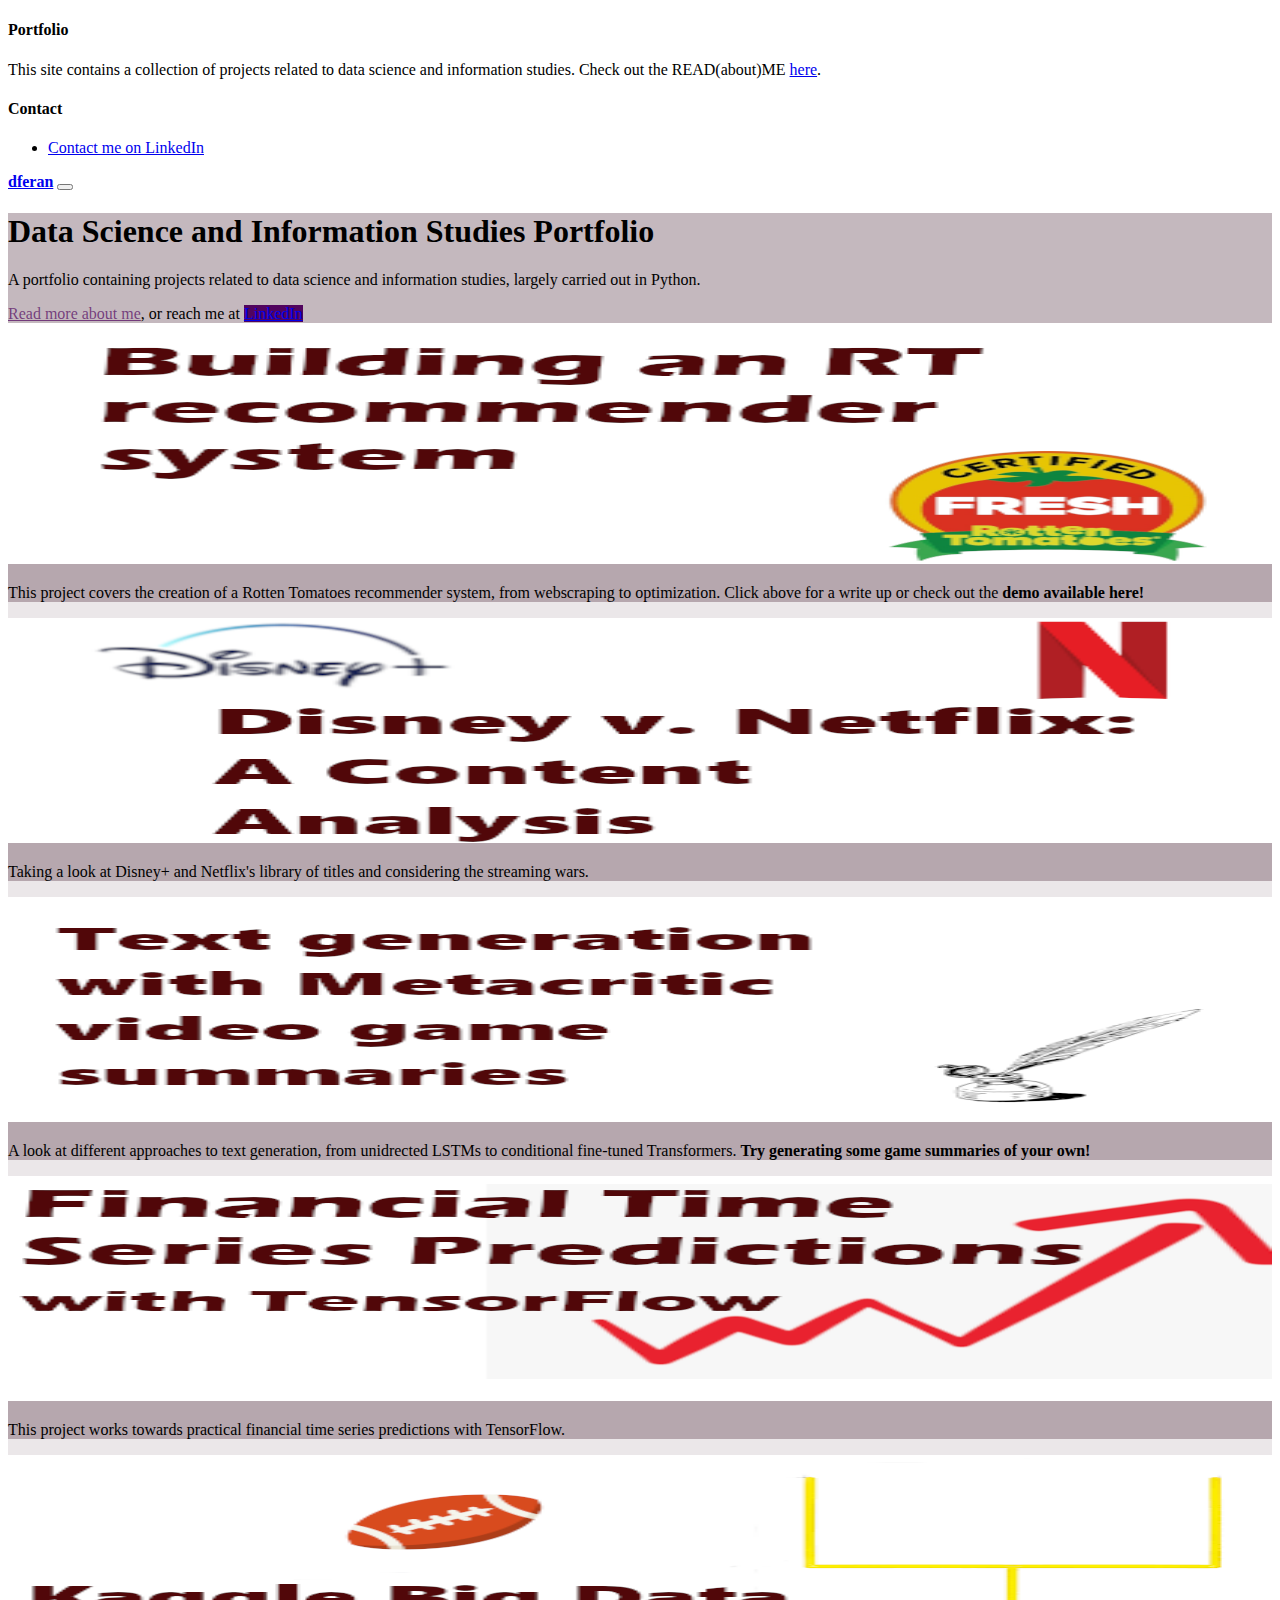
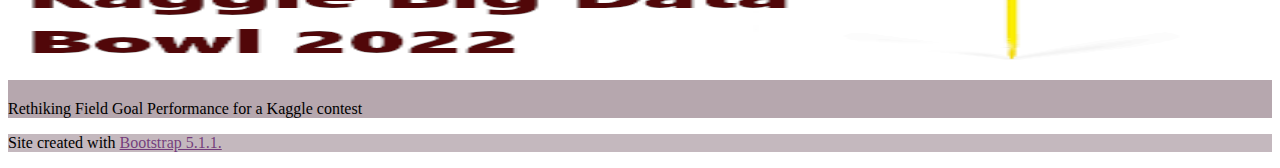
<file: index.html>
<!DOCTYPE HTML>
<html lang="en">
  <head>
    <meta charset="utf-8">
    <meta name="viewport" content="width=device-width, initial-scale=1">

    <!-- Bootstrap Stylesheet -->
    <link href="https://cdn.jsdelivr.net/npm/bootstrap@5.1.1/dist/css/bootstrap.min.css" rel="stylesheet" integrity="sha384-F3w7mX95PdgyTmZZMECAngseQB83DfGTowi0iMjiWaeVhAn4FJkqJByhZMI3AhiU" crossorigin="anonymous">
    <!-- Custom stylesheet -->
    <link rel='stylesheet' type='text/css' href='github_pages.css'>

    <!-- Set the Title -->
    <title>dferan -- Home Portfolio Page</title>
    
  </head>

  <body>
    <header>
      <div class="collapse bg-dark" id="navbarHeader">
        <div class="container">
          <div class="row">
            <div class="col-sm-8 col-md-7 py-4">
              <h4 class="text-white" id="description">Portfolio</h4>
              <p class="text-muted">This site contains a collection of projects related to data science and information studies. Check out the READ(about)ME <a href='about_me.html' target='_blank'>here</a>.</p>
            </div>
            <div class="col-sm-4 offset-md-1 py-4">
              <h4 class="text-white">Contact</h4>
              <ul class="list-unstyled">
                <li><a href="https://www.linkedin.com/in/darragh-feran-697760202" target='_blank' class="text-white">Contact me on LinkedIn</a></li>
              </ul>
            </div>
          </div>
        </div>
      </div>
      <div class="navbar navbar-dark bg-dark shadow-sm">
        <div class="container">
          <a href="index.html" class="navbar-brand d-flex align-items-center"><strong>dferan</strong></a>

          <button class="navbar-toggler" type="button" data-bs-toggle="collapse" data-bs-target="#navbarHeader" aria-controls="navbarHeader" aria-expanded="false" aria-label="Toggle navigation">
          <span class="navbar-toggler-icon"></span> 
          </button>
        </div>
      </div>
    </header>

    <main>


      <section class="py-5 text-center darker_bg">
        <div class="row py-lg-5">
          <div class="col-lg-6 col-md-8 mx-auto">
            <h1 class="fw-light">Data Science and Information Studies Portfolio  </h1>
            <p class="lead ">A portfolio containing projects related to data science and information studies, largely carried out in Python. </p>
            <p class="lead">
              <a class='adjusted_link' href='about_me.html' target='_blank'>Read more about me</a>, or reach me at  <a href="https://www.linkedin.com/in/darragh-feran-697760202" class="btn btn-primary adjusted_button my-2" target='_blank'>LinkedIn</a> 
            </p>
          </div>
        </div>
      </section>

      <div class="album py-5 lighter_bg">
        <div class="container">
          <div class="row row-cols-1 row-cols-sm-2 row-cols-md-2 row-cols-lg-3 g-3">

          	<!-- First Card -->
            <div class="col">
           	  <a class= 'card-link' href="rt_recommender.html" target='_blank'>
              	<div class="card shadow-sm darker_bg">
              	  <!-- TODO: Replace Img with appropriate art -->
                	<img class="card-img-top" src='images/project_cards/rt_card.png' width="100%" height="225" role="img" aria-label="Placeholder: Thumbnail" preserveAspectRatio="xMidYMid slice" focusable="false"><title>Rotten Tomatoes Recommender</title> </a>
                	<div class="card-body">
                  	  <p class="card-text">This project covers the creation of a Rotten Tomatoes recommender system, from webscraping to optimization. Click above for a write up or check out the
                      <a class='card-link' target="_blank" href='https://share.streamlit.io/dferan/rt_recommender/main/rt_rec_app.py'>demo available here!</a></p>
                	</div> 
              	 </div>
            </div>

            <!-- Second Card -->
            <div class="col">
              <a class= 'card-link' href="disney_netflix.html" target='_blank'>
                <div class="card shadow-sm darker_bg">
                  <img class="card-img-top" src='images/project_cards/disney_netflix_card.png' width="100%" height="225" role="img" aria-label="Placeholder: Thumbnail" preserveAspectRatio="xMidYMid slice" focusable="false"><title>Disney v Netflix Content Analysis</title></a>
                  <div class="card-body">
                      <p class="card-text">Taking a look at Disney+ and Netflix's library of titles and considering the streaming wars.</p>
                  </div> 
                  </div>
            </div> 

            <!-- Third Card -->
            <div class="col">
              <a class= 'card-link' href="text_gen_games.html" target='_blank'>
                <div class="card shadow-sm darker_bg">
                  <img class="card-img-top" src='images/project_cards/text_gen_card.png' width="100%" height="225" role="img" aria-label="Placeholder: Thumbnail" preserveAspectRatio="xMidYMid slice" focusable="false"><title>Text Generation, from LSTMs to Fine-Tuning GPT-2</title></a>
                  <div class="card-body">
                      <p class="card-text">A look at different approaches to text generation, from unidrected LSTMs to conditional fine-tuned Transformers. <a class='card-link' target="_blank" href='https://share.streamlit.io/dferan/game_gen_app/main/test_app.py'>Try generating some game summaries of your own!</a> </p>
                  </div> 
                  </div>
            </div> 



            <!-- Fourth Card -->
            <div class="col">
              <a class= 'card-link' href="financial_ts_preds.html" target='_blank'>
                <div class="card shadow-sm darker_bg">
                  <!-- TODO: Replace Img with appropriate art -->
                  <img class="card-img-top" src='images/project_cards/ts_card.png' width="100%" height="225" role="img" aria-label="Placeholder: Thumbnail" preserveAspectRatio="xMidYMid slice" focusable="false"><title>Financial Time Series Predictions</title></a>
                  <div class="card-body">
                      <p class="card-text">This project works towards practical financial time series predictions with TensorFlow. </p>
                  </div> 
                  </div>

            </div>

     
          	<!-- Fifth Card -->
            <div class="col">
              <a class= 'card-link' href="big_data_bowl.html" target='_blank'>
                <div class="card shadow-sm darker_bg">
                  <img class="card-img-top" src='images/project_cards/big_data_bowl_card.png' width="100%" height="225" role="img" aria-label="Placeholder: Thumbnail" preserveAspectRatio="xMidYMid slice" focusable="false"><title>Kaggle Big Data Bowl 2022</title></a>
                  <div class="card-body">
                      <p class="card-text">Rethiking Field Goal Performance for a Kaggle contest </p>
                  </div> 
                  </div>
            </div> 


            <!-- Close card space --> 
          </div>
        </div>
      </div>

    </main>

    <footer class="darker_bg py-5">
      <div class="container">
        <p class="mb-1">Site created with <a class='adjusted_link' href='https://getbootstrap.com/' target='_blank'> Bootstrap 5.1.1.</a></p>
      </div>
    </footer>


        <script src="https://cdn.jsdelivr.net/npm/bootstrap@5.1.1/dist/js/bootstrap.bundle.min.js" integrity="sha384-/bQdsTh/da6pkI1MST/rWKFNjaCP5gBSY4sEBT38Q/9RBh9AH40zEOg7Hlq2THRZ" crossorigin="anonymous"></script>
          
  </body>
</html>
</file>
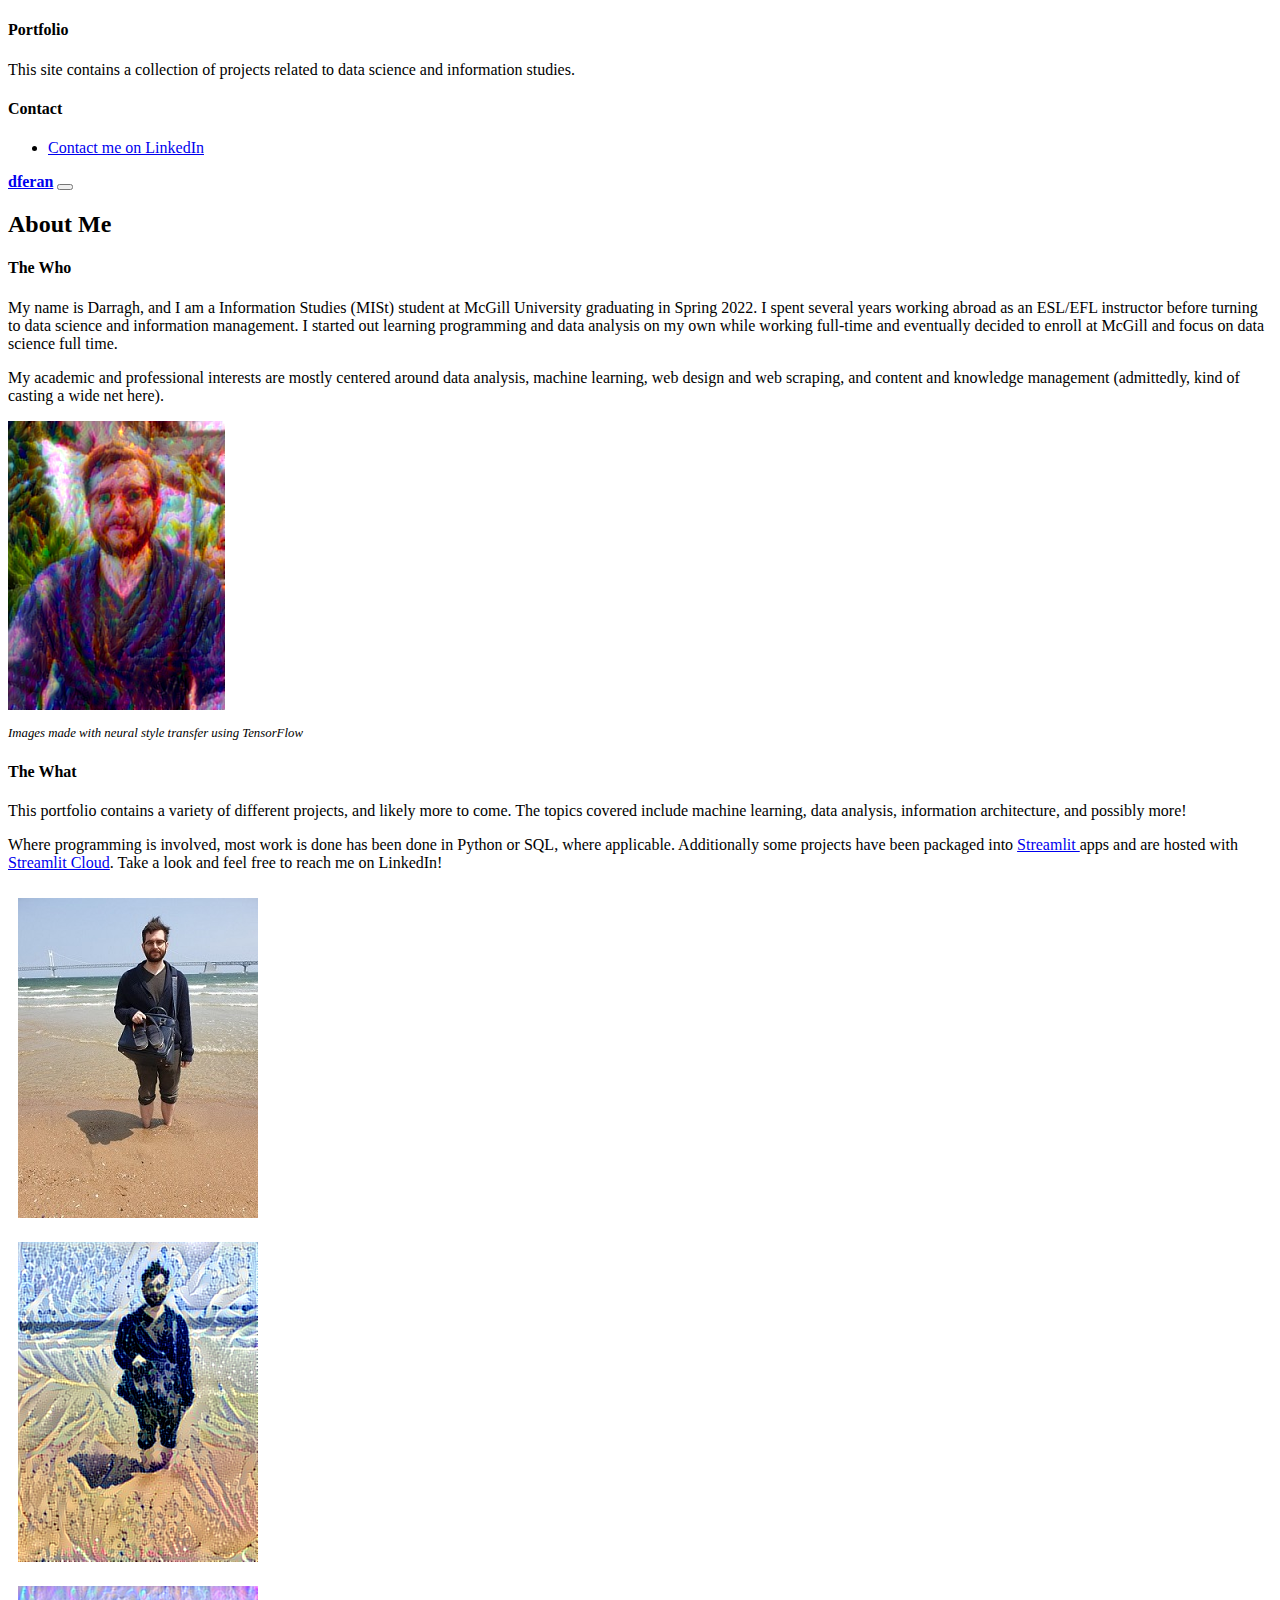
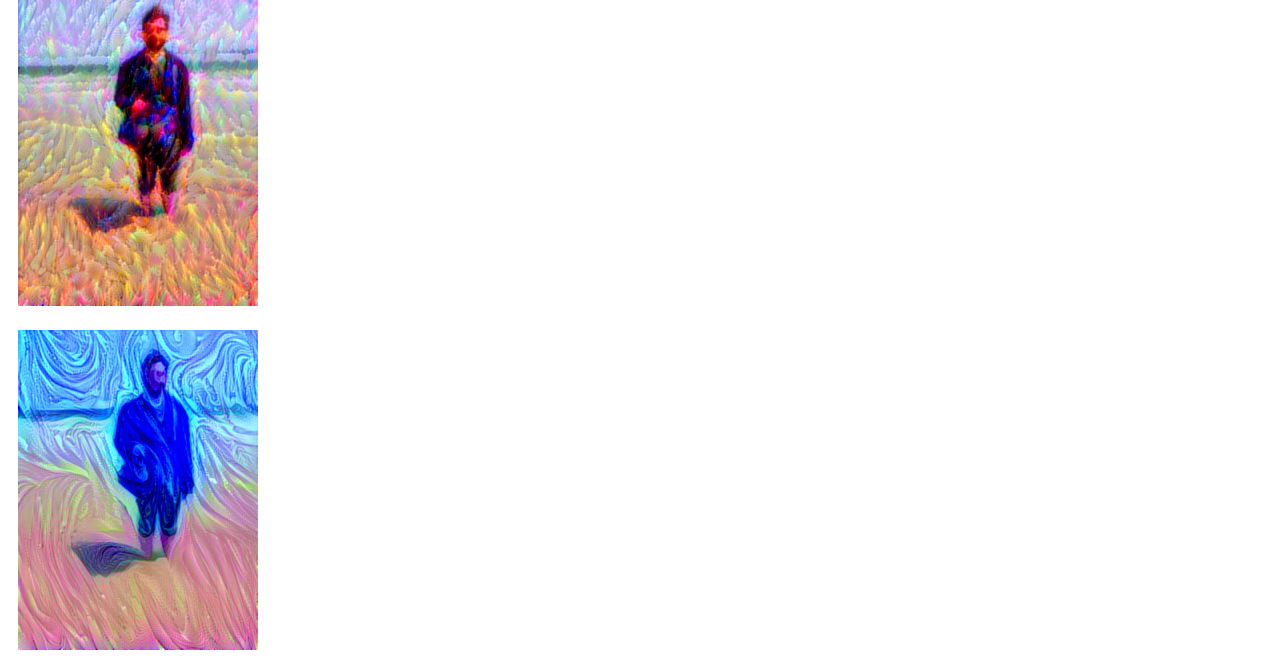
<file: about_me.html>
<!DOCTYPE HTML>
<html lang="en">
  <head>
    <meta charset="utf-8">
    <meta name="viewport" content="width=device-width, initial-scale=1">

    <!-- Bootstrap Stylesheet -->
    <link href="https://cdn.jsdelivr.net/npm/bootstrap@5.1.1/dist/css/bootstrap.min.css" rel="stylesheet" integrity="sha384-F3w7mX95PdgyTmZZMECAngseQB83DfGTowi0iMjiWaeVhAn4FJkqJByhZMI3AhiU" crossorigin="anonymous">
    <!-- Custom stylesheet -->
    <link rel='stylesheet' type='text/css' href='github_pages.css'>

    <!-- Set the Title -->
    <title>dferan -- Home Portfolio Page</title>
    
  </head>


  <body>

    <!-- Header -->
    <header>
      <div class="collapse bg-dark" id="navbarHeader">
        <div class="container">
          <div class="row">
            <div class="col-sm-8 col-md-7 py-4">
              <h4 class="text-white" id="description">Portfolio</h4>
              <p class="text-muted">This site contains a collection of projects related to data science and information studies.</p>
            </div>
            <div class="col-sm-4 offset-md-1 py-4">
              <h4 class="text-white">Contact</h4>
              <ul class="list-unstyled">
                <li><a href="https://www.linkedin.com/in/darragh-feran-697760202" target='_blank' class="text-white">Contact me on LinkedIn</a></li>
              </ul>
            </div>
          </div>
        </div>
      </div>
      <div class="navbar navbar-dark bg-dark shadow-sm">
        <div class="container">

          <a href="index.html" class="navbar-brand d-flex align-items-center"><strong>dferan</strong></a>
          <button class="navbar-toggler" type="button" data-bs-toggle="collapse" data-bs-target="#navbarHeader" aria-controls="navbarHeader" aria-expanded="false" aria-label="Toggle navigation">
            <span class="navbar-toggler-icon"></span> 
          </button>
        </div>
      </div>
    </header>

    <main class="py-5 container">

      <!-- Title Card -->
      <div class="p-4 p-md-5 mb-4 text-white rounded bg-dark">
        <div class="col-md-12 px-0 text-center">
          <h2 class="display-4 fst-italic">About Me</h2>
        </div>
      </div>

      <!-- Article Section -->
      <div class="container">
        <article class="blog-post">

          <!-- First Section -->
          <h4 class="blog-post-title">The Who</h3>


           <div class='row'> 
            <!-- VISUALS TO COME LATER -->
            <div class = 'col-lg-9'>
              <p> 
                My name is Darragh, and I am a Information Studies (MISt) student at McGill University graduating in Spring 2022. I spent several years working abroad as an ESL/EFL instructor before turning to data science and information management. I started out learning programming and data analysis on my own while working full-time and eventually decided to enroll at McGill and focus on data science full time. 
              </p>

              <p>
                My academic and professional interests are mostly centered around data analysis, machine learning, web design and web scraping, and content and knowledge management (admittedly, kind of casting a wide net here). 
              </p>
              
            </div>
            <div class='col-lg-3'>
              <img src='images/about_me/face_color_explosion.png'>
              <p class='fig-caption'> Images made with neural style transfer using TensorFlow</p>
              
            </div>
          </div>

          <!-- Second Section -->
          <h4 class="blog-post-title">The What</h3>
          <p>
            This portfolio contains a variety of different projects, and likely more to come. The topics covered include machine learning, data analysis, information architecture, and possibly more! 
          </p>
          <p>
            Where programming is involved, most work is done has been done in Python or SQL, where applicable. Additionally some projects have been packaged into <a href='https://streamlit.io'>Streamlit </a> apps and are hosted with <a href='https://streamlit.io/cloud'>Streamlit Cloud</a>. Take a look and feel free to reach me on LinkedIn! 
          </p>

          <div class='row'>

            <div class='col-lg-3 col-sm-6 st_pic img-fluid'><img src='images/about_me/beach.jpg'></div>
            <div class='col-lg-3 col-sm-6 st_pic img-fluid'><img src='images/about_me/beach_wave.png'></div>
            <div class='col-lg-3 col-sm-6 st_pic img-fluid'><img src='images/about_me/beach_color_explosion.png'></div>
            <div class='col-lg-3 col-sm-6 st_pic img-fluid'><img src='images/about_me/beach_swirls.png'></div>

          </div>
        </article>
    </div>




  </main>    

  </body>
  <script src="https://cdn.jsdelivr.net/npm/bootstrap@5.1.1/dist/js/bootstrap.bundle.min.js" integrity="sha384-/bQdsTh/da6pkI1MST/rWKFNjaCP5gBSY4sEBT38Q/9RBh9AH40zEOg7Hlq2THRZ" crossorigin="anonymous"></script>
</html>
</file>
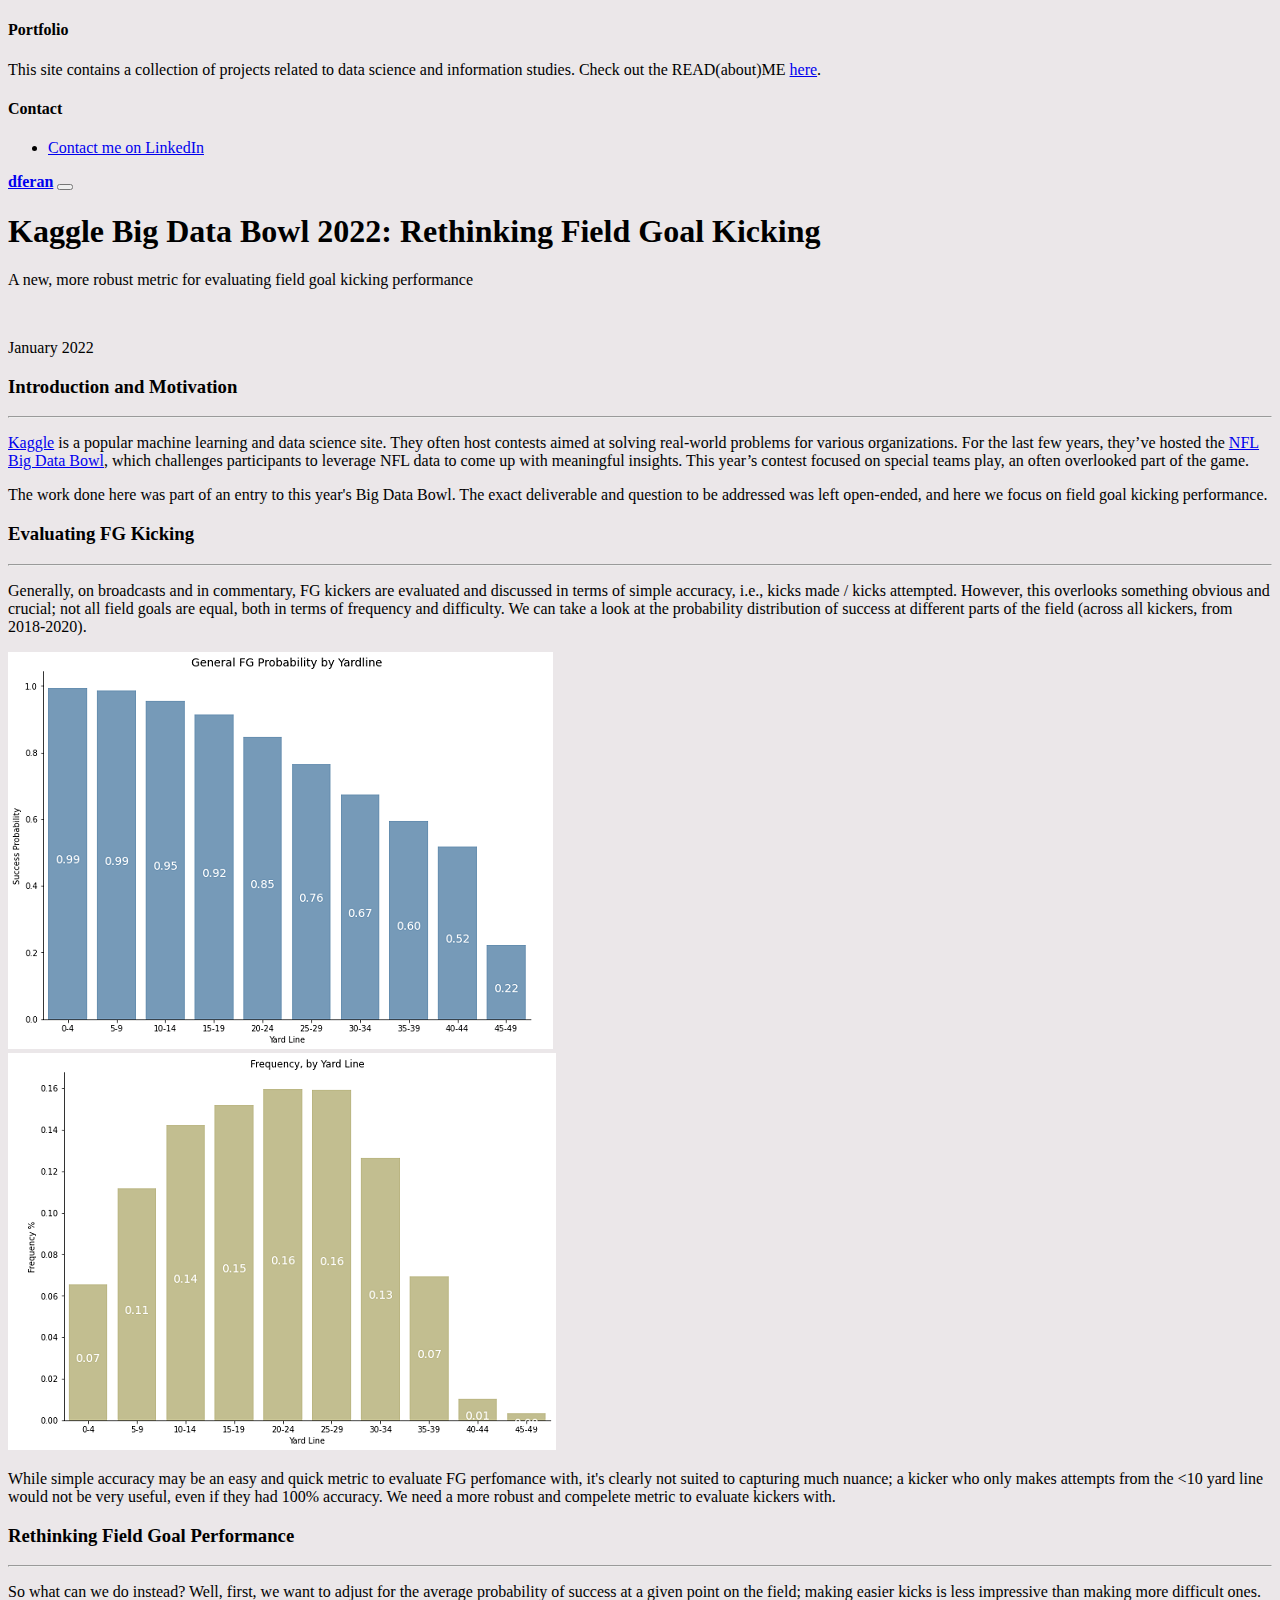
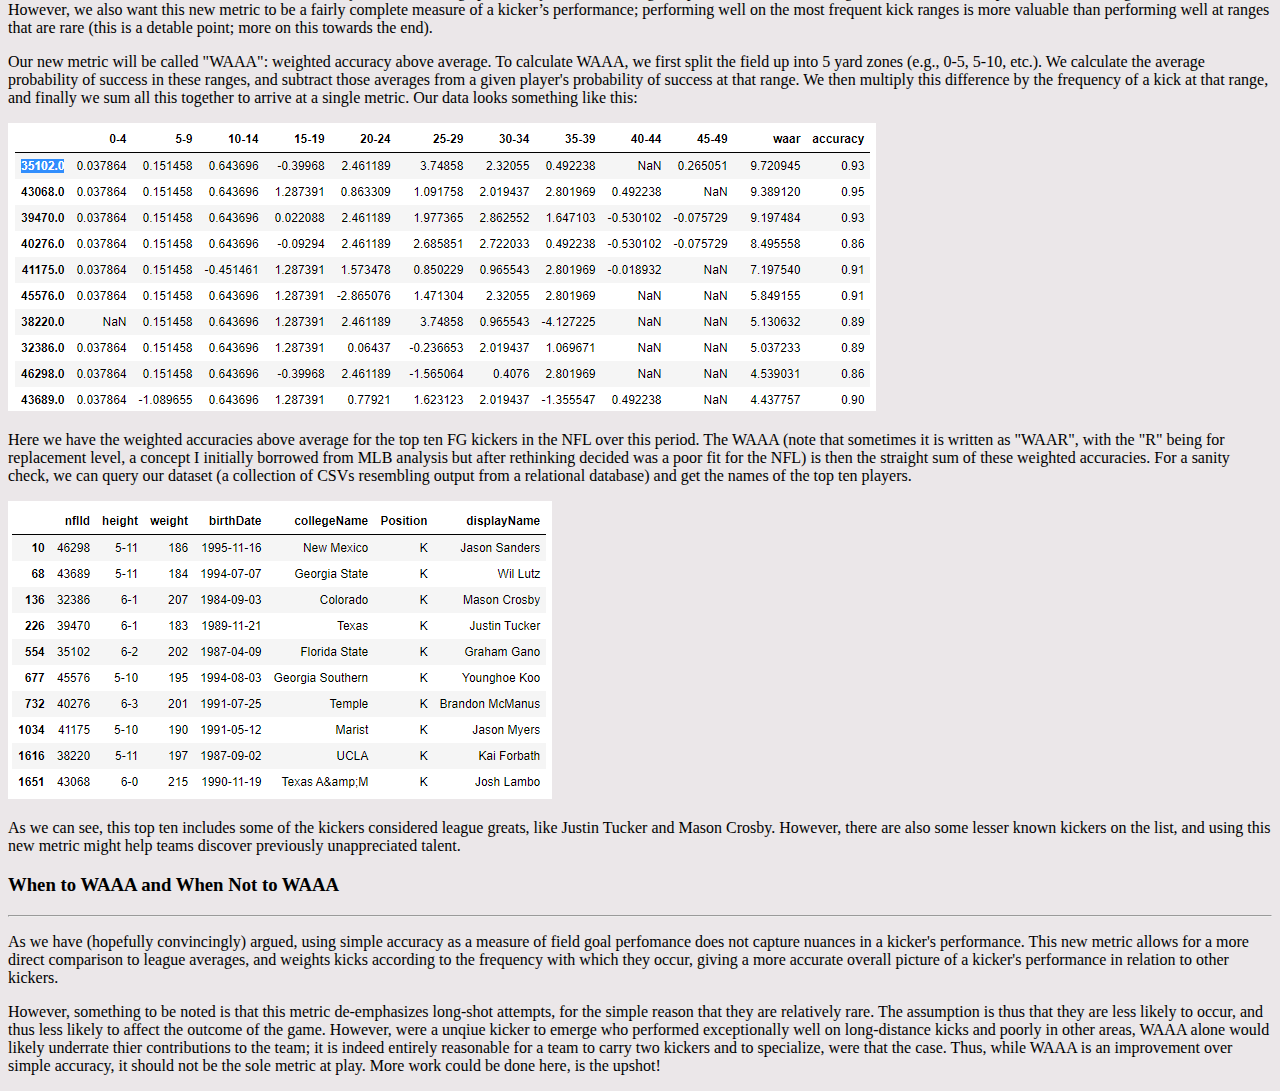
<file: big_data_bowl.html>
<!DOCTYPE HTML>
<html lang="en">
  <head>
    <meta charset="utf-8">
    <meta name="viewport" content="width=device-width, initial-scale=1">

    <link href="https://cdn.jsdelivr.net/npm/bootstrap@5.1.1/dist/css/bootstrap.min.css" rel="stylesheet" integrity="sha384-F3w7mX95PdgyTmZZMECAngseQB83DfGTowi0iMjiWaeVhAn4FJkqJByhZMI3AhiU" crossorigin="anonymous">
    <!-- Custom stylesheet -->
    <link rel='stylesheet' type='text/css' href='github_pages.css'>

    <!-- Set the Title --> 
    <title>dferan -- Kaggle Big Data Bowl 2022</title>
  </head>


  <body class='lighter_bg'>

    <!-- Header -->
    <header>
      <div class="collapse bg-dark" id="navbarHeader">
        <div class="container">
          <div class="row">
            <div class="col-sm-8 col-md-7 py-4">
              <h4 class="text-white" id="description">Portfolio</h4>
              <p class="text-muted">This site contains a collection of projects related to data science and information studies. Check out the READ(about)ME <a href='about_me.html'>here</a>.</p>
            </div>
            <div class="col-sm-4 offset-md-1 py-4">
              <h4 class="text-white">Contact</h4>
              <ul class="list-unstyled">
                <li><a href="https://www.linkedin.com/in/darragh-feran-697760202" target='_blank' class="text-white">Contact me on LinkedIn</a></li>
              </ul>
            </div>
          </div>
        </div>
      </div>
      <div class="navbar navbar-dark bg-dark shadow-sm">
        <div class="container">
          <a href="index.html" class="navbar-brand d-flex align-items-center"><strong>dferan</strong></a>

          <button class="navbar-toggler" type="button" data-bs-toggle="collapse" data-bs-target="#navbarHeader" aria-controls="navbarHeader" aria-expanded="false" aria-label="Toggle navigation">
          <span class="navbar-toggler-icon"></span> 
          </button>
        </div>
      </div>
    </header>

    <main class="py-5 container">

      <!-- Title Card -->
      <div class="p-4 p-md-5 mb-4 text-white rounded bg-dark">
        <div class="col-md-12 px-0 text-center">
          <h1 class="display-4 fst-italic">Kaggle Big Data Bowl 2022: Rethinking Field Goal Kicking</h1>
          <!-- <img class='img-fluid' src='images/rt_recommender/tomatoes_banner.png'>  -->
          <p class="lead my-3">A new, more robust metric for evaluating field goal kicking performance  </p>
          <br>
          <p class="blog-post-meta pt-4">January 2022 </p>
        </div>
      </div>

      <!-- Article Section -->
      <div class="container">
        <article class="blog-post">

          <!-- First Section -->
          <h3 class="blog-post-title">Introduction and Motivation</h3>
          <hr>
          <p>
            <a href = 'https://www.kaggle.com/'>Kaggle</a> is a popular machine learning and data science site. They often host contests aimed at solving real-world problems for various organizations. For the last few years, they’ve hosted the <a href='https://www.kaggle.com/c/nfl-big-data-bowl-2022'>NFL Big Data Bowl</a>, which challenges participants to leverage NFL data to come up with meaningful insights. This year’s contest focused on special teams play, an often overlooked part of the game. 
          </p>

          <p>
            The work done here was part of an entry to this year's Big Data Bowl. The exact deliverable and question to be addressed was left open-ended, and here we focus on field goal kicking performance. 
          </p>

          <!-- Second Section -->
          <h3 class="blog-post-title">Evaluating FG Kicking </h3>
          <hr>

          <p>
            Generally, on broadcasts and in commentary, FG kickers are evaluated and discussed in terms of simple accuracy, i.e., kicks made / kicks attempted. However, this overlooks something obvious and crucial; not all field goals are equal, both in terms of frequency and difficulty. We can take a look at the probability distribution of success at different parts of the field (across all kickers, from 2018-2020).  
          </p>
          <div class='row'> 
            <div class = 'col-lg-6'>
              <img src = 'images/big_data_bowl/accuracy_by_yardline.png'> 
              
            </div>
            <div class='col-lg-6'>
              <img src='images/big_data_bowl/frequency_by_yardline.png'>
              
            </div>
          </div>

          <p>
            While simple accuracy may be an easy and quick metric to evaluate FG perfomance with, it's clearly not suited to capturing much nuance; a kicker who only makes attempts from the <10 yard line would not be very useful, even if they had 100% accuracy. We need a more robust and compelete metric to evaluate kickers with.
          </p>

          <!-- Third Section -->
          <h3 class="blog-post-title">Rethinking Field Goal Performance </h3>
          <hr>
          
          <p>
            So what can we do instead? Well, first, we want to adjust for the average probability of success at a given point on the field; making easier kicks is less impressive than making more difficult ones. However, we also want this new metric to be a fairly complete measure of a kicker’s performance; performing well on the most frequent kick ranges is more valuable than performing well at ranges that are rare (this is a detable point; more on this towards the end).
          </p> 

          <p>
            Our new metric will be called "WAAA": weighted accuracy above average. To calculate WAAA, we first split the field up into 5 yard zones (e.g., 0-5, 5-10, etc.). We calculate the average probability of success in these ranges, and subtract those averages from a given player's probability of success at that range. We then multiply this difference by the frequency of a kick at that range, and finally we sum all this together to arrive at a single metric. Our data looks something like this:
          </p>

          <img class = 'img-fluid' src = 'images/big_data_bowl/waaa_data.png'>

          <p>
             Here we have the weighted accuracies above average for the top ten FG kickers in the NFL over this period. The WAAA (note that sometimes it is written as "WAAR", with the "R" being for replacement level, a concept I initially borrowed from MLB analysis but after rethinking decided was a poor fit for the NFL) is then the straight sum of these weighted accuracies. For a sanity check, we can query our dataset (a collection of CSVs resembling output from a relational database) and get the names of the top ten players. 
          </p>

          <img class = 'img-fluid' src = 'images/big_data_bowl/top_ten_details.png'>

          <p>
            As we can see, this top ten includes some of the kickers considered league greats, like Justin Tucker and Mason Crosby. However, there are also some lesser known kickers on the list, and using this new metric might help teams discover previously unappreciated talent. 
          </p>

          <!-- Fourth Section -->
          <h3 class="blog-post-title">When to WAAA and When Not to WAAA </h3>
          <hr>

          <p>
             As we have (hopefully convincingly) argued, using simple accuracy as a measure of field goal perfomance does not capture nuances in a kicker's performance. This new metric allows for a more direct comparison to league averages, and weights kicks according to the frequency with which they occur, giving a more accurate overall picture of a kicker's performance in relation to other kickers. 
          </p>
          
          <p>
            However, something to be noted is that this metric de-emphasizes long-shot attempts, for the simple reason that they are relatively rare. The assumption is thus that they are less likely to occur, and thus less likely to affect the outcome of the game. However, were a unqiue kicker to emerge who performed exceptionally well on long-distance kicks and poorly in other areas, WAAA alone would likely underrate thier contributions to the team; it is indeed entirely reasonable for a team to carry two kickers and to specialize, were that the case. Thus, while WAAA is an improvement over simple accuracy, it should not be the sole metric at play. More work could be done here, is the upshot! 
          </p>

          <p>
             
          </p>

          <p>
            
          </p>
        </article>

    </div>




  </main>    

  </body>
  <script src="https://cdn.jsdelivr.net/npm/bootstrap@5.1.1/dist/js/bootstrap.bundle.min.js" integrity="sha384-/bQdsTh/da6pkI1MST/rWKFNjaCP5gBSY4sEBT38Q/9RBh9AH40zEOg7Hlq2THRZ" crossorigin="anonymous"></script>
</html>
</file>
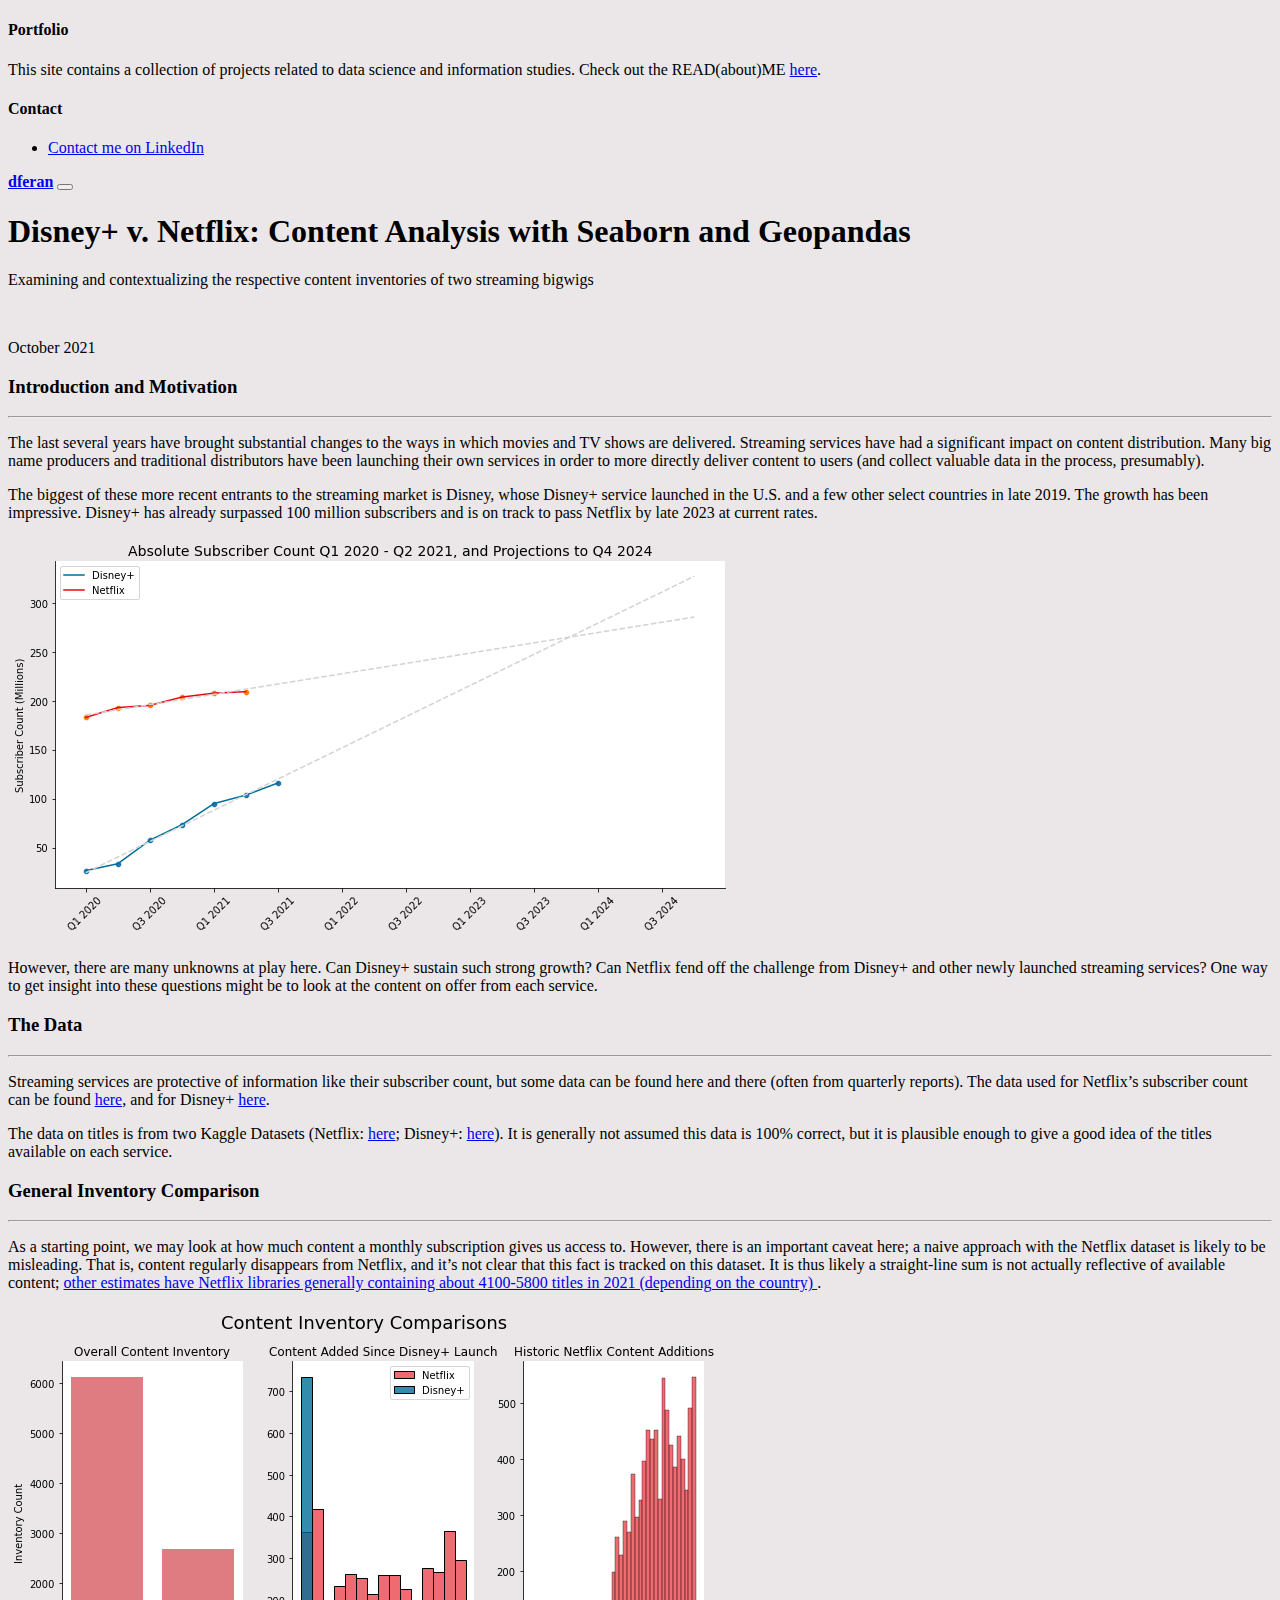
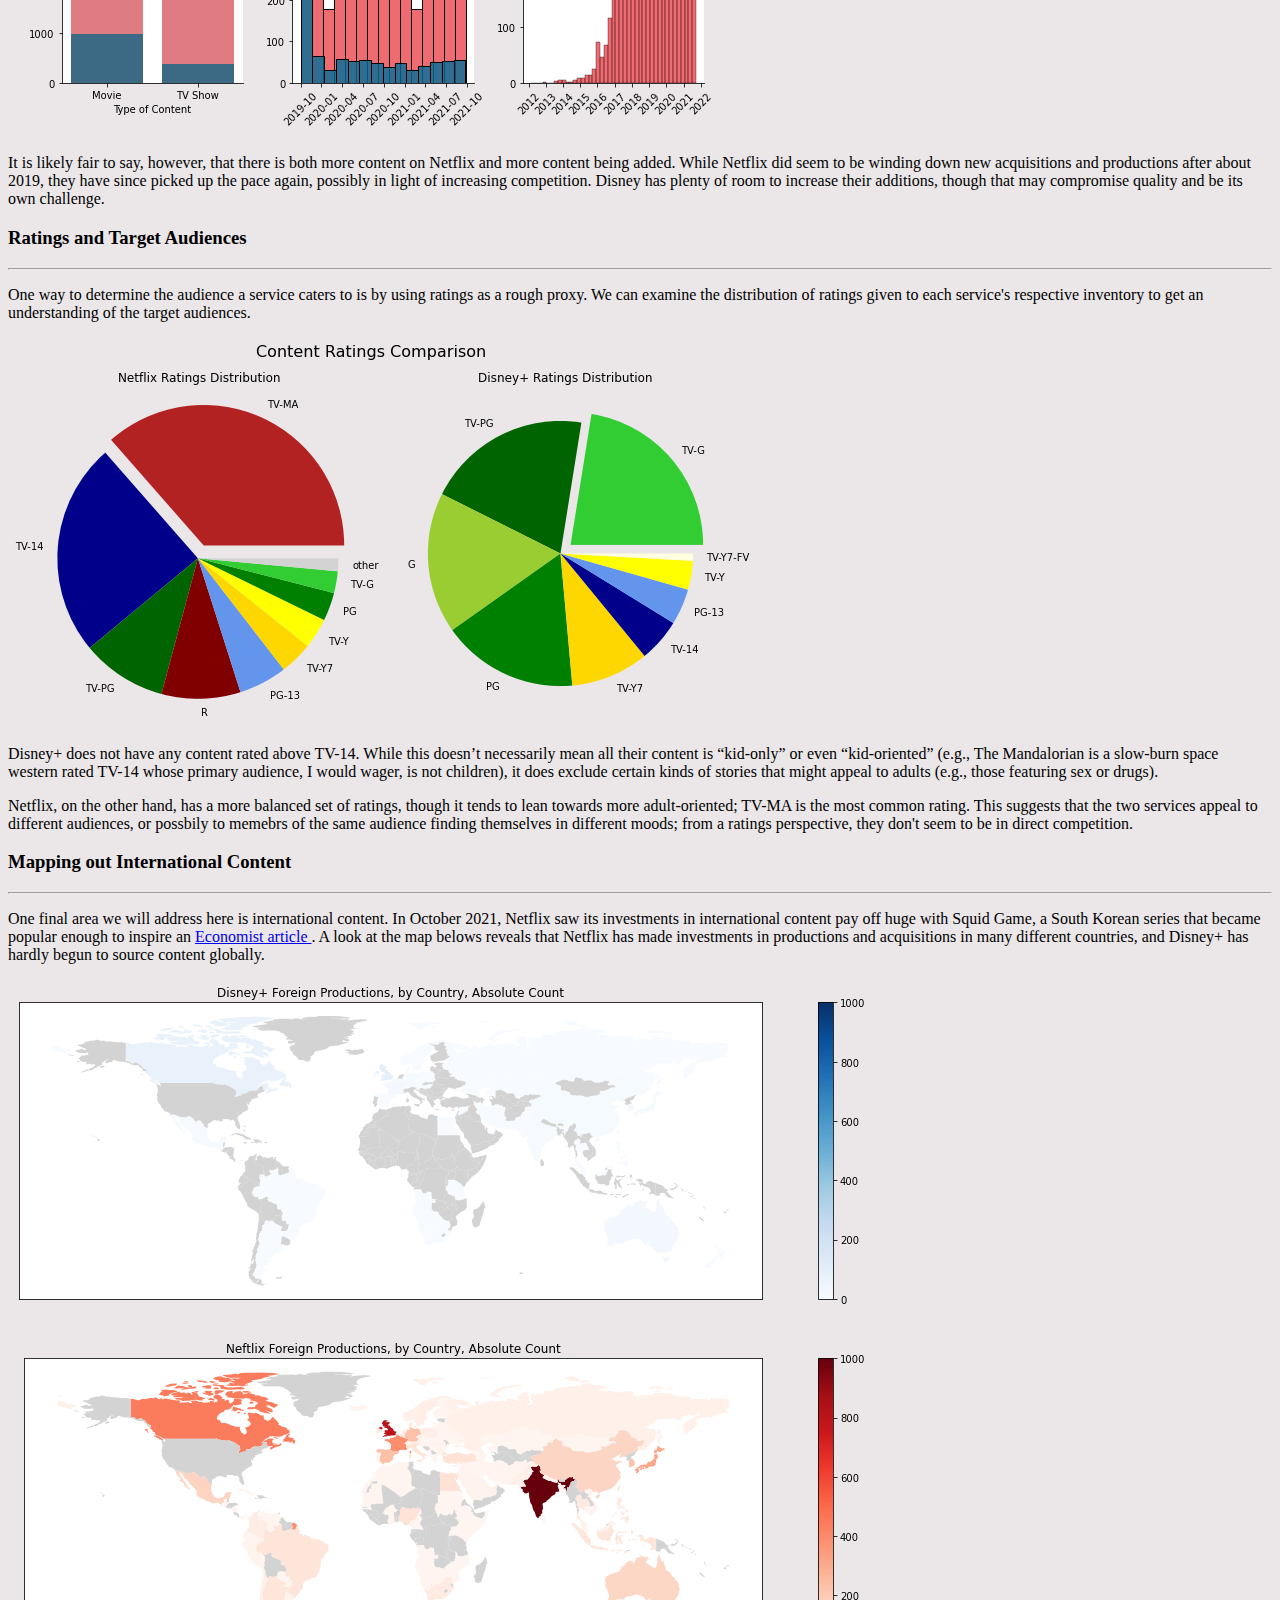
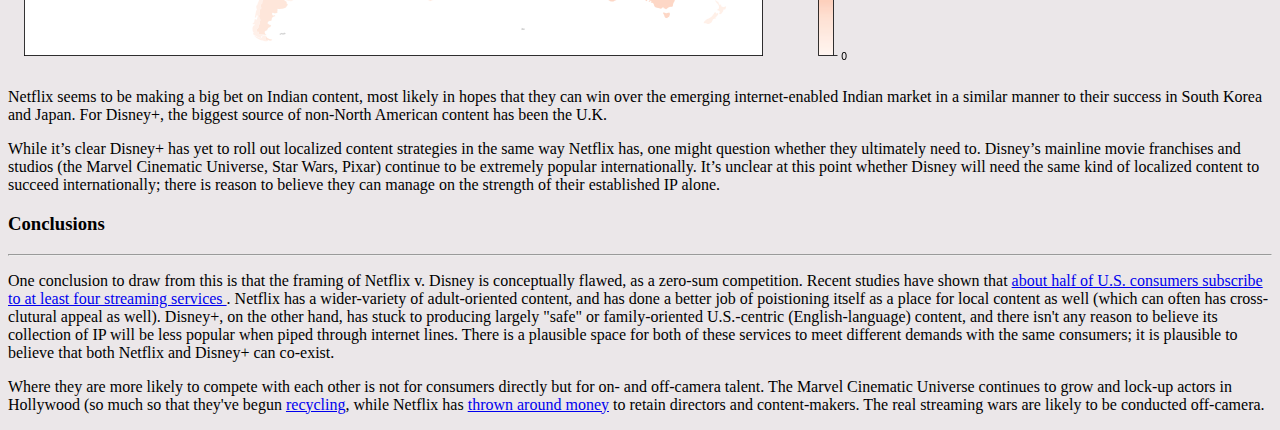
<file: disney_netflix.html>
<!DOCTYPE HTML>
<html lang="en">
  <head>
    <meta charset="utf-8">
    <meta name="viewport" content="width=device-width, initial-scale=1">

    <link href="https://cdn.jsdelivr.net/npm/bootstrap@5.1.1/dist/css/bootstrap.min.css" rel="stylesheet" integrity="sha384-F3w7mX95PdgyTmZZMECAngseQB83DfGTowi0iMjiWaeVhAn4FJkqJByhZMI3AhiU" crossorigin="anonymous">
    <!-- Custom stylesheet -->
    <link rel='stylesheet' type='text/css' href='github_pages.css'>

    <!-- Set the Title --> 
    <title>dferan -- Disney+ v. Netflix Content Analysis </title>
  </head>

  <body class='lighter_bg'>

    <!-- Header -->
    <header>
      <div class="collapse bg-dark" id="navbarHeader">
        <div class="container">
          <div class="row">
            <div class="col-sm-8 col-md-7 py-4">
              <h4 class="text-white" id="description">Portfolio</h4>
              <p class="text-muted">This site contains a collection of projects related to data science and information studies. Check out the READ(about)ME <a href='about_me.html'>here</a>.</p>
            </div>
            <div class="col-sm-4 offset-md-1 py-4">
              <h4 class="text-white">Contact</h4>
              <ul class="list-unstyled">
                <li><a href="https://www.linkedin.com/in/darragh-feran-697760202" target='_blank' class="text-white">Contact me on LinkedIn</a></li>
              </ul>
            </div>
          </div>
        </div>
      </div>
      <div class="navbar navbar-dark bg-dark shadow-sm">
        <div class="container">
          <a href="index.html" class="navbar-brand d-flex align-items-center"><strong>dferan</strong></a>

          <button class="navbar-toggler" type="button" data-bs-toggle="collapse" data-bs-target="#navbarHeader" aria-controls="navbarHeader" aria-expanded="false" aria-label="Toggle navigation">
          <span class="navbar-toggler-icon"></span> 
          </button>
        </div>
      </div>
    </header>

    <main class="py-5 container">

      <!-- Title Card -->
      <div class="p-4 p-md-5 mb-4 text-white rounded bg-dark">
        <div class="col-md-12 px-0 text-center">
          <h1 class="display-4 fst-italic">Disney+ v. Netflix: Content Analysis with Seaborn and Geopandas </h1>
          <!-- <img class='img-fluid' src='images/rt_recommender/tomatoes_banner.png'>  -->
          <p class="lead my-3">Examining and contextualizing the respective content inventories of two streaming bigwigs</p>
          <br>
          <p class="blog-post-meta pt-4">October 2021 </p>
        </div>
      </div>

      <!-- Article Section -->
      <div class="container">
        <article class="blog-post">

          <!-- First Section -->
          <h3 class="blog-post-title">Introduction and Motivation</h3>
          <hr>
          <p>
            The last several years have brought substantial changes to the ways in which movies and TV shows are delivered. Streaming services have had a significant impact on content distribution. Many big name producers and traditional distributors have been launching their own services in order to more directly deliver content to users (and collect valuable data in the process, presumably). 
          </p>
          <p>
            The biggest of these more recent entrants to the streaming market is Disney, whose Disney+ service launched in the U.S. and a few other select countries in late 2019. The growth has been impressive. Disney+ has already surpassed 100 million subscribers and is on track to pass Netflix by late 2023 at current rates.
          </p>
          <img class='img-fluid' src='images/disney_netflix/sub_count.png'>

          <p>
            However, there are many unknowns at play here. Can Disney+ sustain such strong growth? Can Netflix fend off the challenge from Disney+ and other newly launched streaming services? One way to get insight into these questions might be to look at the content on offer from each service.
          </p>

          <!-- Second Section -->
          <h3 class="blog-post-title">The Data </h3>
          <hr>

          <p>
            Streaming services are protective of information like their subscriber count, but some data can be found here and there (often from quarterly reports). The data used for Netflix’s subscriber count can be found <a href='https://www.statista.com/statistics/250934/quarterly-number-of-netflix-streaming-subscribers-worldwide/' target="_blank">here</a>, and for Disney+ <a href='https://www.businessofapps.com/data/disney-plus-statistics/' target="_blank">here</a>.
          </p>

          <p>
            The data on titles is from two Kaggle Datasets (Netflix: <a href='https://www.kaggle.com/shivamb/netflix-shows' target="_blank">here</a>; Disney+: <a href='https://www.kaggle.com/shivamb/disney-movies-and-tv-shows' target='_blank'>here</a>).  It is generally not assumed this data is 100% correct, but it is plausible enough to give a good idea of the titles available on each service. 

          </p>

          <!-- Third Section -->
          <h3 class="blog-post-title">General Inventory Comparison </h3>
          <hr>

          <p>
            As a starting point, we may look at how much content a monthly subscription gives us access to. However, there is an important caveat here; a naive approach with the Netflix dataset is likely to be misleading. That is, content regularly disappears from Netflix, and it’s not clear that this fact is tracked on this dataset. It is thus likely a straight-line sum is not actually reflective of available content; <a href='https://www.comparitech.com/blog/vpn-privacy/netflix-statistics-facts-figures/' target="_blank"> other estimates have Netflix libraries generally containing about 4100-5800 titles in 2021 (depending on the country) </a>. 
          </p>

          <img class='img-fluid' src='images/disney_netflix/content_inventory.png'>

          <p>
            It is likely fair to say, however, that there is both more content on Netflix and more content being added. While Netflix did seem to be winding down new acquisitions and productions after about 2019, they have since picked up the pace again, possibly in light of increasing competition. Disney has plenty of room to increase their additions, though that may compromise quality and be its own challenge.  
          </p>
          

          <!-- Fourth Section -->
          <h3 class="blog-post-title">Ratings and Target Audiences </h3>
          <hr>

          <p>
            One way to determine the audience a service caters to is by using ratings as a rough proxy. We can examine the distribution of ratings given to each service's respective inventory to get an understanding of the target audiences.
          </p>

          <img class='img-fluid' src='images/disney_netflix/ratings.png'>

          <p>
            Disney+ does not have any content rated above TV-14. While this doesn’t necessarily mean all their content is “kid-only” or even “kid-oriented” (e.g., The Mandalorian is a slow-burn space western rated TV-14 whose primary audience, I would wager, is not children), it does exclude certain kinds of stories that might appeal to adults (e.g., those featuring sex or drugs). 
          </p>

          <p>
            Netflix, on the other hand, has a more balanced set of ratings, though it tends to lean towards more adult-oriented; TV-MA is the most common rating. This suggests that the two services appeal to different audiences, or possbily to memebrs of the same audience finding themselves in different moods; from a ratings perspective, they don't seem to be in direct competition.  
          </p>


          <!-- Fifth Section --> 
          <h3 class="blog-post-title">Mapping out International Content </h3>
          <hr>
          <p>
            One final area we will address here is international content. In October 2021, Netflix saw its investments in international content pay off huge with Squid Game, a South Korean series that became popular enough to inspire an <a href='https://www.economist.com/graphic-detail/2021/10/15/squid-game-is-only-the-latest-netflix-hit-to-break-the-language-barrier' target="_blank">Economist article </a>. A look at the map belows reveals that Netflix has made investments in productions and acquisitions in many different countries, and Disney+ has hardly begun to source content globally. 
          </p>

          <img class="img-fluid" src='images/disney_netflix/overall_map.png'>

          <p>
            Netflix seems to be making a big bet on Indian content, most likely in hopes that they can win over the emerging internet-enabled Indian market in a similar manner to their success in South Korea and Japan. For Disney+, the biggest source of non-North American content has been the U.K. 
          </p>
          <p>
            While it’s clear Disney+ has yet to roll out localized content strategies in the same way Netflix has, one might question whether they ultimately need to. Disney’s mainline movie franchises and studios (the Marvel Cinematic Universe, Star Wars, Pixar) continue to be extremely popular internationally. It’s unclear at this point whether Disney will need the same kind of localized content to succeed internationally; there is reason to believe they can manage on the strength of their established IP alone. 
          </p>

          <h3 class="blog-post-title">Conclusions </h3>
          <hr>

          <p>
            One conclusion to draw from this is that the framing of Netflix v. Disney is conceptually flawed, as a zero-sum competition. Recent studies have shown that <a href='https://variety.com/2021/digital/news/us-consumers-pay-average-47-dollars-monthly-svod-streaming-1234890534/' target="_blank"> about half of U.S. consumers subscribe to at least four streaming services </a>. 

            Netflix has a wider-variety of adult-oriented content, and has done a better job of poistioning itself as a place for local content as well (which can often has cross-clutural appeal as well). Disney+, on the other hand, has stuck to producing largely "safe" or family-oriented U.S.-centric (English-language) content, and there isn't any reason to believe its collection of IP will be less popular when piped through internet lines. There is a plausible space for both of these services to meet different demands with the same consumers; it is plausible to believe that both Netflix and Disney+ can co-exist.
          </p>

          <p>
            Where they are more likely to compete with each other is not for consumers directly but for on- and off-camera talent. The Marvel Cinematic Universe continues to grow and lock-up actors in Hollywood (so much so that they've begun <a href='https://www.digitalspy.com/movies/a37960413/eternals-gemma-chan-sersi-captain-marvel/' target="_blank">recycling</a>, while Netflix has <a href='https://www.nytimes.com/2021/04/19/business/media/netflix-knives-out-deal.html' target="_blank">thrown around money</a> to retain directors and content-makers. The real streaming wars are likely to be conducted off-camera.  
          </p>

        </article>

    </div>




  </main>    

  </body>
  <script src="https://cdn.jsdelivr.net/npm/bootstrap@5.1.1/dist/js/bootstrap.bundle.min.js" integrity="sha384-/bQdsTh/da6pkI1MST/rWKFNjaCP5gBSY4sEBT38Q/9RBh9AH40zEOg7Hlq2THRZ" crossorigin="anonymous"></script>
</html>
</file>
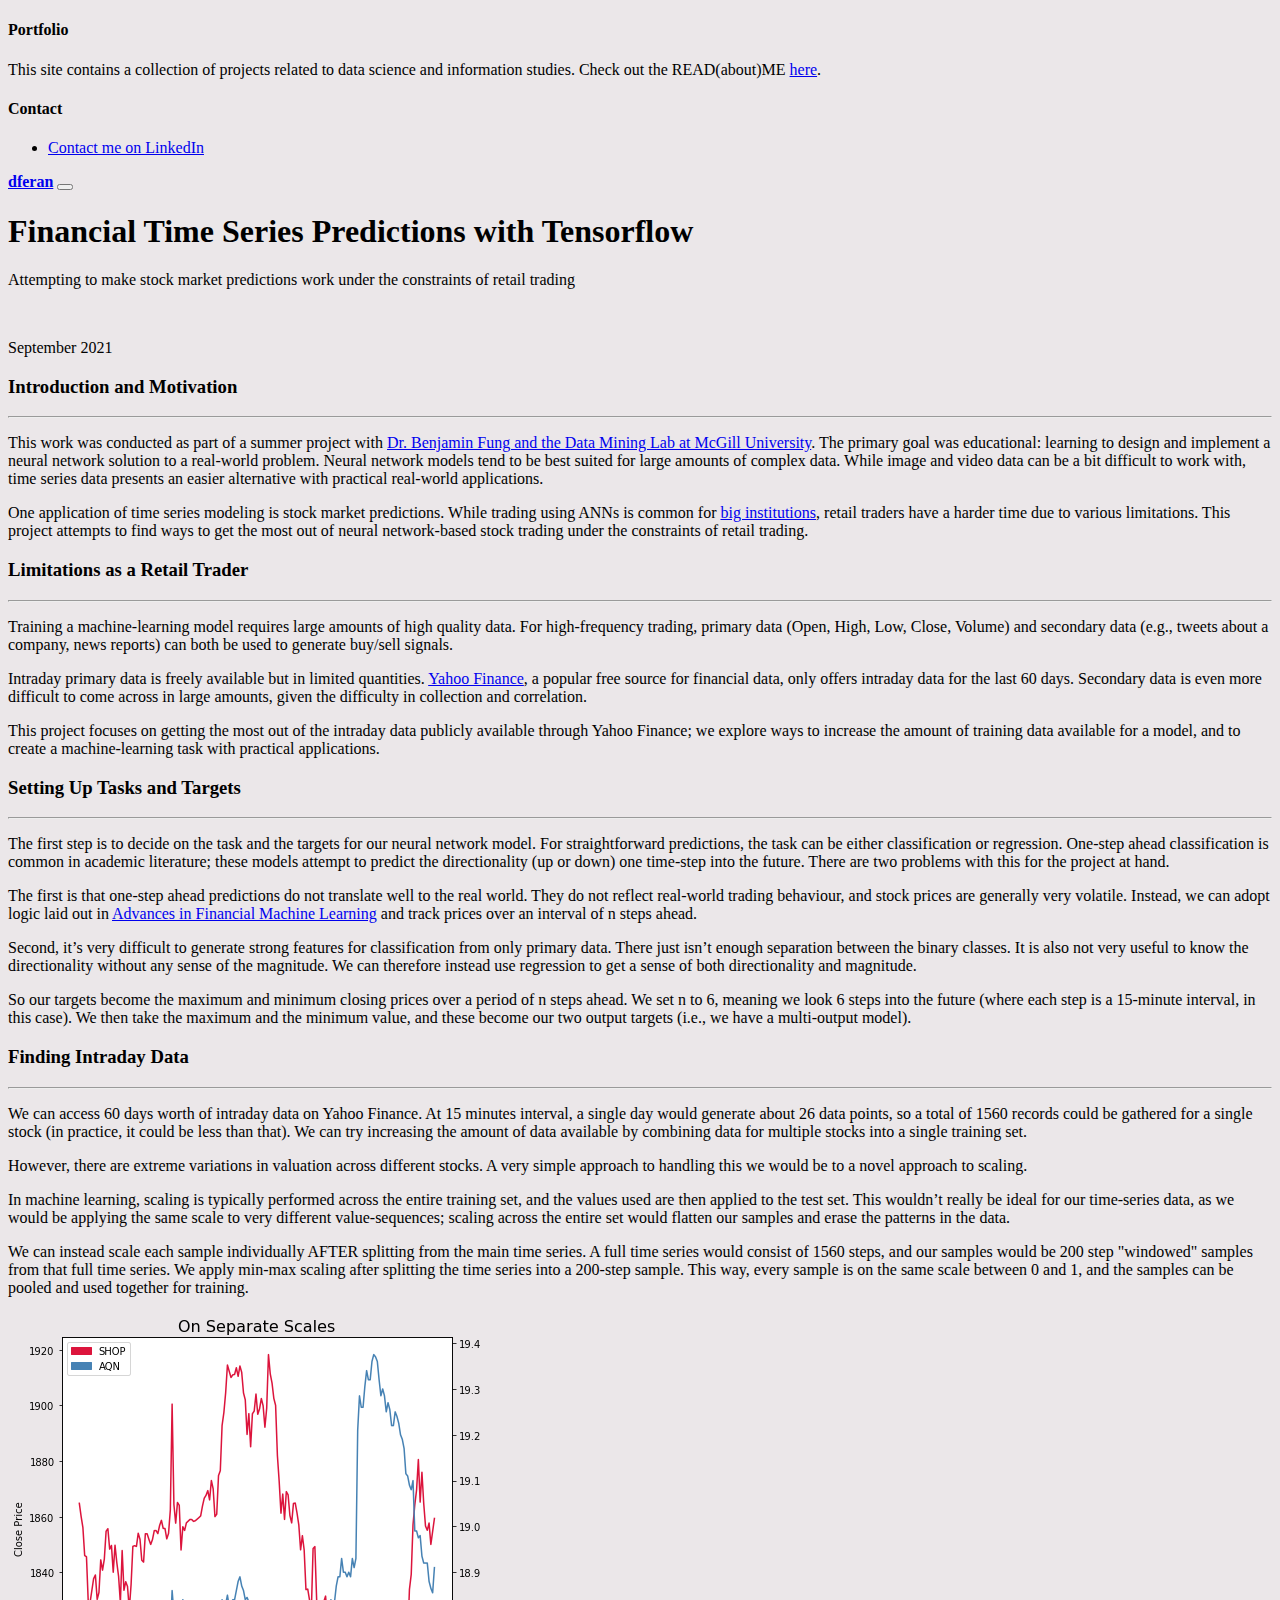
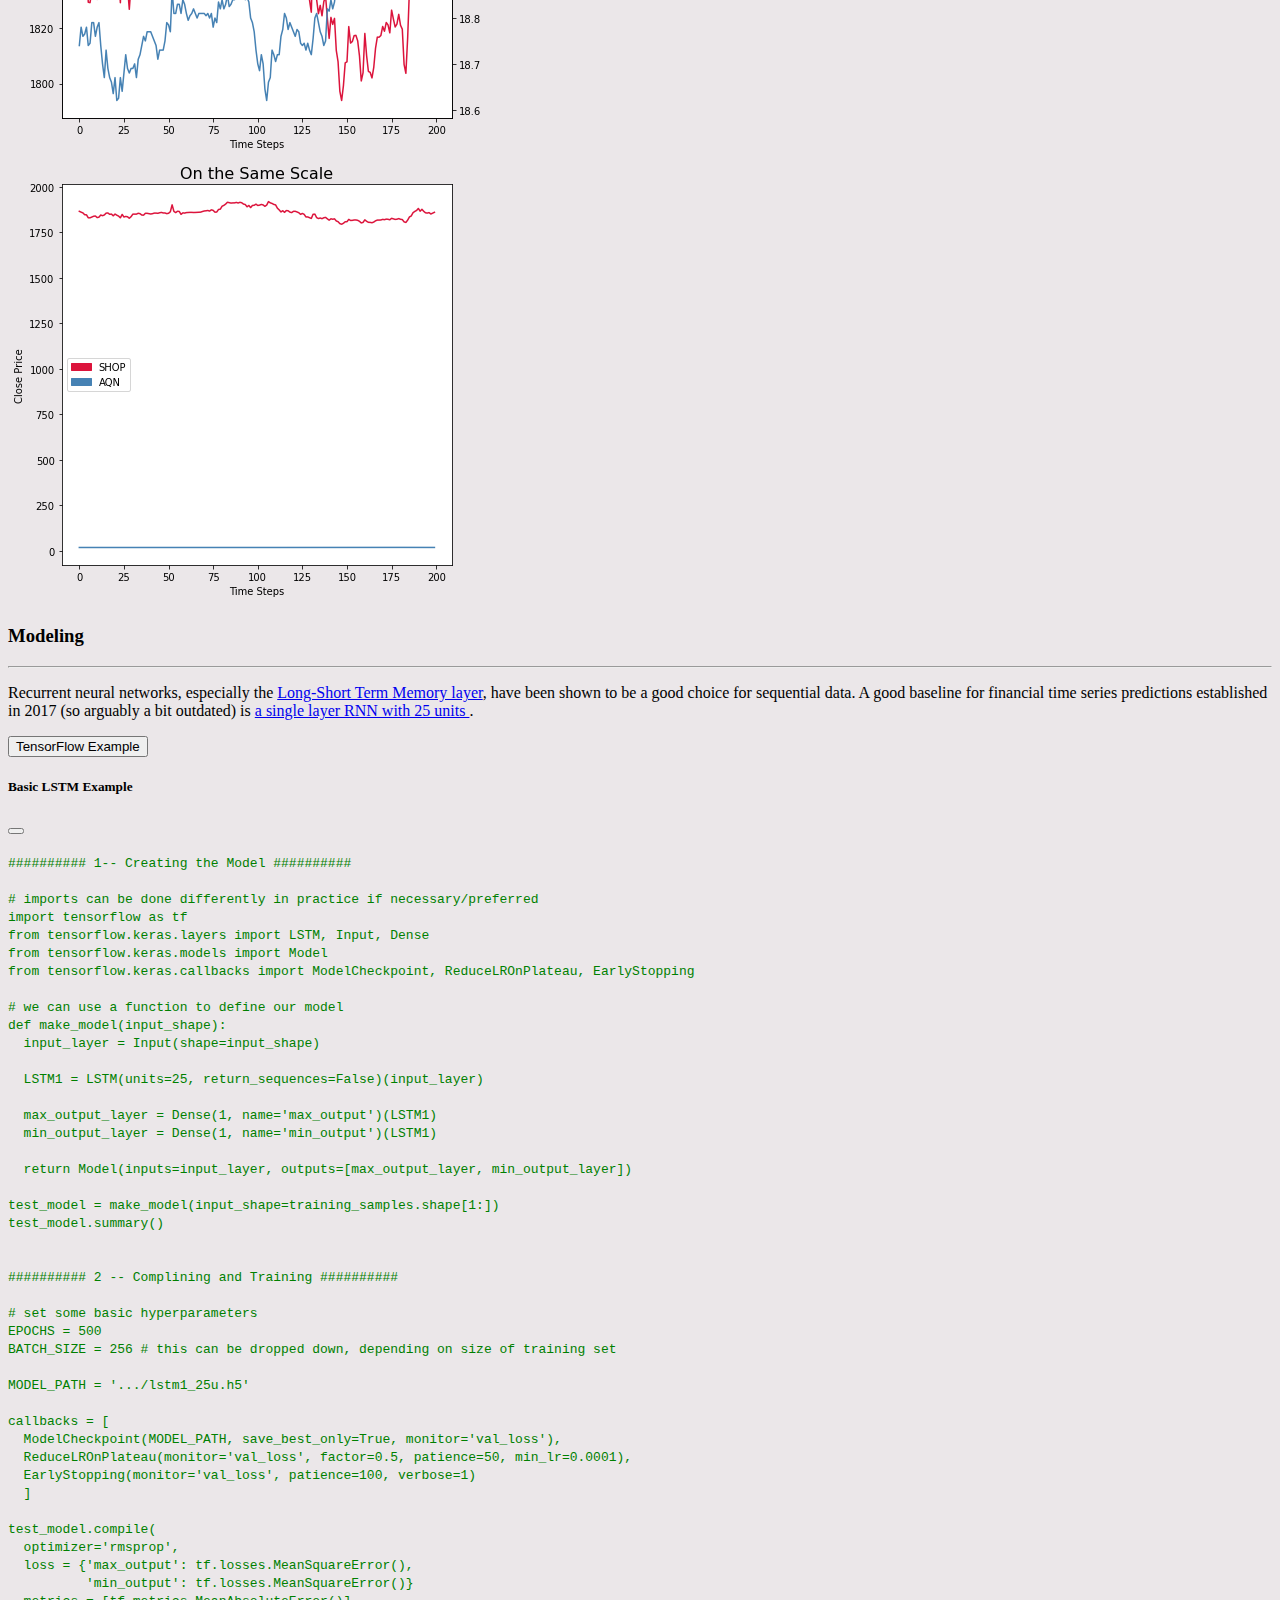
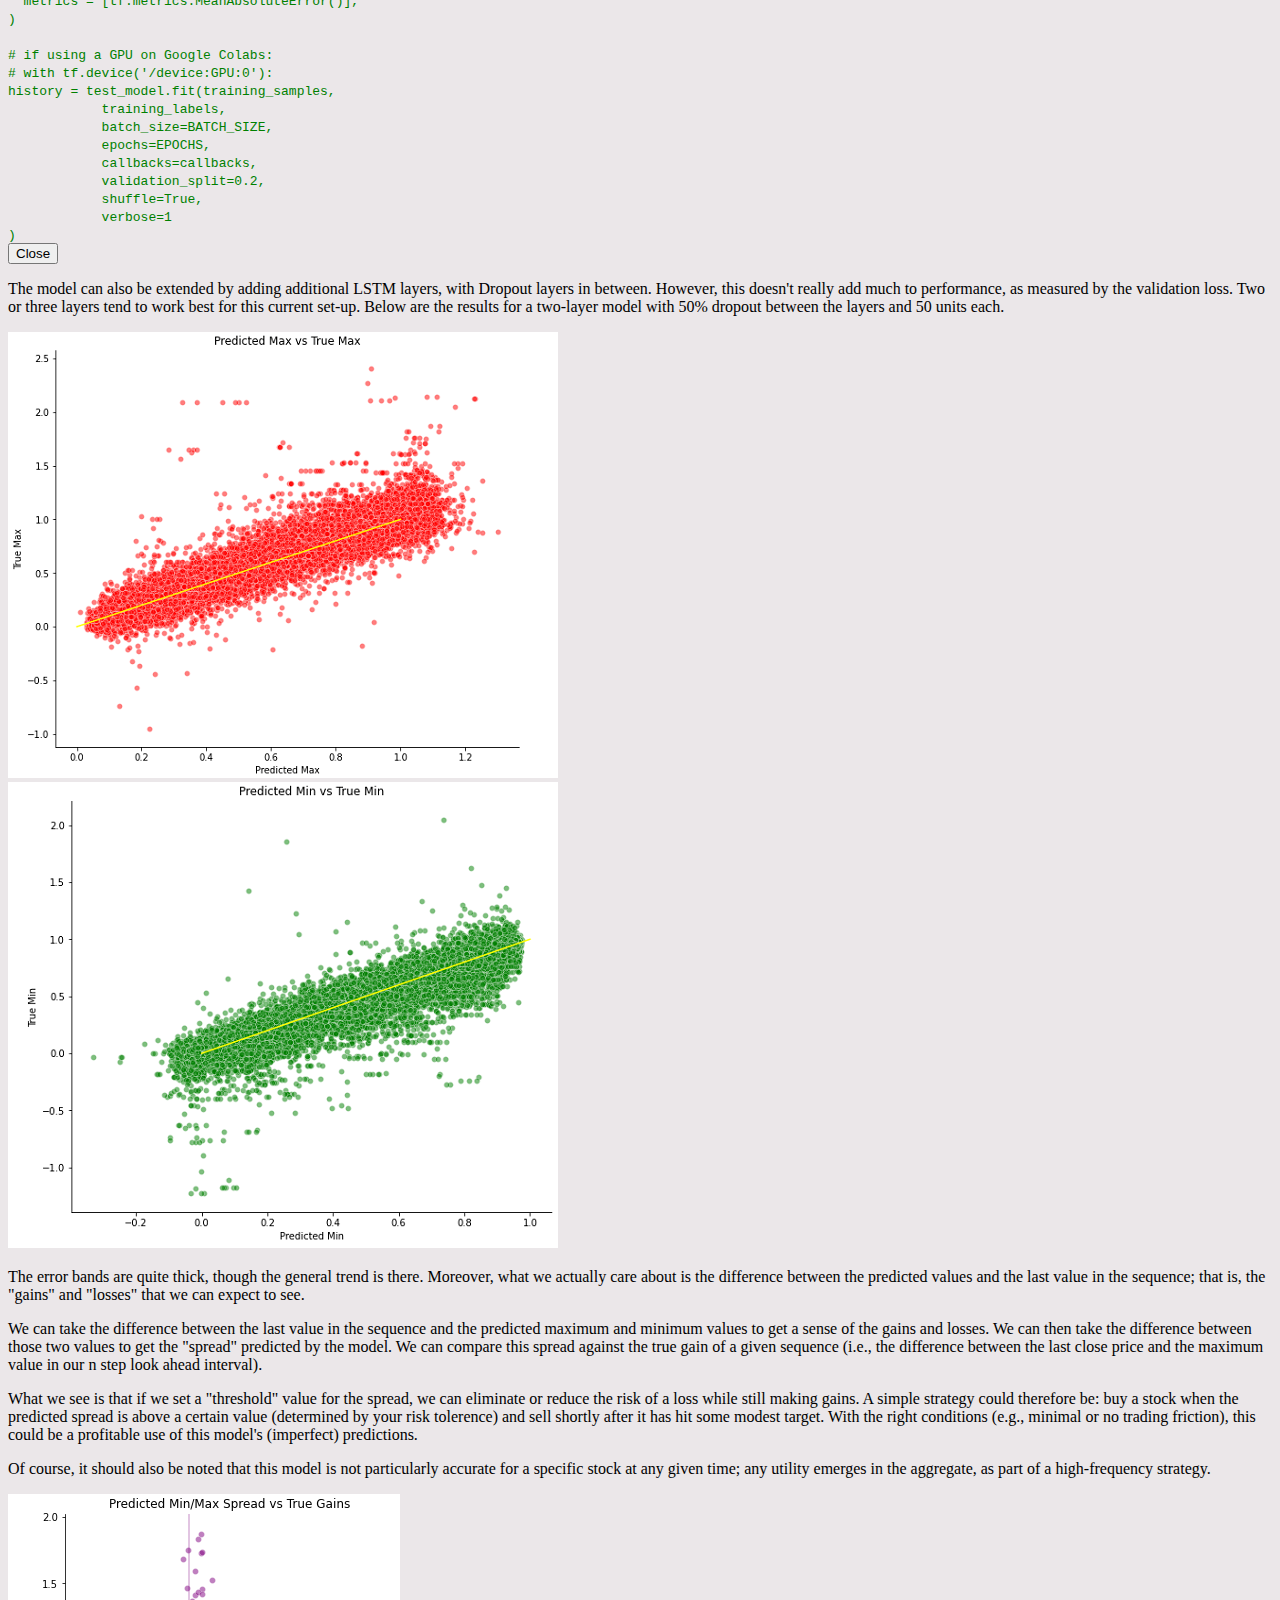
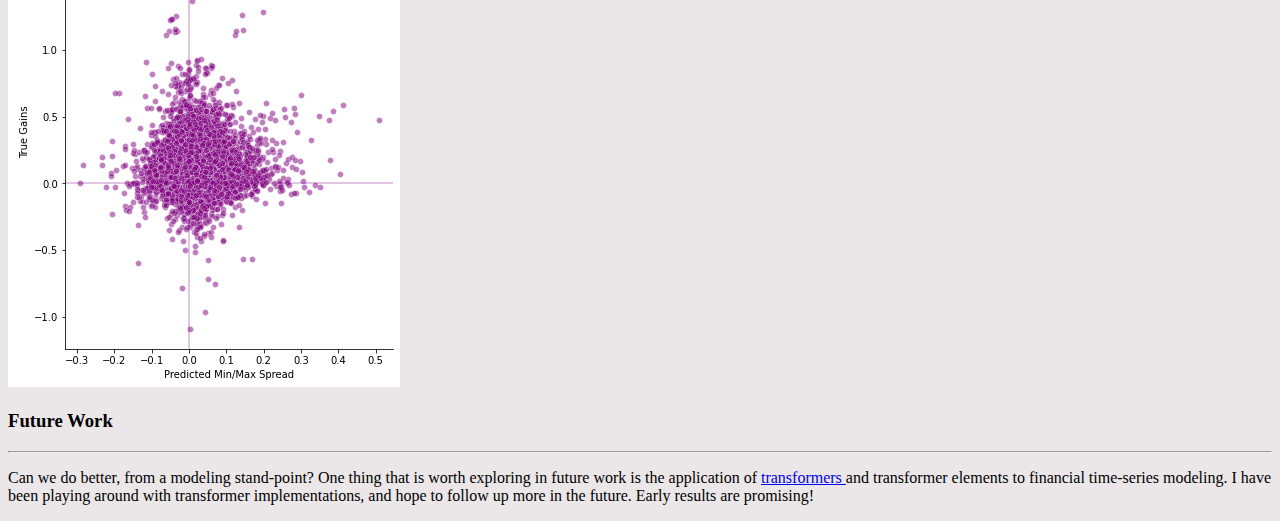
<file: financial_ts_preds.html>
<!DOCTYPE HTML>
<html lang="en">
  <head>
    <meta charset="utf-8">
    <meta name="viewport" content="width=device-width, initial-scale=1">

    <link href="https://cdn.jsdelivr.net/npm/bootstrap@5.1.1/dist/css/bootstrap.min.css" rel="stylesheet" integrity="sha384-F3w7mX95PdgyTmZZMECAngseQB83DfGTowi0iMjiWaeVhAn4FJkqJByhZMI3AhiU" crossorigin="anonymous">
    <!-- Custom stylesheet -->
    <link rel='stylesheet' type='text/css' href='github_pages.css'>

    <!-- Set the Title --> 
    <title>dferan -- Financial Time Series Predictions </title>
  </head>

  <body class='lighter_bg'>

    <!-- Header -->
    <header>
      <div class="collapse bg-dark" id="navbarHeader">
        <div class="container">
          <div class="row">
            <div class="col-sm-8 col-md-7 py-4">
              <h4 class="text-white" id="description">Portfolio</h4>
              <p class="text-muted">This site contains a collection of projects related to data science and information studies. Check out the READ(about)ME <a href='about_me.html'>here</a>.</p>
            </div>
            <div class="col-sm-4 offset-md-1 py-4">
              <h4 class="text-white">Contact</h4>
              <ul class="list-unstyled">
                <li><a href="https://www.linkedin.com/in/darragh-feran-697760202" target='_blank' class="text-white">Contact me on LinkedIn</a></li>
              </ul>
            </div>
          </div>
        </div>
      </div>
      <div class="navbar navbar-dark bg-dark shadow-sm">
        <div class="container">
          <a href="index.html" class="navbar-brand d-flex align-items-center"><strong>dferan</strong></a>

          <button class="navbar-toggler" type="button" data-bs-toggle="collapse" data-bs-target="#navbarHeader" aria-controls="navbarHeader" aria-expanded="false" aria-label="Toggle navigation">
          <span class="navbar-toggler-icon"></span> 
          </button>
        </div>
      </div>
    </header>

    <main class="py-5 container">

      <!-- Title Card -->
      <div class="p-4 p-md-5 mb-4 text-white rounded bg-dark">
        <div class="col-md-12 px-0 text-center">
          <h1 class="display-4 fst-italic">Financial Time Series Predictions with Tensorflow</h1>
          <!-- <img class='img-fluid' src='images/rt_recommender/tomatoes_banner.png'>  -->
          <p class="lead my-3">Attempting to make stock market predictions work under the constraints of retail trading</p>
          <br>
          <p class="blog-post-meta pt-4">September 2021 </p>
        </div>
      </div>

      <!-- Article Section -->
      <div class="container">
        <article class="blog-post">

          <!-- First Section -->
          <h3 class="blog-post-title">Introduction and Motivation</h3>
          <hr>
          <p>
            This work was conducted as part of a summer project with <a href='http://dmas.lab.mcgill.ca/fung/index.htm' target='_blank'>Dr. Benjamin Fung and the Data Mining Lab at McGill University</a>. The primary goal was educational: learning to design and implement a neural network solution to a real-world problem. Neural network models tend to be best suited for large amounts of complex data. While image and video data can be a bit difficult to work with, time series data presents an easier alternative with practical real-world applications. 
          </p>

          <p>
            One application of time series modeling is stock market predictions. While trading using ANNs is common for <a href='https://www.accenture.com/ca-en/insights/financial-services/technology-advisory-neural-networks' target='_blank'>big institutions</a>, retail traders have a harder time due to various limitations. This project attempts to find ways to get the most out of neural network-based stock trading under the constraints of retail trading.  
          </p>


          <!-- Second Section -->
          <h3 class="blog-post-title">Limitations as a Retail Trader </h3>
          <hr>

          <p>
            Training a machine-learning model requires large amounts of high quality data. For high-frequency trading, primary data (Open, High, Low, Close, Volume) and secondary data (e.g., tweets about a company, news reports) can both be used to generate buy/sell signals. 
          </p>

          <p>
            Intraday primary data is freely available but in limited quantities. <a href='https://finance.yahoo.com' target="_blank">Yahoo Finance</a>, a popular free source for financial data, only offers intraday data for the last 60 days. Secondary data is even more difficult to come across in large amounts, given the difficulty in collection and correlation. 
          </p>

          <p>
            This project focuses on getting the most out of the intraday data publicly available through Yahoo Finance; we explore ways to increase the amount of training data available for a model, and to create a machine-learning task with practical applications. 
          </p>

          <!-- Third Section -->
          <h3 class="blog-post-title">Setting Up Tasks and Targets </h3>
          <hr>
          
          <p>
            The first step is to decide on the task and the targets for our neural network model. For straightforward predictions, the task can be either classification or regression. One-step ahead classification is common in academic literature; these models attempt to predict the directionality (up or down) one time-step into the future. There are two problems with this for the project at hand. 
          </p>

          <p>
            The first is that one-step ahead predictions do not translate well to the real world. They do not reflect real-world trading behaviour, and stock prices are generally very volatile. Instead, we can adopt logic laid out in <a href='https://learning.oreilly.com/library/view/advances-in-financial/9781119482086/' target="_blank">Advances in Financial Machine Learning</a> and track prices over an interval of n steps ahead. 
          </p>

          <p>
            Second, it’s very difficult to generate strong features for classification from only primary data. There just isn’t enough separation between the binary classes. It is also not very useful to know the directionality without any sense of the magnitude. We can therefore instead use regression to get a sense of both directionality and magnitude. 
          </p>

          <p>
            So our targets become the maximum and minimum closing prices over a period of n steps ahead. We set n to 6, meaning we look 6 steps into the future (where each step is a 15-minute interval, in this case). We then take the maximum and the minimum value, and these become our two output targets (i.e., we have a multi-output model). 
          </p>

          <!-- Fourth Section -->
          <h3 class="blog-post-title">Finding Intraday Data </h3>
          <hr>

          <p>
            We can access 60 days worth of intraday data on Yahoo Finance. At 15 minutes interval, a single day would generate about 26 data points, so a total of 1560 records could be gathered for a single stock (in practice, it could be less than that). We can try increasing the amount of data available by combining data for multiple stocks into a single training set. 
          </p>
          
          <p>
            However, there are extreme variations in valuation across different stocks. A very simple approach to handling this we would be to a novel approach to scaling. 
          </p>

          <p>
            In machine learning, scaling is typically performed across the entire training set, and the values used are then applied to the test set. This wouldn’t really be ideal for our time-series data, as we would be applying the same scale to very different value-sequences; scaling across the entire set would flatten our samples and erase the patterns in the data.  
          </p>

          <p>
            We can instead scale each sample individually AFTER splitting from the main time series. A full time series would consist of 1560 steps, and our samples would be 200 step "windowed" samples from that full time series. We apply min-max scaling after splitting the time series into a 200-step sample. This way, every sample is on the same scale between 0 and 1, and the samples can be pooled and used together for training. 
          </p>

           <div class='row'> 
            <!-- VISUALS TO COME LATER -->
            <div class = 'col-lg-6'>
              <img src = 'images/ts_preds/AQN_SHOP_separate.png'> 
              
            </div>
            <div class='col-lg-6'>
              <img src='images/ts_preds/AQN_SHOP_same.png'>
              
            </div>
          </div>



          <!-- Fifth Section --> 
          <h3 class="blog-post-title">Modeling </h3>
          <hr>

          <p>
            Recurrent neural networks, especially the <a href='https://en.wikipedia.org/wiki/Long_short-term_memory' target="_blank">Long-Short Term Memory layer</a>, have been shown to be a good choice for sequential data. A good baseline for financial time series predictions established in 2017 (so arguably a bit outdated) is <a href="https://www.sciencedirect.com/science/article/abs/pii/S0377221717310652" target="_blank">a single layer RNN with 25 units </a>. 
          </p>

          <button type="button" class="btn btn-primary" data-bs-toggle="modal" data-bs-target="#exampleModal">
            TensorFlow Example
          </button>

          <!-- Modal -->
          <div class="modal fade" id="exampleModal" tabindex="-1" aria-labelledby="exampleModalLabel" aria-hidden="true">
            <div class="modal-dialog modal-lg modal-fullscreen-sm-down">
              <div class="modal-content">
                <div class="modal-header">
                  <h5 class="modal-title" id="exampleModalLabel">Basic LSTM Example </h5>
                  <button type="button" class="btn-close" data-bs-dismiss="modal" aria-label="Close"></button>
                </div>
                <div class="modal-body">
                  <code>
                  ########## 1-- Creating the Model ##########

                  # imports can be done differently in practice if necessary/preferred
                  import tensorflow as tf
                  from tensorflow.keras.layers import LSTM, Input, Dense
                  from tensorflow.keras.models import Model 
                  from tensorflow.keras.callbacks import ModelCheckpoint, ReduceLROnPlateau, EarlyStopping

                  # we can use a function to define our model
                  def make_model(input_shape):
                  &nbsp;&nbsp;input_layer = Input(shape=input_shape)

                  &nbsp;&nbsp;LSTM1 = LSTM(units=25, return_sequences=False)(input_layer)

                  &nbsp;&nbsp;max_output_layer = Dense(1, name='max_output')(LSTM1)
                  &nbsp;&nbsp;min_output_layer = Dense(1, name='min_output')(LSTM1)

                  &nbsp;&nbsp;return Model(inputs=input_layer, outputs=[max_output_layer, min_output_layer])

                  test_model = make_model(input_shape=training_samples.shape[1:])
                  test_model.summary()


                  ########## 2 -- Complining and Training ##########

                  # set some basic hyperparameters
                  EPOCHS = 500
                  BATCH_SIZE = 256 # this can be dropped down, depending on size of training set 

                  MODEL_PATH = '.../lstm1_25u.h5'

                  callbacks = [
                  &nbsp;&nbsp;ModelCheckpoint(MODEL_PATH, save_best_only=True, monitor='val_loss'),
                  &nbsp;&nbsp;ReduceLROnPlateau(monitor='val_loss', factor=0.5, patience=50, min_lr=0.0001),
                  &nbsp;&nbsp;EarlyStopping(monitor='val_loss', patience=100, verbose=1)
                  &nbsp;&nbsp;]

                  test_model.compile(
                  &nbsp;&nbsp;optimizer='rmsprop',
                  &nbsp;&nbsp;loss = {'max_output': tf.losses.MeanSquareError(),
                  &nbsp;&nbsp;&nbsp;&nbsp;&nbsp;&nbsp;&nbsp;&nbsp;&nbsp;&nbsp;'min_output': tf.losses.MeanSquareError()}
                  &nbsp;&nbsp;metrics = [tf.metrics.MeanAbsoluteError()],
                  )

                  # if using a GPU on Google Colabs:
                  # with tf.device('/device:GPU:0'):
                  history = test_model.fit(training_samples,
                  &nbsp;&nbsp;&nbsp;&nbsp;&nbsp;&nbsp;&nbsp;&nbsp;&nbsp;&nbsp;&nbsp;&nbsp;training_labels,
                  &nbsp;&nbsp;&nbsp;&nbsp;&nbsp;&nbsp;&nbsp;&nbsp;&nbsp;&nbsp;&nbsp;&nbsp;batch_size=BATCH_SIZE,
                  &nbsp;&nbsp;&nbsp;&nbsp;&nbsp;&nbsp;&nbsp;&nbsp;&nbsp;&nbsp;&nbsp;&nbsp;epochs=EPOCHS,
                  &nbsp;&nbsp;&nbsp;&nbsp;&nbsp;&nbsp;&nbsp;&nbsp;&nbsp;&nbsp;&nbsp;&nbsp;callbacks=callbacks,
                  &nbsp;&nbsp;&nbsp;&nbsp;&nbsp;&nbsp;&nbsp;&nbsp;&nbsp;&nbsp;&nbsp;&nbsp;validation_split=0.2,
                  &nbsp;&nbsp;&nbsp;&nbsp;&nbsp;&nbsp;&nbsp;&nbsp;&nbsp;&nbsp;&nbsp;&nbsp;shuffle=True,
                  &nbsp;&nbsp;&nbsp;&nbsp;&nbsp;&nbsp;&nbsp;&nbsp;&nbsp;&nbsp;&nbsp;&nbsp;verbose=1
                  )
                  </code>
                  <div class="modal-footer">
                    <button type="button" class="btn btn-secondary" data-bs-dismiss="modal">Close</button>
                  </div>
                </div>
              </div>
            </div>
          </div>


          <p class='py-3'> The model can also be extended by adding additional LSTM layers, with Dropout layers in between. However, this doesn't really add much to performance, as measured by the validation loss. Two or three layers tend to work best for this current set-up. Below are the results for a two-layer model with 50% dropout between the layers and 50 units each. </p>

           <div class='row'> 
            <!-- VISUALS TO COME LATER -->
            <div class = 'col-lg-6'>
              <img src = 'images/ts_preds/maxpreds_vs_maxtrue2.png'> 
              
            </div>
            <div class='col-lg-6'>
              <img src='images/ts_preds/minpreds_vs_mintrue2.png'>
              
            </div>
          </div>

          <p>
           The error bands are quite thick, though the general trend is there. Moreover, what we actually care about is the difference between the predicted values and the last value in the sequence; that is, the "gains" and "losses" that we can expect to see. 
         </p>

          <p>
            We can take the difference between the last value in the sequence and the predicted maximum and minimum values to get a sense of the gains and losses. We can then take the difference between those two values to get the "spread" predicted by the model. We can compare this spread against the true gain of a given sequence (i.e., the difference between the last close price and the maximum value in our n step look ahead interval). 
          </p>

          <div class='row'> 
            <!-- VISUALS TO COME LATER -->

            <div class='col-lg-8'>
              <p>
                What we see is that if we set a "threshold" value for the spread, we can eliminate or reduce the risk of a loss while still making gains. A simple strategy could therefore be: buy a stock when the predicted spread is above a certain value (determined by your risk tolerence) and sell shortly after it has hit some modest target. With the right conditions (e.g., minimal or no trading friction), this could be a profitable use of this model's (imperfect) predictions.
              </p>

              <p>
                Of course, it should also be noted that this model is not particularly accurate for a specific stock at any given time; any utility emerges in the aggregate, as part of a high-frequency strategy. 

              </p>
              
            </div>
            <div class = 'col-lg-4'>
              <img src = 'images/ts_preds/lstm_spread.png'> 
              
            </div>
          </div>



          <h3 class="blog-post-title">Future Work </h3>
          <hr>

          <p> 
            Can we do better, from a modeling stand-point? One thing that is worth exploring in future work is the application of <a href='https://en.wikipedia.org/wiki/Transformer_(machine_learning_model)'> transformers </a> and transformer elements to financial time-series modeling. I have been playing around with transformer implementations, and hope to follow up more in the future. Early results are promising!
          </p>
        </article>

    </div>




  </main>    

  </body>
  <script src="https://cdn.jsdelivr.net/npm/bootstrap@5.1.1/dist/js/bootstrap.bundle.min.js" integrity="sha384-/bQdsTh/da6pkI1MST/rWKFNjaCP5gBSY4sEBT38Q/9RBh9AH40zEOg7Hlq2THRZ" crossorigin="anonymous"></script>
</html>
</file>
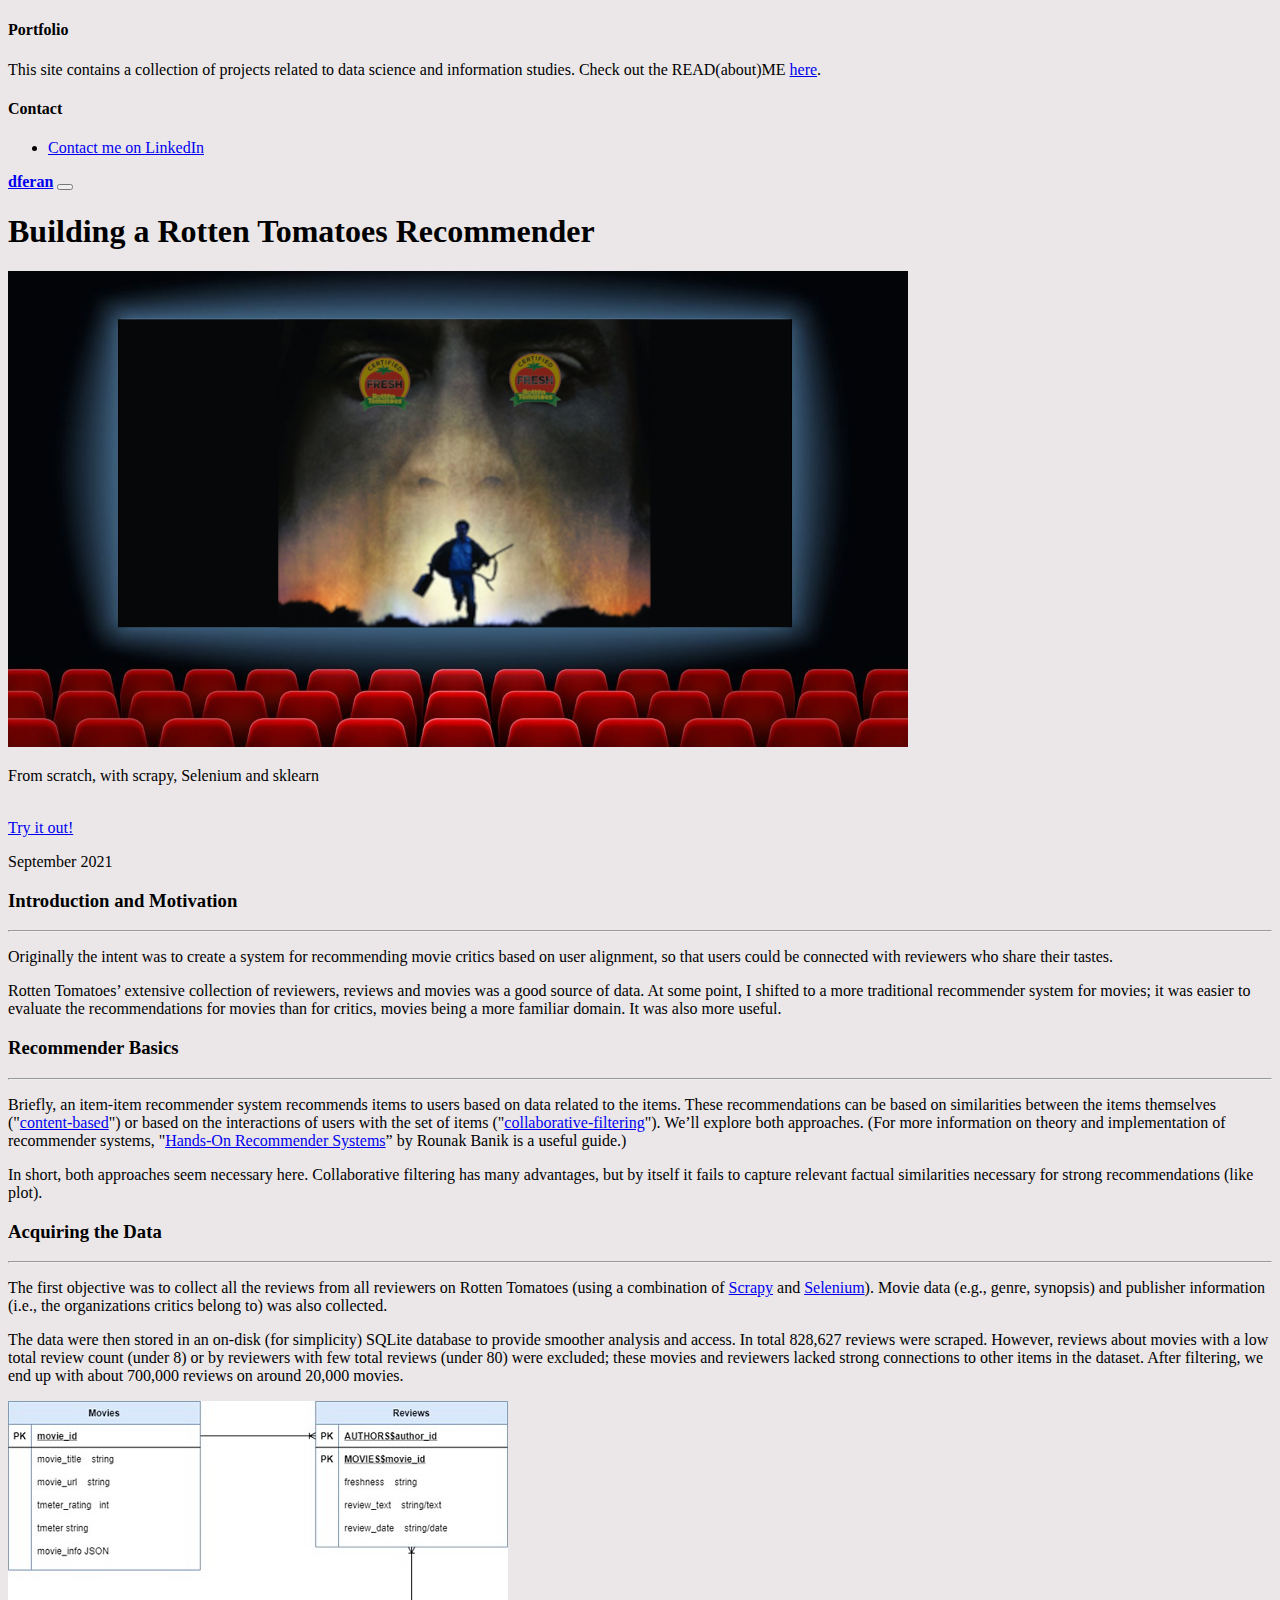
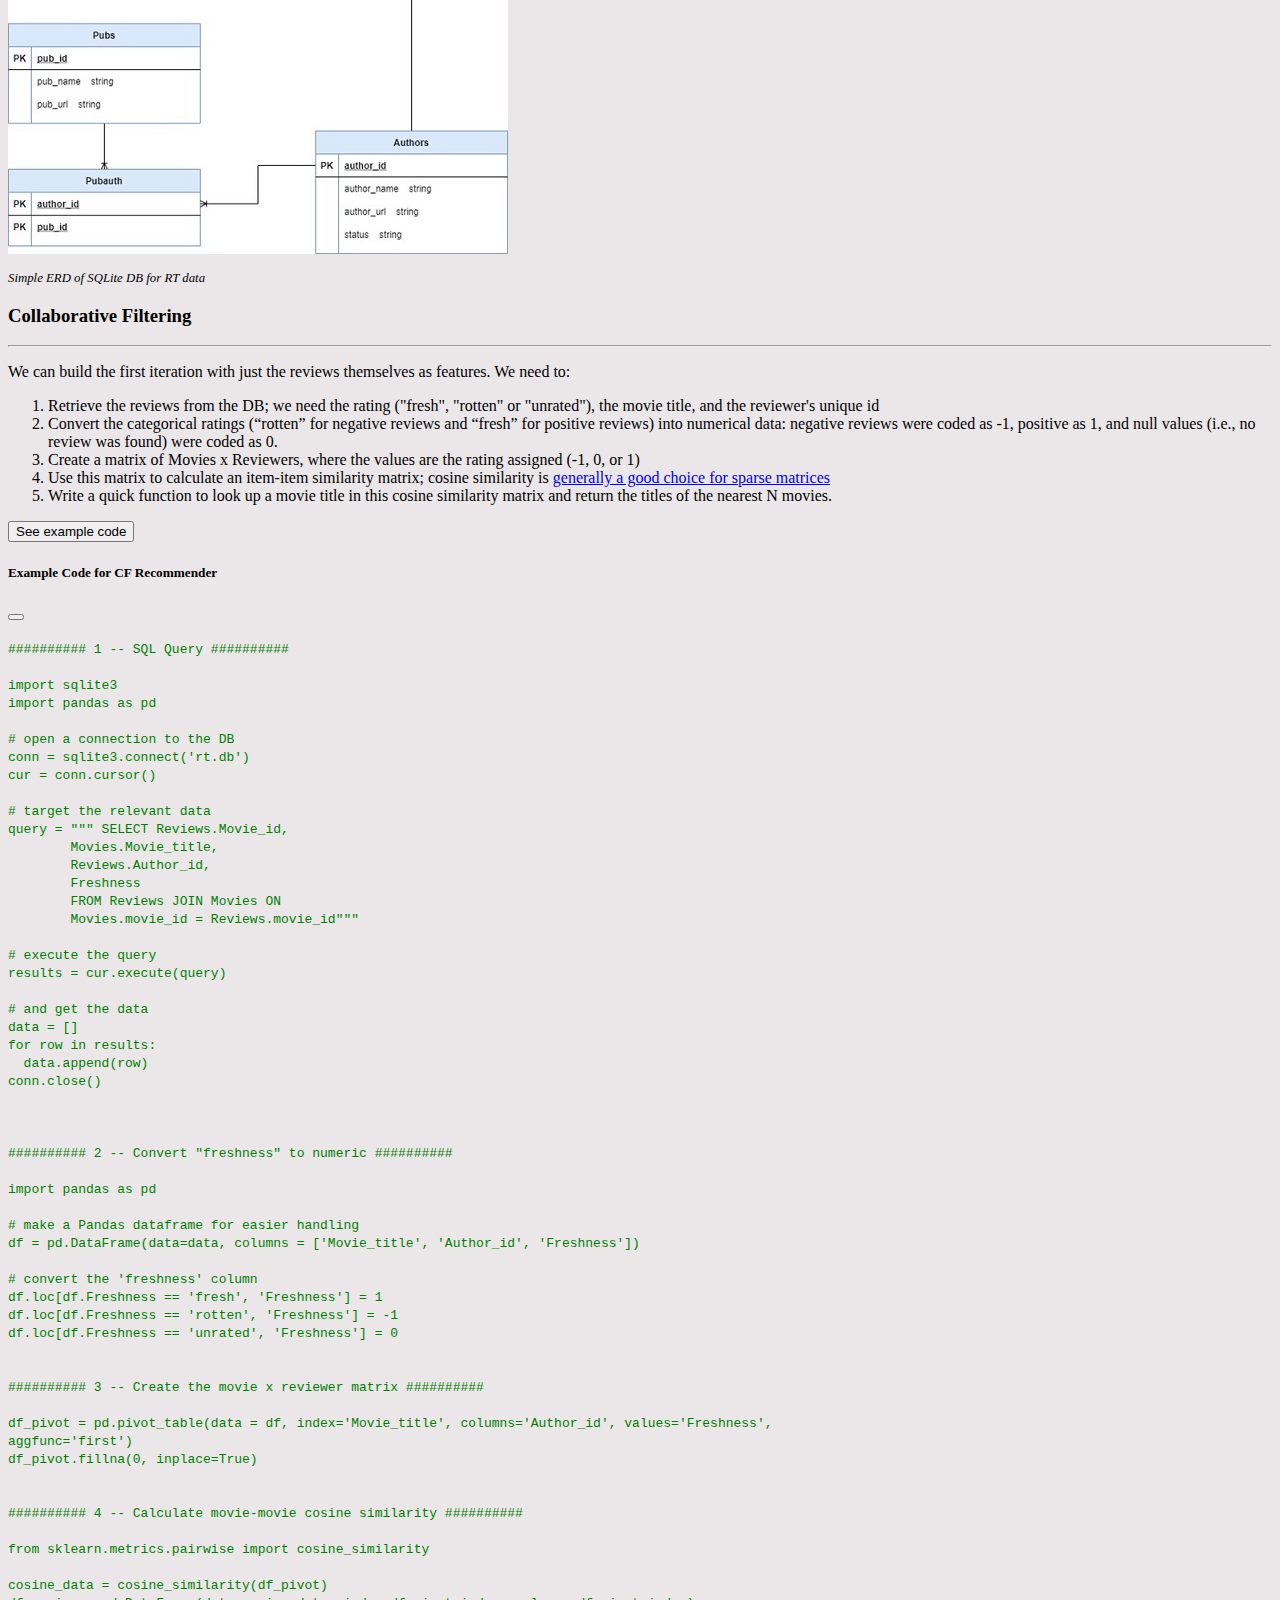
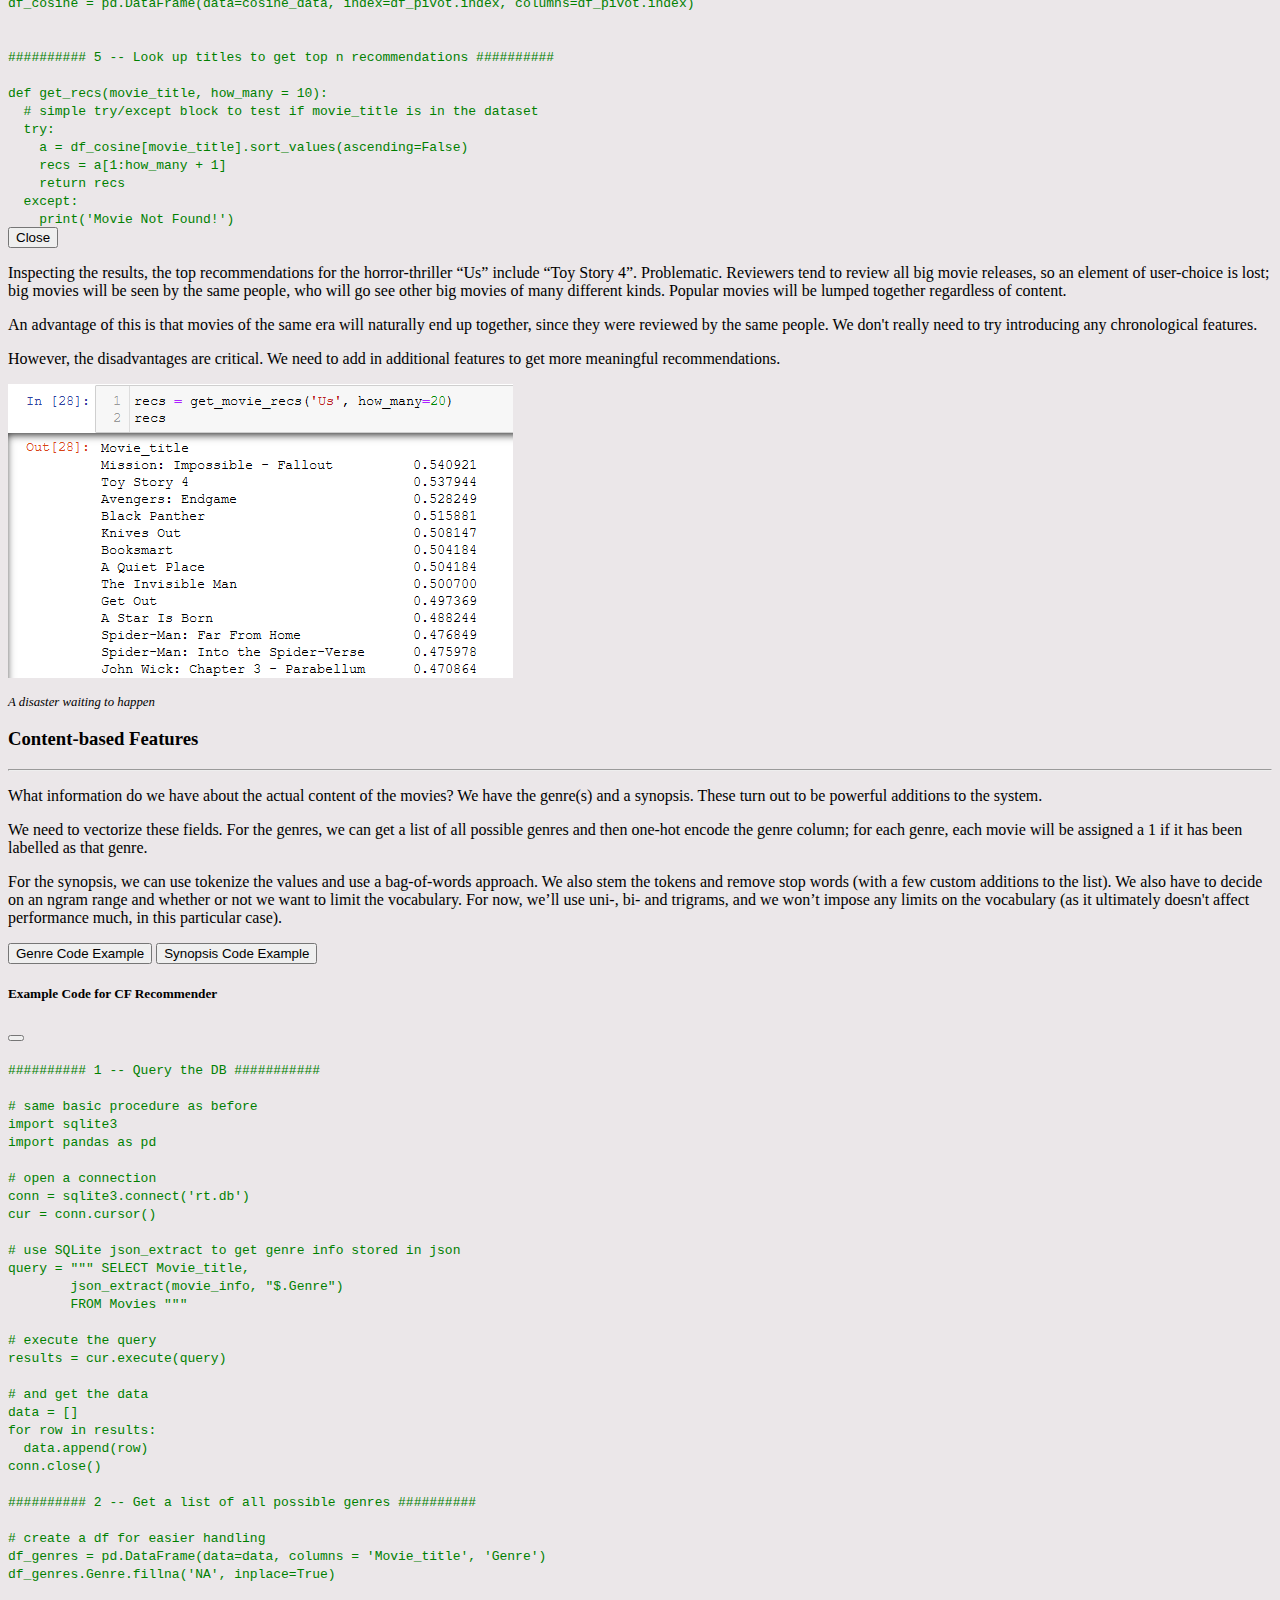
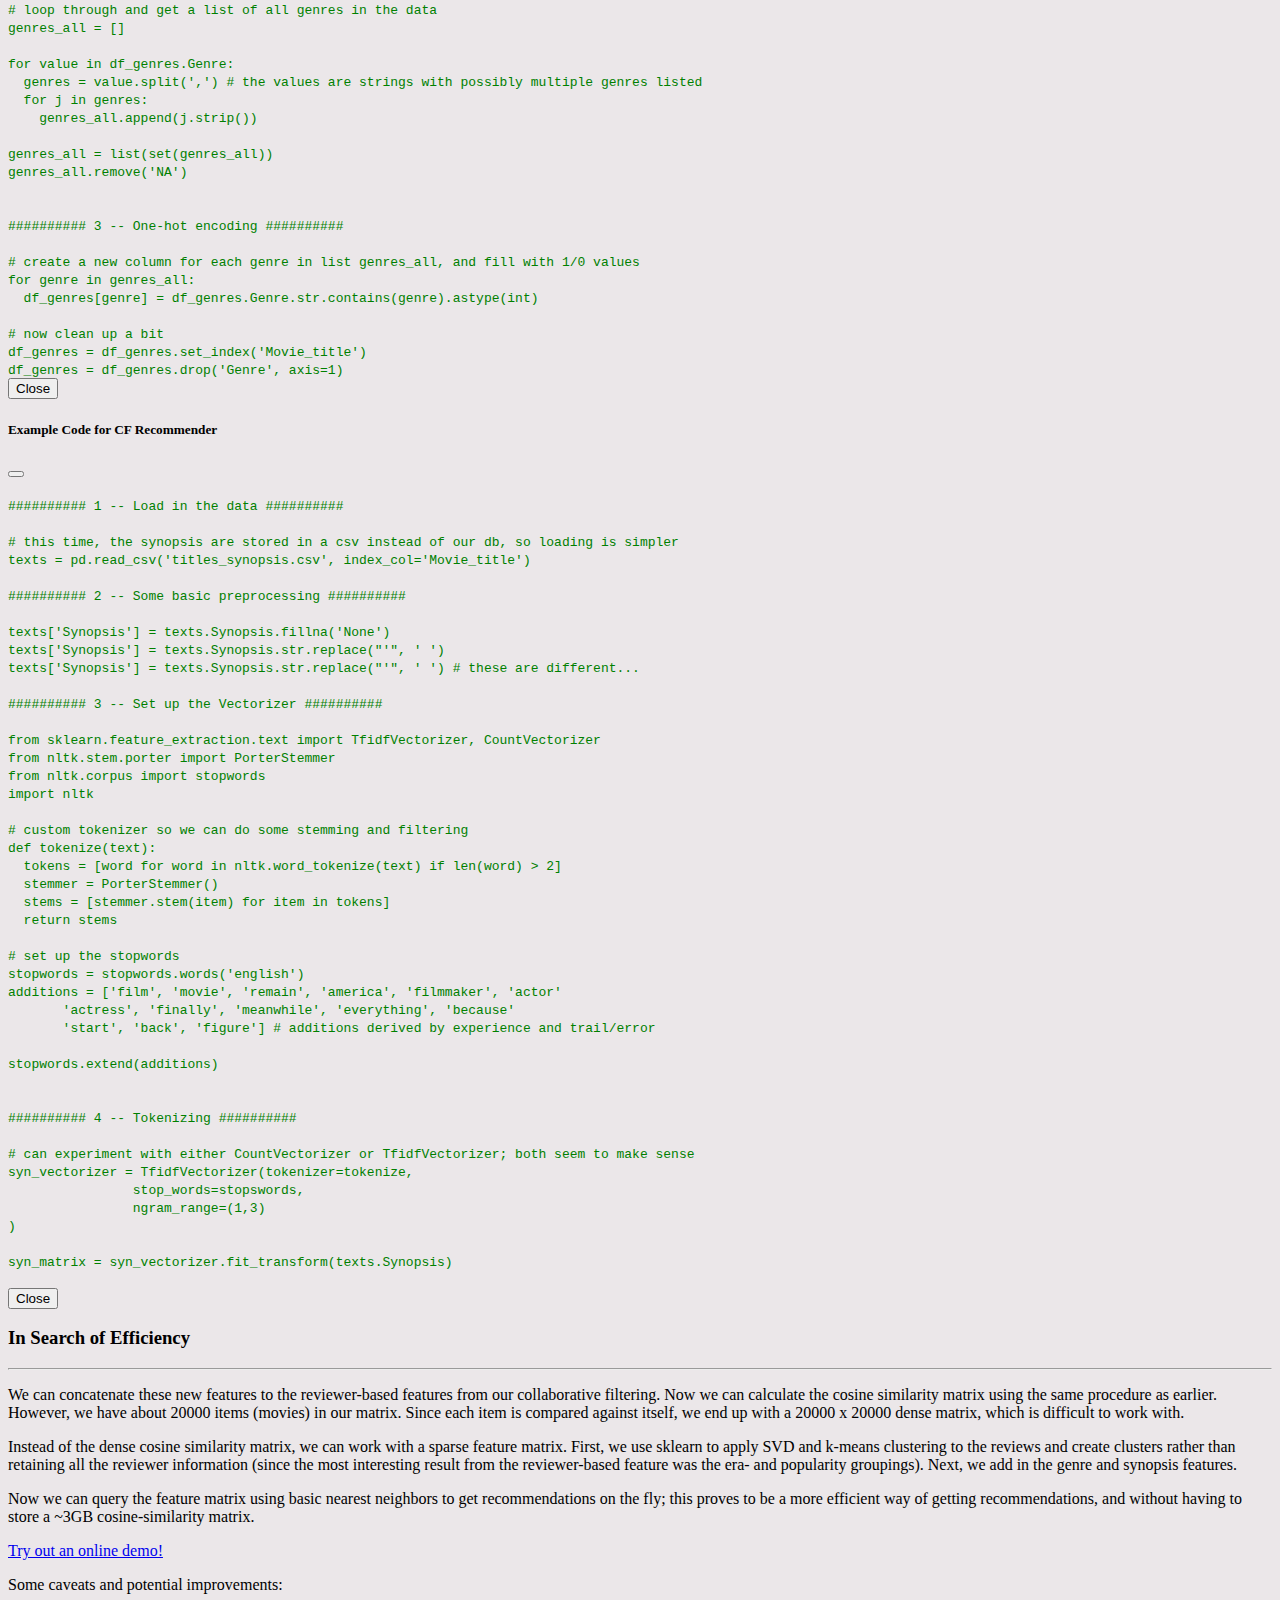
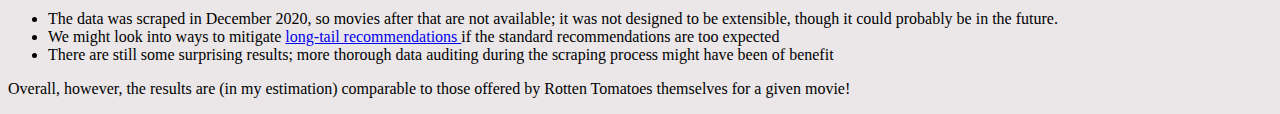
<file: rt_recommender.html>
<!DOCTYPE HTML>
<html lang="en">
  <head>
    <meta charset="utf-8">
    <meta name="viewport" content="width=device-width, initial-scale=1">

    <!-- BS Stylesheet -->
    <link href="https://cdn.jsdelivr.net/npm/bootstrap@5.1.1/dist/css/bootstrap.min.css" rel="stylesheet" integrity="sha384-F3w7mX95PdgyTmZZMECAngseQB83DfGTowi0iMjiWaeVhAn4FJkqJByhZMI3AhiU" crossorigin="anonymous">
    <!-- Custom stylesheet -->
    <link rel='stylesheet' type='text/css' href='github_pages.css'>

    <!-- Title --> 
    <title> dferan -- RT Recommender</title>
  </head>


  <body class='lighter_bg'>
    <header>
      <div class="collapse bg-dark" id="navbarHeader">
        <div class="container">
          <div class="row">
            <div class="col-sm-8 col-md-7 py-4">
              <h4 class="text-white" id="description">Portfolio</h4>
              <p class="text-muted">This site contains a collection of projects related to data science and information studies. Check out the READ(about)ME <a href='about_me.html'>here</a>.</p>
            </div>
            <div class="col-sm-4 offset-md-1 py-4">
              <h4 class="text-white">Contact</h4>
              <ul class="list-unstyled">
                <li><a href="https://www.linkedin.com/in/darragh-feran-697760202" target='_blank' class="text-white">Contact me on LinkedIn</a></li>
              </ul>
            </div>
          </div>
        </div>
      </div>
      <div class="navbar navbar-dark bg-dark shadow-sm">
        <div class="container">
          <a href="index.html" class="navbar-brand d-flex align-items-center"><strong>dferan</strong></a>

          <button class="navbar-toggler" type="button" data-bs-toggle="collapse" data-bs-target="#navbarHeader" aria-controls="navbarHeader" aria-expanded="false" aria-label="Toggle navigation">
          <span class="navbar-toggler-icon"></span> 
          </button>
        </div>
      </div>
    </header>

    <!-- Main Content -->
    <main class="py-5 container">

      <!-- Title Card -->
      <div class="p-4 p-md-5 mb-4 text-white rounded bg-dark">
        <div class="col-md-12 px-0 text-center">
          <h1 class="display-4 fst-italic">Building a Rotten Tomatoes Recommender</h1>
          <img class='img-fluid' src='images/rt_recommender/tomatoes_banner.png'> 
          <p class="lead my-3">From scratch, with scrapy, Selenium and sklearn</p>
          <br>
          <a href="https://share.streamlit.io/dferan/rt_recommender/main/rt_rec_app.py" class="btn btn-secondary" role="button" target='_blank' id='first_demo_link'>Try it out!</a>

          <p class="blog-post-meta pt-4">September 2021 </p>
        </div>
      </div>

      <!-- Article Section -->
      <div class="container">
        <article class="blog-post">

          <!-- First Section -->
          <h3 class="blog-post-title">Introduction and Motivation</h3>
          <hr>
          <p>Originally the intent was to create a system for recommending movie critics based on user alignment, so that users could be connected with reviewers who share their tastes.</p>

          <p> Rotten Tomatoes’ extensive collection of reviewers, reviews and movies was a good source of data. At some point, I shifted to a more traditional recommender system for movies; it was easier to evaluate the recommendations for movies than for critics, movies being a more familiar domain. It was also more useful. </p>


          <!-- Second Section -->
          <h3 class="blog-post-title">Recommender Basics </h3>
          <hr>
          <p>Briefly, an item-item recommender system recommends items to users based on data related to the items. These recommendations can be based on similarities between the items themselves ("<a href='https://en.wikipedia.org/wiki/Recommender_system#Content-based_filtering' target='_blank'>content-based</a>") or based on the interactions of users with the set of items ("<a href='https://en.wikipedia.org/wiki/Collaborative_filtering' target='_blank'>collaborative-filtering</a>"). We’ll explore both approaches. (For more information on theory and implementation of recommender systems, "<a href='https://learning.oreilly.com/library/view/hands-on-recommendation-systems/9781788993753/' target='_blank'>Hands-On Recommender Systems</a>” by Rounak Banik is a useful guide.)</p>

          <p>In short, both approaches seem necessary here. Collaborative filtering has many advantages, but by itself it fails to capture relevant factual similarities necessary for strong recommendations (like plot).  </p>


          <!-- Third Section -->
          <h3 class="blog-post-title">Acquiring the Data </h3>
          <hr>
          

          <div class='row'>
            <div class='col-lg-8'>
              <p>The first objective was to collect all the reviews from all reviewers on Rotten Tomatoes (using a combination of <a href="http://scrapy.org">Scrapy</a> and <a href="https://www.selenium.dev/">Selenium</a>). Movie data (e.g., genre, synopsis) and publisher information (i.e., the organizations critics belong to) was also collected. </p>
              <p>The data were then stored in an on-disk (for simplicity) SQLite database to provide smoother analysis and access. In total 828,627 reviews were scraped. However, reviews about movies with a low total review count (under 8) or by reviewers with few total reviews (under 80) were excluded; these movies and reviewers lacked strong connections to other items in the dataset. After filtering, we end up with about 700,000 reviews on around 20,000 movies. </p>
            </div>
            <div class = 'col-lg-4'>
              <img src = 'images/rt_recommender/rt_erd.jpg'> 
              <p class='fig-caption'> Simple ERD of SQLite DB for RT data</p>
            </div>
          </div>

          <!-- Fourth Section -->
          <h3 class="blog-post-title">Collaborative Filtering </h3>
          <hr>
          <p>We can build the first iteration with just the reviews themselves as features. We need to:</p>
          <ol>
            <li> Retrieve the reviews from the DB; we need the rating ("fresh", "rotten" or "unrated"), the movie title, and the reviewer's unique id </li>
            <li> Convert the categorical ratings (“rotten” for negative reviews and “fresh” for positive reviews) into numerical data: negative reviews were coded as -1, positive as 1, and null values (i.e., no review was found) were coded as 0. </li>
            <li> Create a matrix of Movies x Reviewers, where the values are the rating assigned (-1, 0, or 1) </li>
            <li> Use this matrix to calculate an item-item similarity matrix; cosine similarity is <a href='https://www.sciencedirect.com/topics/computer-science/cosine-similarity' target="_blank">generally a good choice for sparse matrices</a> </li>
            <li> Write a quick function to look up a movie title in this cosine similarity matrix and return the titles of the nearest N movies.</li>
          </ol>

          <!-- Trigger the modal with a button -->
          <!-- Large modal -->
          <!-- Button trigger modal -->
          <button type="button" class="btn btn-primary" data-bs-toggle="modal" data-bs-target="#exampleModal">
            See example code
          </button>

          <!-- Modal -->
          <div class="modal fade" id="exampleModal" tabindex="-1" aria-labelledby="exampleModalLabel" aria-hidden="true">
            <div class="modal-dialog modal-lg modal-fullscreen-sm-down">
              <div class="modal-content">
                <div class="modal-header">
                  <h5 class="modal-title" id="exampleModalLabel">Example Code for CF Recommender </h5>
                  <button type="button" class="btn-close" data-bs-dismiss="modal" aria-label="Close"></button>
                </div>
                <div class="modal-body">
                  <code>
                  ########## 1 -- SQL Query ##########

                  import sqlite3 
                  import pandas as pd 
                  
                  # open a connection to the DB 
                  conn = sqlite3.connect('rt.db') 
                  cur = conn.cursor()

                  # target the relevant data
                  query = """ SELECT Reviews.Movie_id,
                  &nbsp;&nbsp;&nbsp;&nbsp;&nbsp;&nbsp;&nbsp;&nbsp;Movies.Movie_title, 
                  &nbsp;&nbsp;&nbsp;&nbsp;&nbsp;&nbsp;&nbsp;&nbsp;Reviews.Author_id,
                  &nbsp;&nbsp;&nbsp;&nbsp;&nbsp;&nbsp;&nbsp;&nbsp;Freshness
                  &nbsp;&nbsp;&nbsp;&nbsp;&nbsp;&nbsp;&nbsp;&nbsp;FROM Reviews JOIN Movies ON
                  &nbsp;&nbsp;&nbsp;&nbsp;&nbsp;&nbsp;&nbsp;&nbsp;Movies.movie_id = Reviews.movie_id"""

                  # execute the query
                  results = cur.execute(query)

                  # and get the data
                  data = []
                  for row in results:
                  &nbsp;&nbsp;data.append(row)
                  conn.close()



                  ########## 2 -- Convert "freshness" to numeric ##########

                  import pandas as pd

                  # make a Pandas dataframe for easier handling
                  df = pd.DataFrame(data=data, columns = ['Movie_title', 'Author_id', 'Freshness'])

                  # convert the 'freshness' column
                  df.loc[df.Freshness == 'fresh', 'Freshness'] = 1
                  df.loc[df.Freshness == 'rotten', 'Freshness'] = -1
                  df.loc[df.Freshness == 'unrated', 'Freshness'] = 0


                  ########## 3 -- Create the movie x reviewer matrix ##########

                  df_pivot = pd.pivot_table(data = df, index='Movie_title', columns='Author_id', values='Freshness',
                  aggfunc='first')
                  df_pivot.fillna(0, inplace=True)


                  ########## 4 -- Calculate movie-movie cosine similarity ##########

                  from sklearn.metrics.pairwise import cosine_similarity

                  cosine_data = cosine_similarity(df_pivot)
                  df_cosine = pd.DataFrame(data=cosine_data, index=df_pivot.index, columns=df_pivot.index)


                  ########## 5 -- Look up titles to get top n recommendations ##########

                  def get_recs(movie_title, how_many = 10):
                  &nbsp;&nbsp;# simple try/except block to test if movie_title is in the dataset
                  &nbsp;&nbsp;try: 
                  &nbsp;&nbsp;&nbsp;&nbsp;a = df_cosine[movie_title].sort_values(ascending=False)
                  &nbsp;&nbsp;&nbsp;&nbsp;recs = a[1:how_many + 1]
                  &nbsp;&nbsp;&nbsp;&nbsp;return recs
                  &nbsp;&nbsp;except:
                  &nbsp;&nbsp;&nbsp;&nbsp;print('Movie Not Found!') 
                  </code>
                  <div class="modal-footer">
                    <button type="button" class="btn btn-secondary" data-bs-dismiss="modal">Close</button>
                  </div>
                </div>
              </div>
            </div>
          </div>

          <div class='row py-3'>
            <div class='col-lg-8'>
              <p>Inspecting the results, the top recommendations for the horror-thriller “Us” include “Toy Story 4”. Problematic. Reviewers tend to review all big movie releases, so an element of user-choice is lost; big movies will be seen by the same people, who will go see other big movies of many different kinds. Popular movies will be lumped together regardless of content. </p>
              <p>An advantage of this is that movies of the same era will naturally end up together, since they were reviewed by the same people. We don't really need to try introducing any chronological features.</p> 

              <p>However, the disadvantages are critical. We need to add in additional features to get more meaningful recommendations. </p>
            </div>

            <div class='col-lg-4'>
              <img src='images/rt_recommender/bad_example.png'>
              <p class='fig-caption'> A disaster waiting to happen </p>
            </div>
          </div>

          <!-- Fifth Section --> 
          <h3 class="blog-post-title">Content-based Features </h3>
          <hr>
          <p>What information do we have about the actual content of the movies? We have the genre(s) and a synopsis. These turn out to be powerful additions to the system.</p>

          <p>We need to vectorize these fields. For the genres, we can get a list of all possible genres and then one-hot encode the genre column; for each genre, each movie will be assigned a 1 if it has been labelled as that genre. </p>

          <p>For the synopsis, we can use tokenize the values and use a bag-of-words approach. We also stem the tokens and remove stop words (with a few custom additions to the list). We also have to decide on an ngram range and whether or not we want to limit the vocabulary. For now, we’ll use uni-, bi- and trigrams, and we won’t impose any limits on the vocabulary (as it ultimately doesn't affect performance much, in this particular case).</p>

          <div class="btn-group py-3">
            <button type="button" class="btn btn-primary" data-bs-toggle="modal" data-bs-target="#genreModal"> Genre Code Example 
            </button>
            <button type="button" class="btn btn-primary" data-bs-toggle="modal" data-bs-target="#synopsisModal"> Synopsis Code Example </button>
          </div>

          <!-- Modal -->
          <div class="modal fade" id="genreModal" tabindex="-1" aria-labelledby="exampleModalLabel" aria-hidden="true">
            <div class="modal-dialog modal-lg modal-fullscreen-sm-down">
              <div class="modal-content">
                <div class="modal-header">
                  <h5 class="modal-title" id="exampleModalLabel">Example Code for CF Recommender </h5>
                  <button type="button" class="btn-close" data-bs-dismiss="modal" aria-label="Close"></button>
                </div>
                <div class="modal-body">
                  <code>
                  ########## 1 -- Query the DB ###########
                  
                  # same basic procedure as before
                  import sqlite3 
                  import pandas as pd 
                  
                  # open a connection
                  conn = sqlite3.connect('rt.db') 
                  cur = conn.cursor()

                  # use SQLite json_extract to get genre info stored in json
                  query = """ SELECT Movie_title,
                  &nbsp;&nbsp;&nbsp;&nbsp;&nbsp;&nbsp;&nbsp;&nbsp;json_extract(movie_info, "$.Genre")
                  &nbsp;&nbsp;&nbsp;&nbsp;&nbsp;&nbsp;&nbsp;&nbsp;FROM Movies """

                  # execute the query
                  results = cur.execute(query)

                  # and get the data
                  data = []
                  for row in results:
                  &nbsp;&nbsp;data.append(row)
                  conn.close()

                  ########## 2 -- Get a list of all possible genres ##########

                  # create a df for easier handling
                  df_genres = pd.DataFrame(data=data, columns = 'Movie_title', 'Genre')
                  df_genres.Genre.fillna('NA', inplace=True)

                  # loop through and get a list of all genres in the data
                  genres_all = []

                  for value in df_genres.Genre:
                  &nbsp;&nbsp;genres = value.split(',') # the values are strings with possibly multiple genres listed
                  &nbsp;&nbsp;for j in genres:
                  &nbsp;&nbsp;&nbsp;&nbsp;genres_all.append(j.strip())

                  genres_all = list(set(genres_all))
                  genres_all.remove('NA')


                  ########## 3 -- One-hot encoding ##########

                  # create a new column for each genre in list genres_all, and fill with 1/0 values
                  for genre in genres_all:
                  &nbsp;&nbsp;df_genres[genre] = df_genres.Genre.str.contains(genre).astype(int)

                  # now clean up a bit
                  df_genres = df_genres.set_index('Movie_title')
                  df_genres = df_genres.drop('Genre', axis=1)
                  </code>
                  <div class="modal-footer">
                    <button type="button" class="btn btn-secondary" data-bs-dismiss="modal">Close</button>
                  </div>
                </div>
              </div>
            </div>
          </div>

          <!-- Modal -->
          <div class="modal fade" id="synopsisModal" tabindex="-1" aria-labelledby="exampleModalLabel" aria-hidden="true">
            <div class="modal-dialog modal-lg modal-fullscreen-sm-down">
              <div class="modal-content">
                <div class="modal-header">
                  <h5 class="modal-title" id="exampleModalLabel">Example Code for CF Recommender </h5>
                  <button type="button" class="btn-close" data-bs-dismiss="modal" aria-label="Close"></button>
                </div>
                <div class="modal-body">
                  <code>
                  ########## 1 -- Load in the data ##########

                  # this time, the synopsis are stored in a csv instead of our db, so loading is simpler
                  texts = pd.read_csv('titles_synopsis.csv', index_col='Movie_title')

                  ########## 2 -- Some basic preprocessing ##########

                  texts['Synopsis'] = texts.Synopsis.fillna('None')
                  texts['Synopsis'] = texts.Synopsis.str.replace("'", ' ')
                  texts['Synopsis'] = texts.Synopsis.str.replace("'", ' ') # these are different...

                  ########## 3 -- Set up the Vectorizer ##########

                  from sklearn.feature_extraction.text import TfidfVectorizer, CountVectorizer
                  from nltk.stem.porter import PorterStemmer
                  from nltk.corpus import stopwords
                  import nltk

                  # custom tokenizer so we can do some stemming and filtering
                  def tokenize(text):
                  &nbsp;&nbsp;tokens = [word for word in nltk.word_tokenize(text) if len(word) > 2]
                  &nbsp;&nbsp;stemmer = PorterStemmer()
                  &nbsp;&nbsp;stems = [stemmer.stem(item) for item in tokens]
                  &nbsp;&nbsp;return stems

                  # set up the stopwords
                  stopwords = stopwords.words('english')
                  additions = ['film', 'movie', 'remain', 'america', 'filmmaker', 'actor'
                  &nbsp;&nbsp;&nbsp;&nbsp;&nbsp;&nbsp; 'actress', 'finally', 'meanwhile', 'everything', 'because'
                  &nbsp;&nbsp;&nbsp;&nbsp;&nbsp;&nbsp;&nbsp;'start', 'back', 'figure'] # additions derived by experience and trail/error

                  stopwords.extend(additions)


                  ########## 4 -- Tokenizing ##########

                  # can experiment with either CountVectorizer or TfidfVectorizer; both seem to make sense
                  syn_vectorizer = TfidfVectorizer(tokenizer=tokenize,
                  &nbsp;&nbsp;&nbsp;&nbsp;&nbsp;&nbsp;&nbsp;&nbsp;&nbsp;&nbsp;&nbsp;&nbsp;&nbsp;&nbsp;&nbsp;&nbsp;stop_words=stopswords,
                  &nbsp;&nbsp;&nbsp;&nbsp;&nbsp;&nbsp;&nbsp;&nbsp;&nbsp;&nbsp;&nbsp;&nbsp;&nbsp;&nbsp;&nbsp;&nbsp;ngram_range=(1,3)
                                                   )

                  syn_matrix = syn_vectorizer.fit_transform(texts.Synopsis)

                  </code>
                  <div class="modal-footer">
                    <button type="button" class="btn btn-secondary" data-bs-dismiss="modal">Close</button>
                  </div>
                </div>
              </div>
            </div>
          </div>

          <h3 class="blog-post-title">In Search of Efficiency </h3>
          <hr>
          <p>We can concatenate these new features to the reviewer-based features from our collaborative filtering. Now we can calculate the cosine similarity matrix using the same procedure as earlier. However, we have about 20000 items (movies) in our matrix. Since each item is compared against itself, we end up with a 20000 x 20000 dense matrix, which is difficult to work with. </p>

          <p>Instead of the dense cosine similarity matrix, we can work with a sparse feature matrix. First, we use sklearn to apply SVD and k-means clustering to the reviews and create clusters rather than retaining all the reviewer information (since the most interesting result from the reviewer-based feature was the era- and popularity groupings). Next, we add in the genre and synopsis features.  </p>

          <p>Now we can query the feature matrix using basic nearest neighbors to get recommendations on the fly; this proves to be a more efficient way of getting recommendations, and without having to store a ~3GB cosine-similarity matrix. </p>

          <a href="https://share.streamlit.io/dferan/rt_recommender/main/rt_rec_app.py" class="btn btn-primary" role="button" target='_blank'>Try out an online demo!</a>

          <p> Some caveats and potential improvements:
            <ul>
              <li>The data was scraped in December 2020, so movies after that are not available; it was not designed to be extensible, though it could probably be in the future. </li>
              <li> We might look into ways to mitigate <a href="http://fsnagle.org/papers/celma2010longtail.pdf"> long-tail recommendations </a> if the standard recommendations are too expected</li>
              <li> There are still some surprising results; more thorough data auditing during the scraping process might have been of benefit</li> 
            </ul>
          </p>

          <p> Overall, however, the results are (in my estimation) comparable to those offered by Rotten Tomatoes themselves for a given movie!</p>
        </article>

    </div>




  </main>
  </body>

  <script src="https://cdn.jsdelivr.net/npm/bootstrap@5.1.1/dist/js/bootstrap.bundle.min.js" integrity="sha384-/bQdsTh/da6pkI1MST/rWKFNjaCP5gBSY4sEBT38Q/9RBh9AH40zEOg7Hlq2THRZ" crossorigin="anonymous"></script>
</html>
</file>
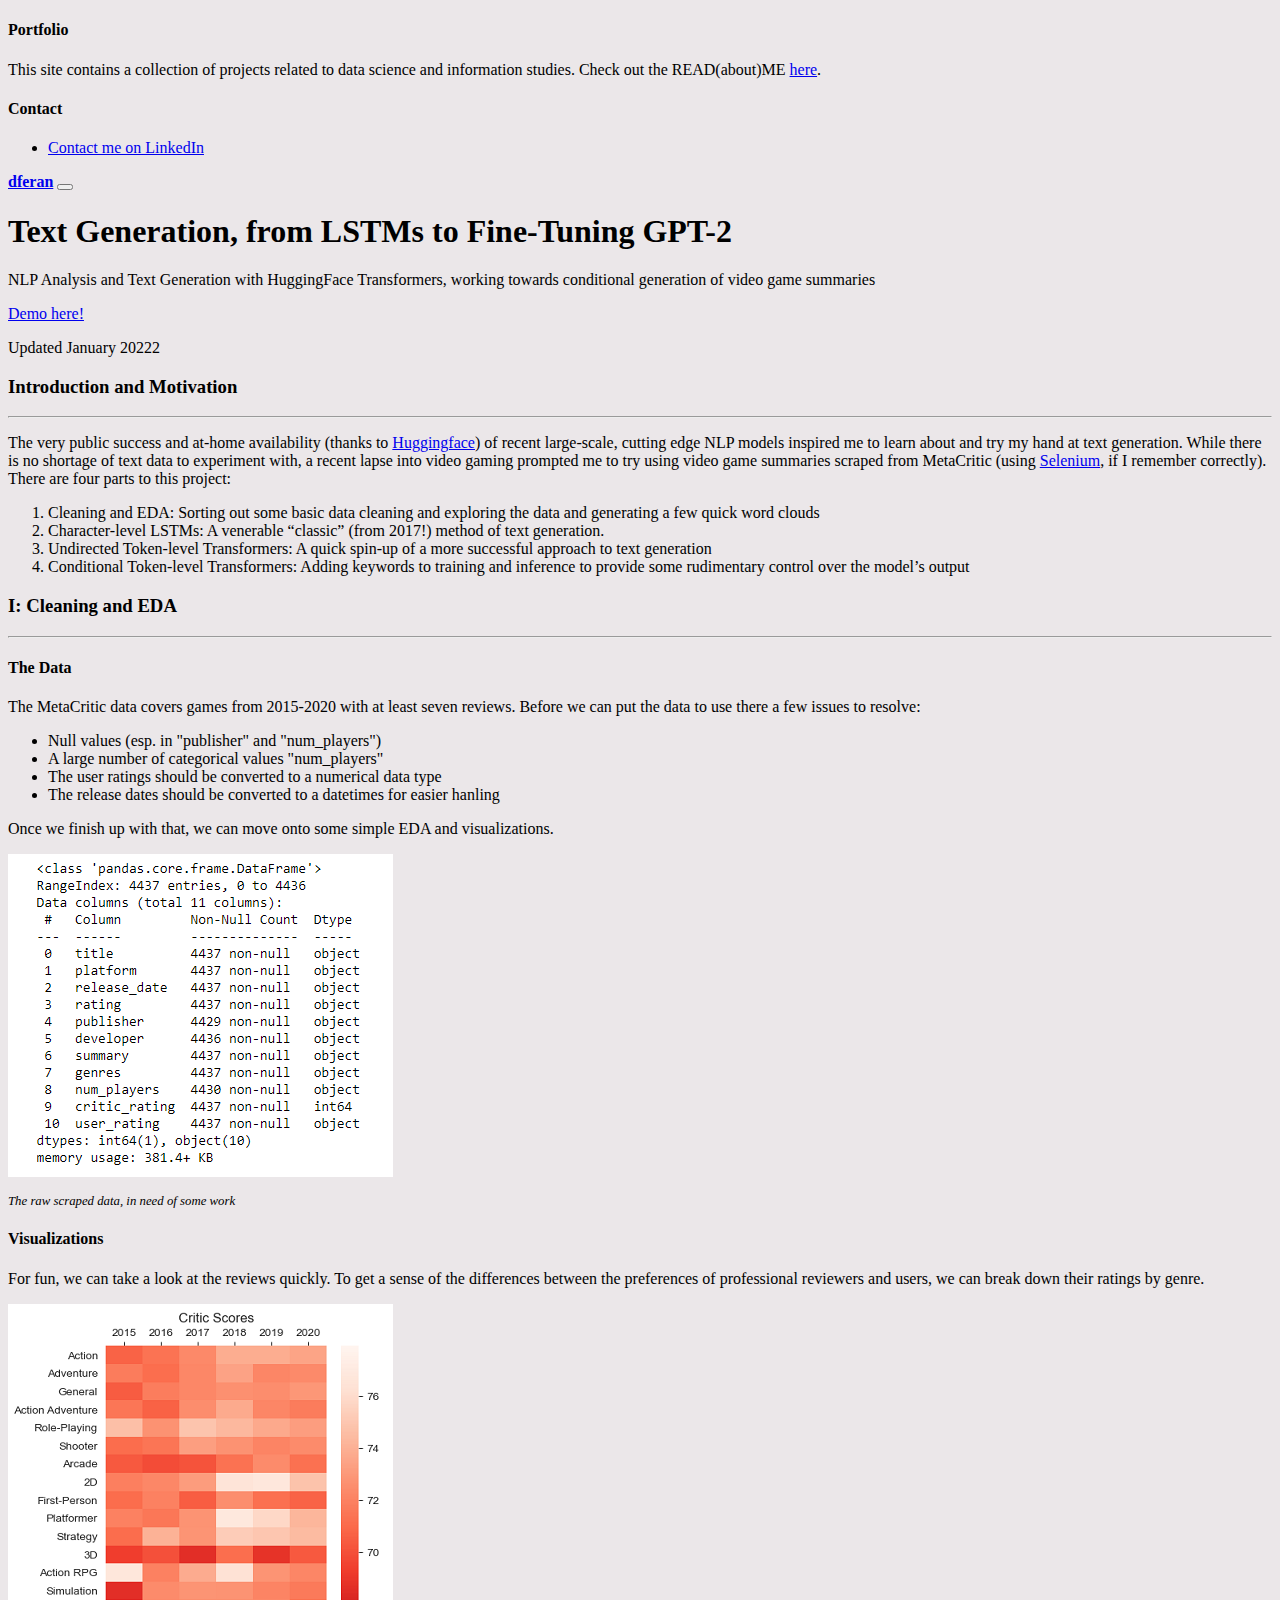
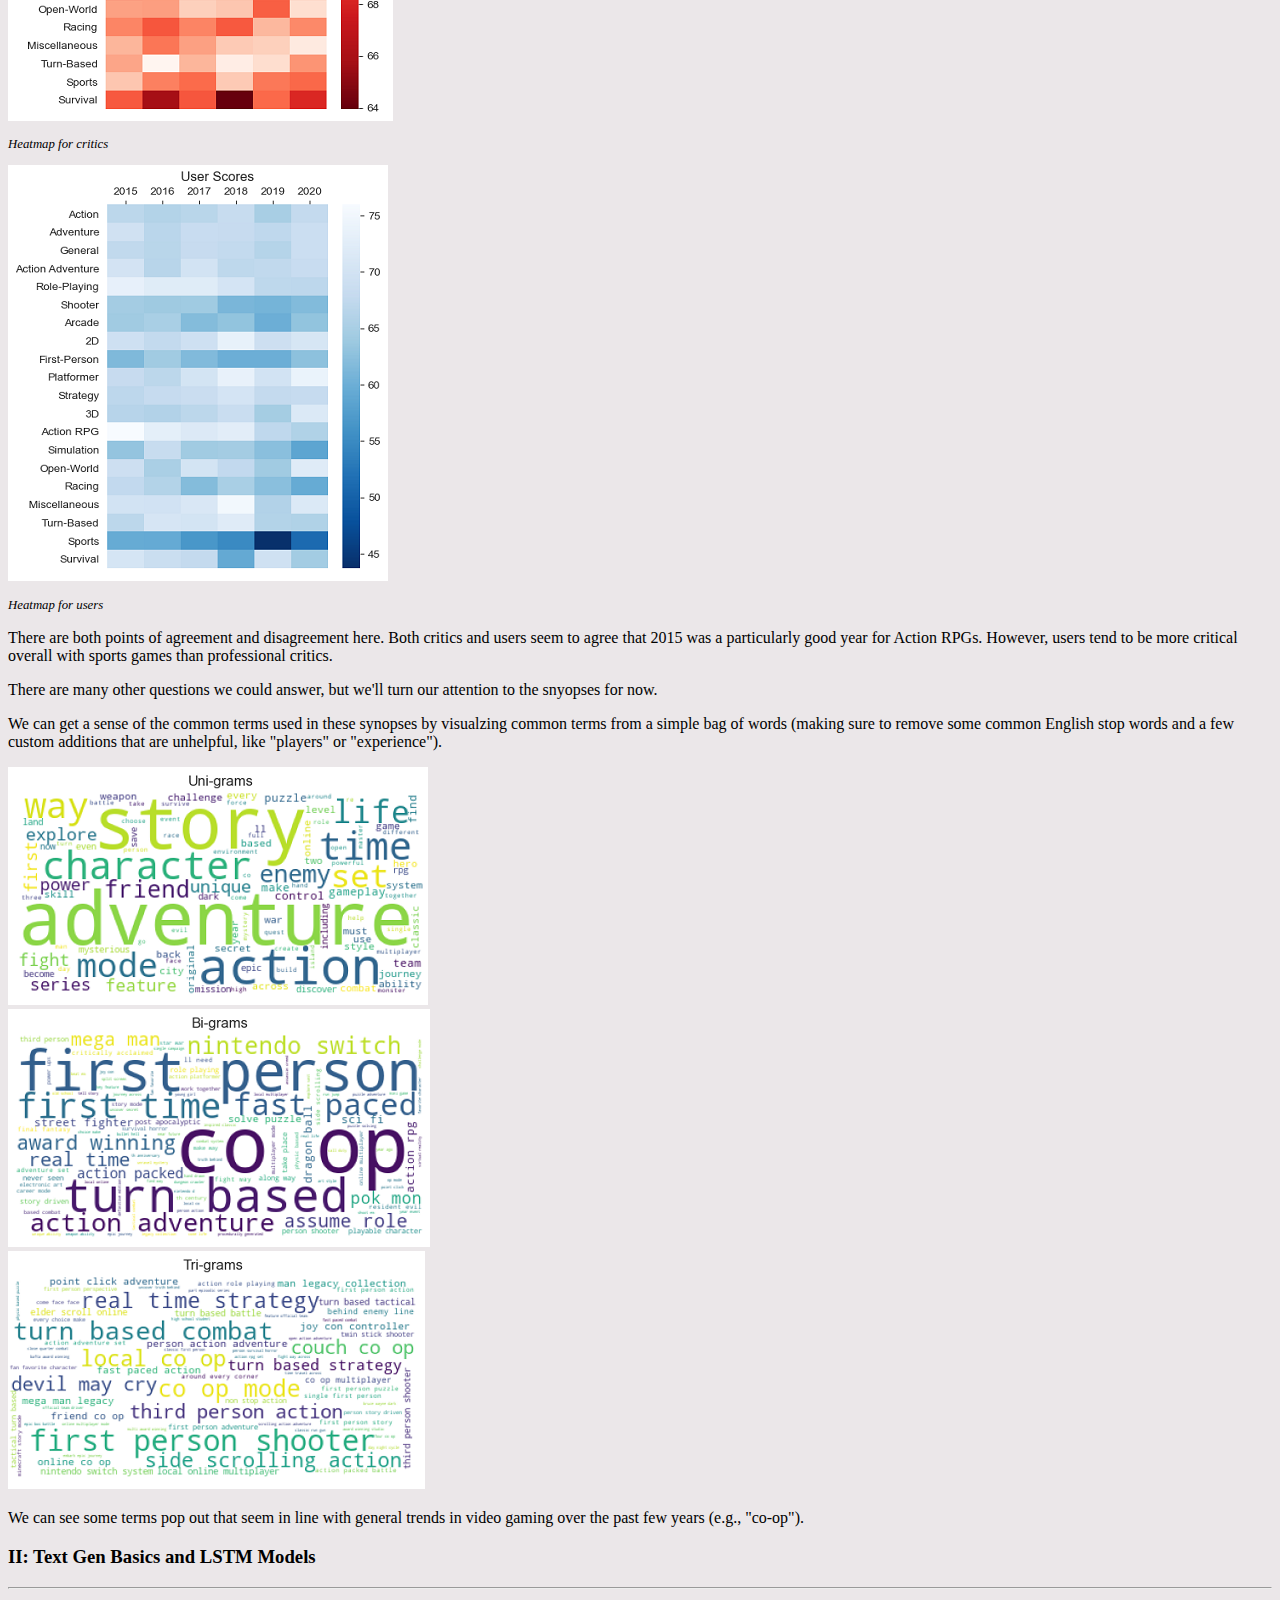
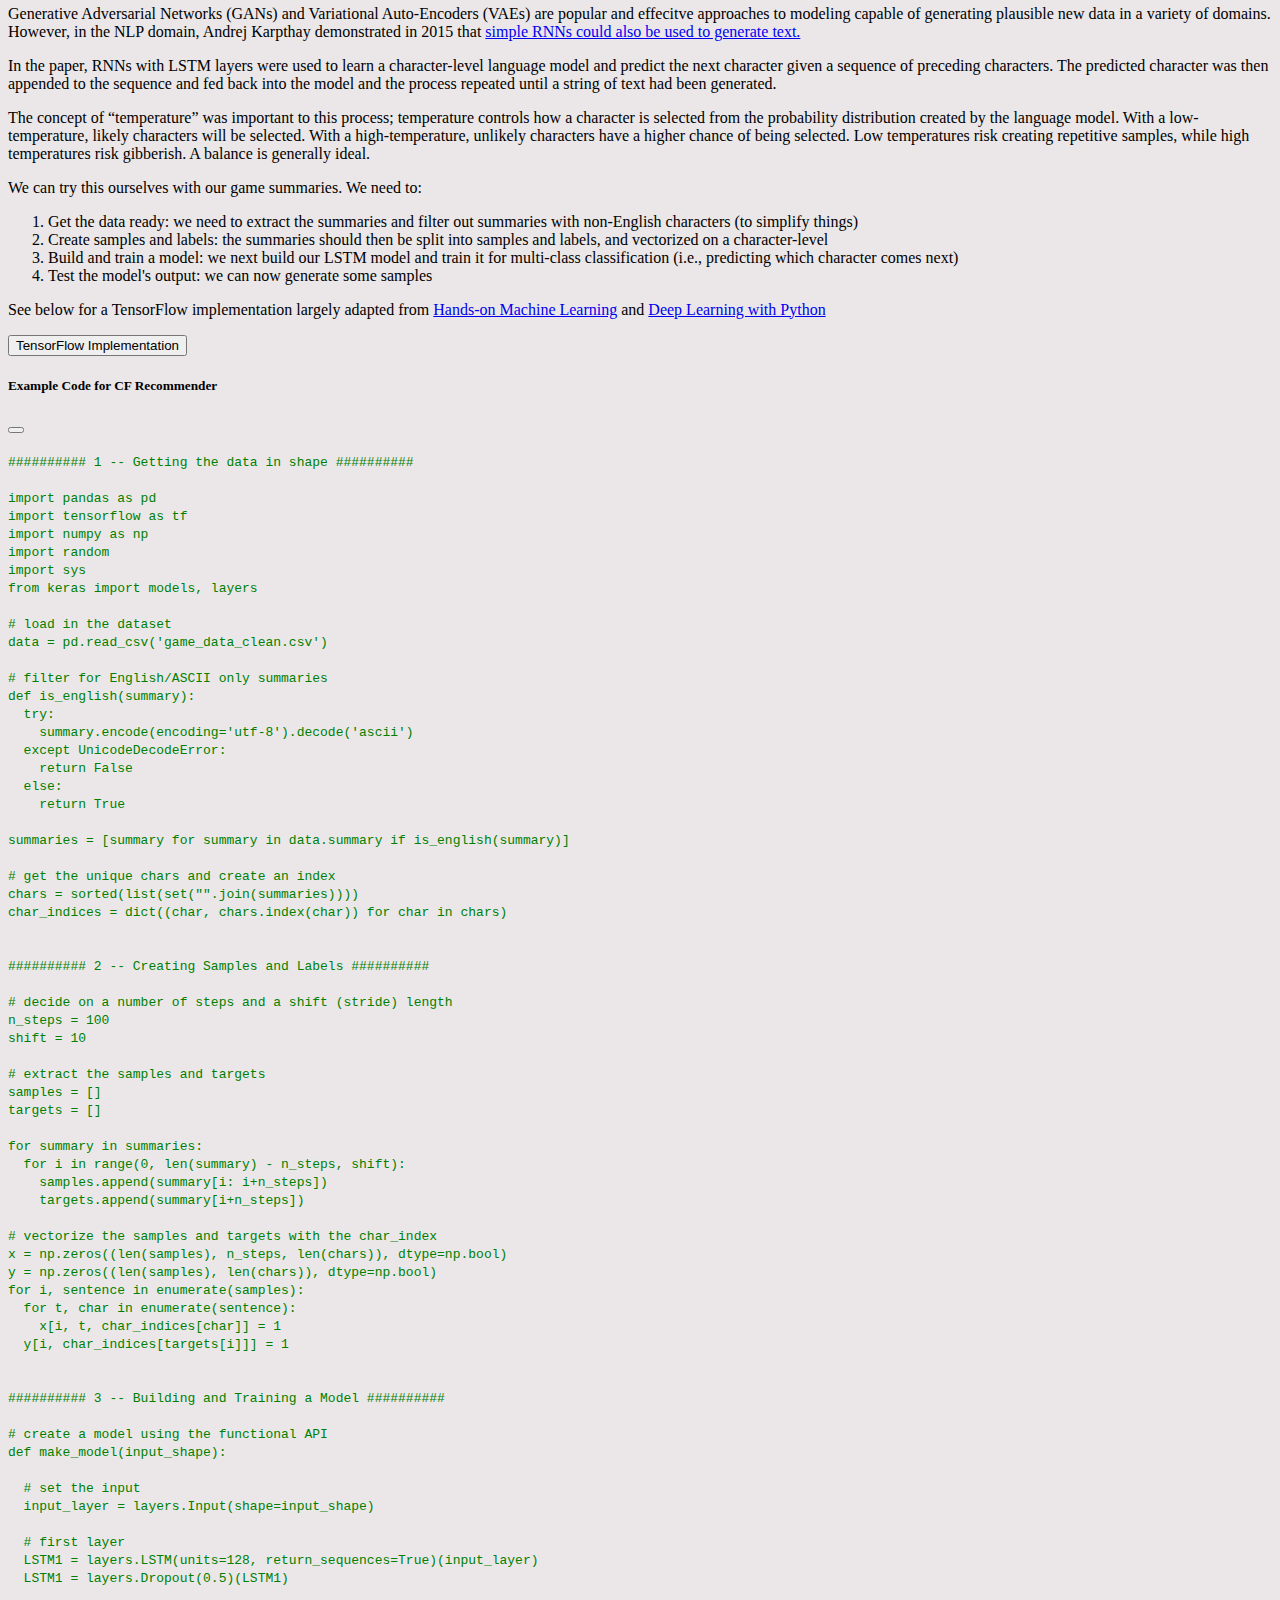
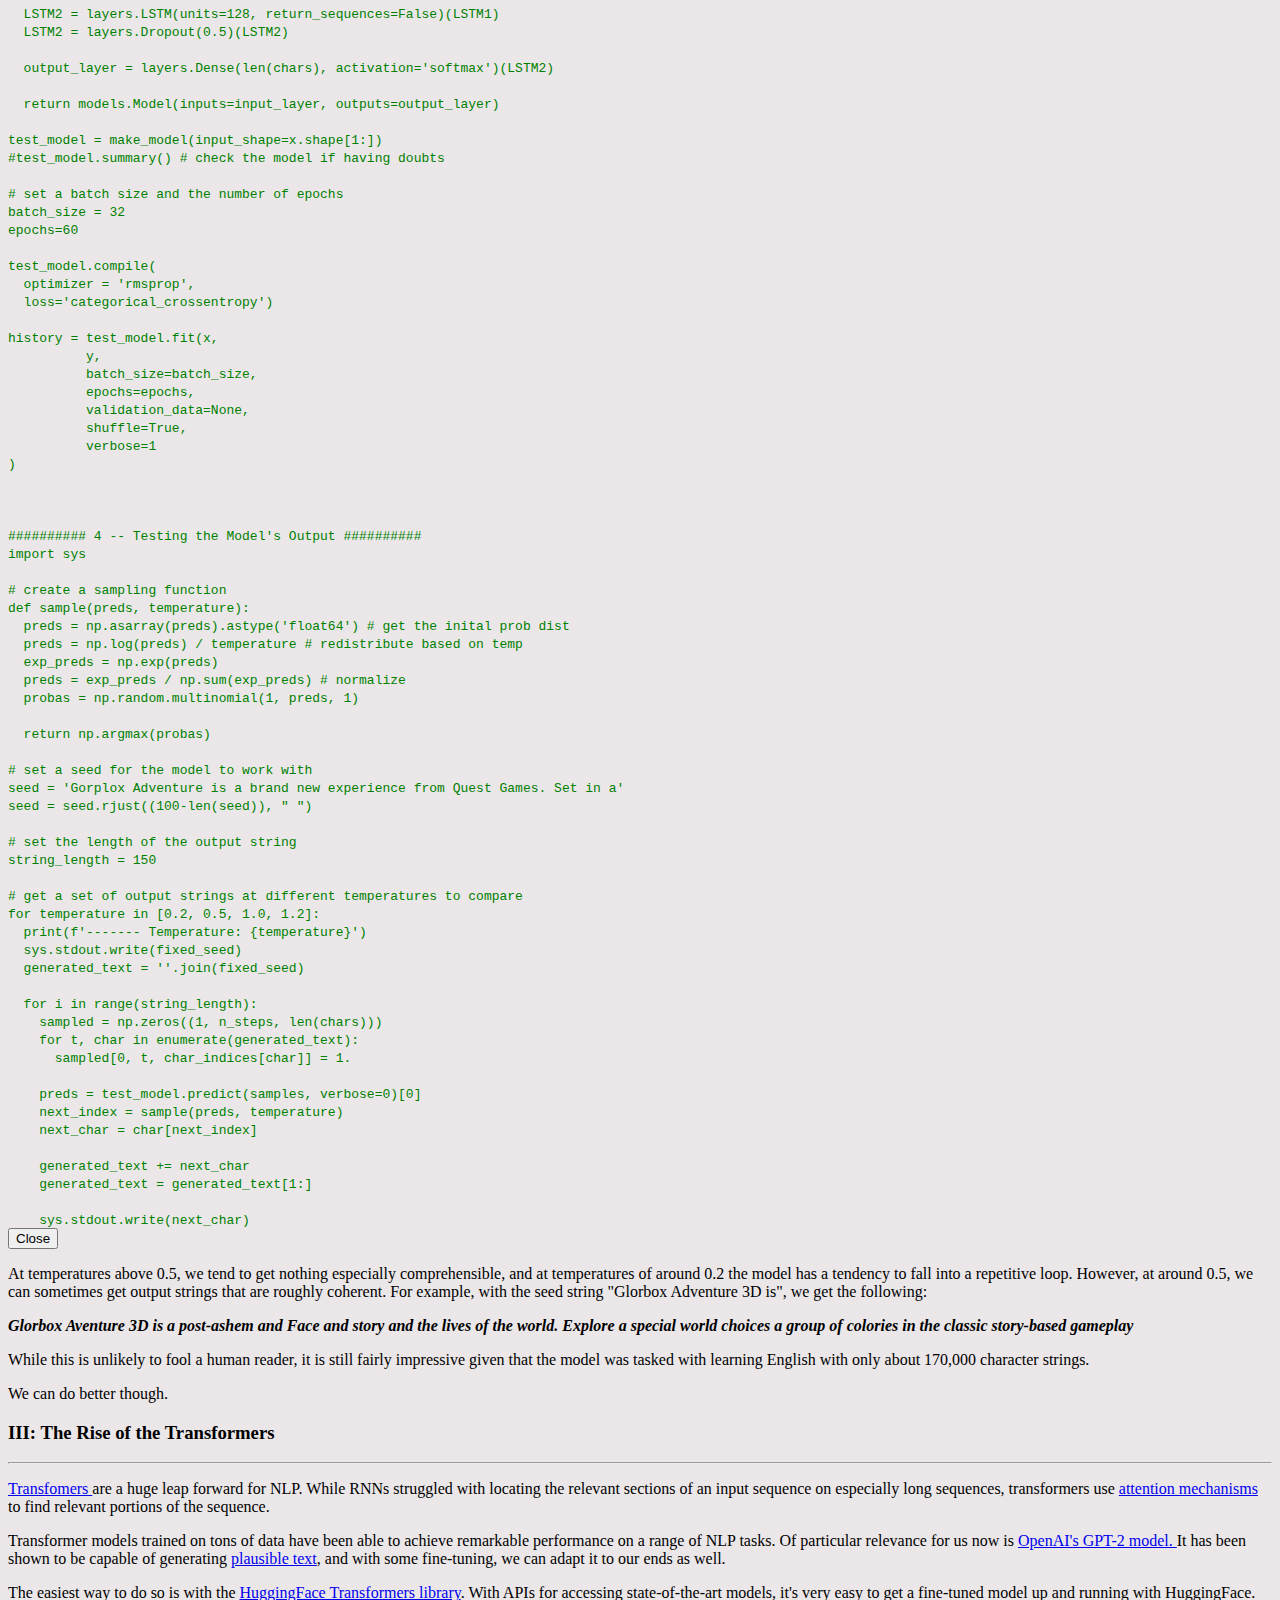
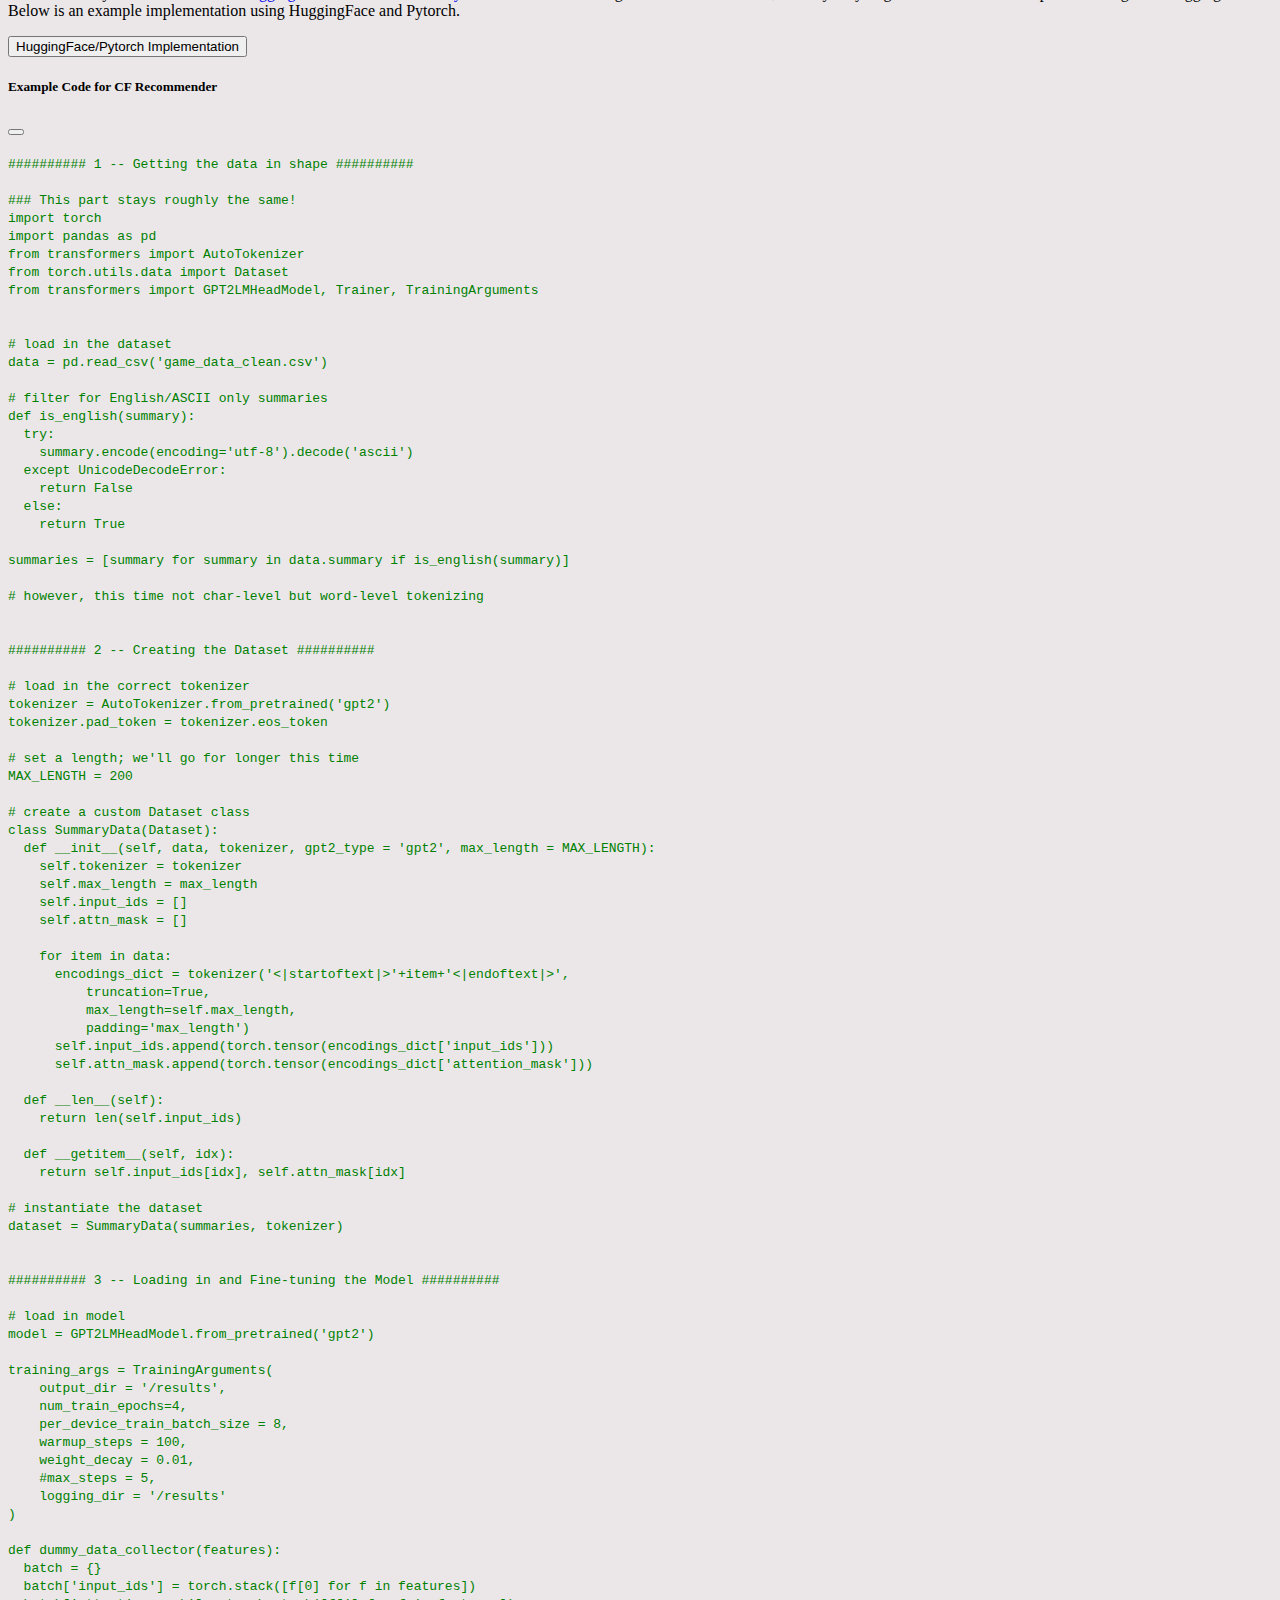
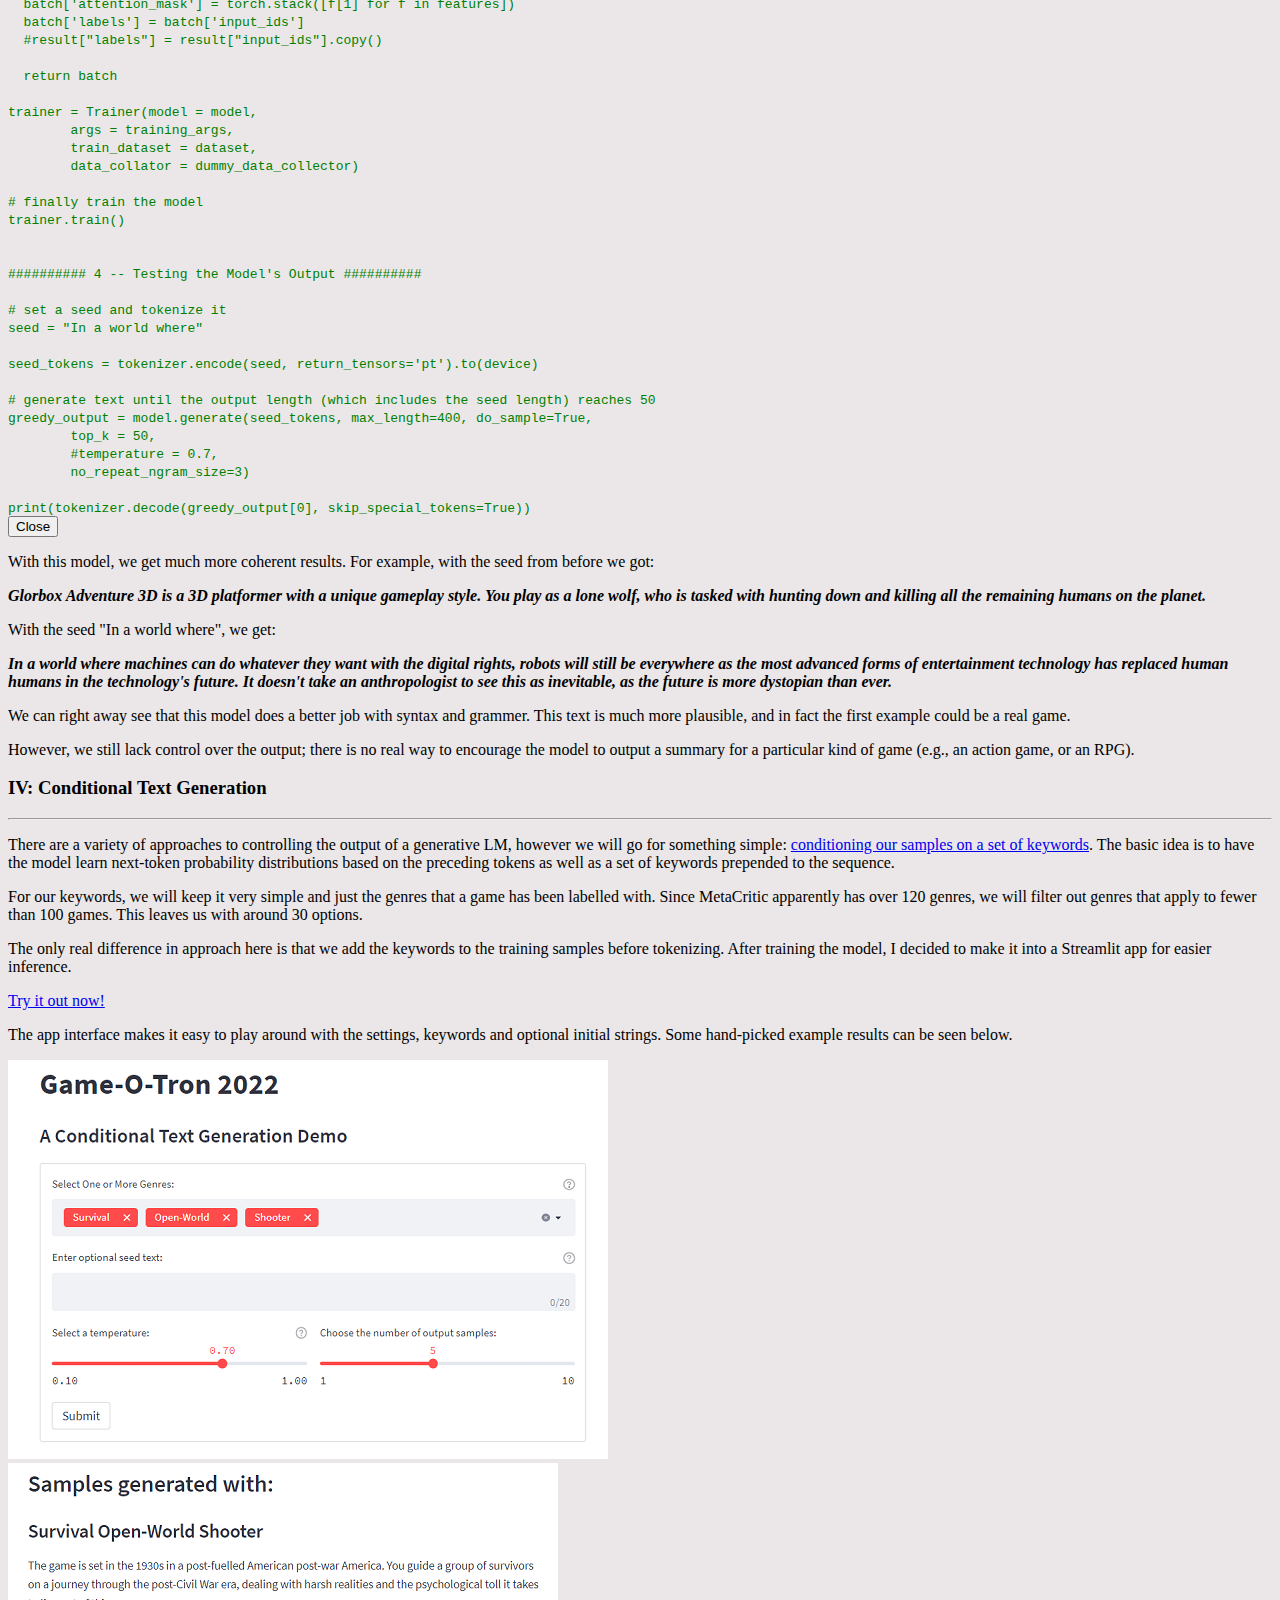
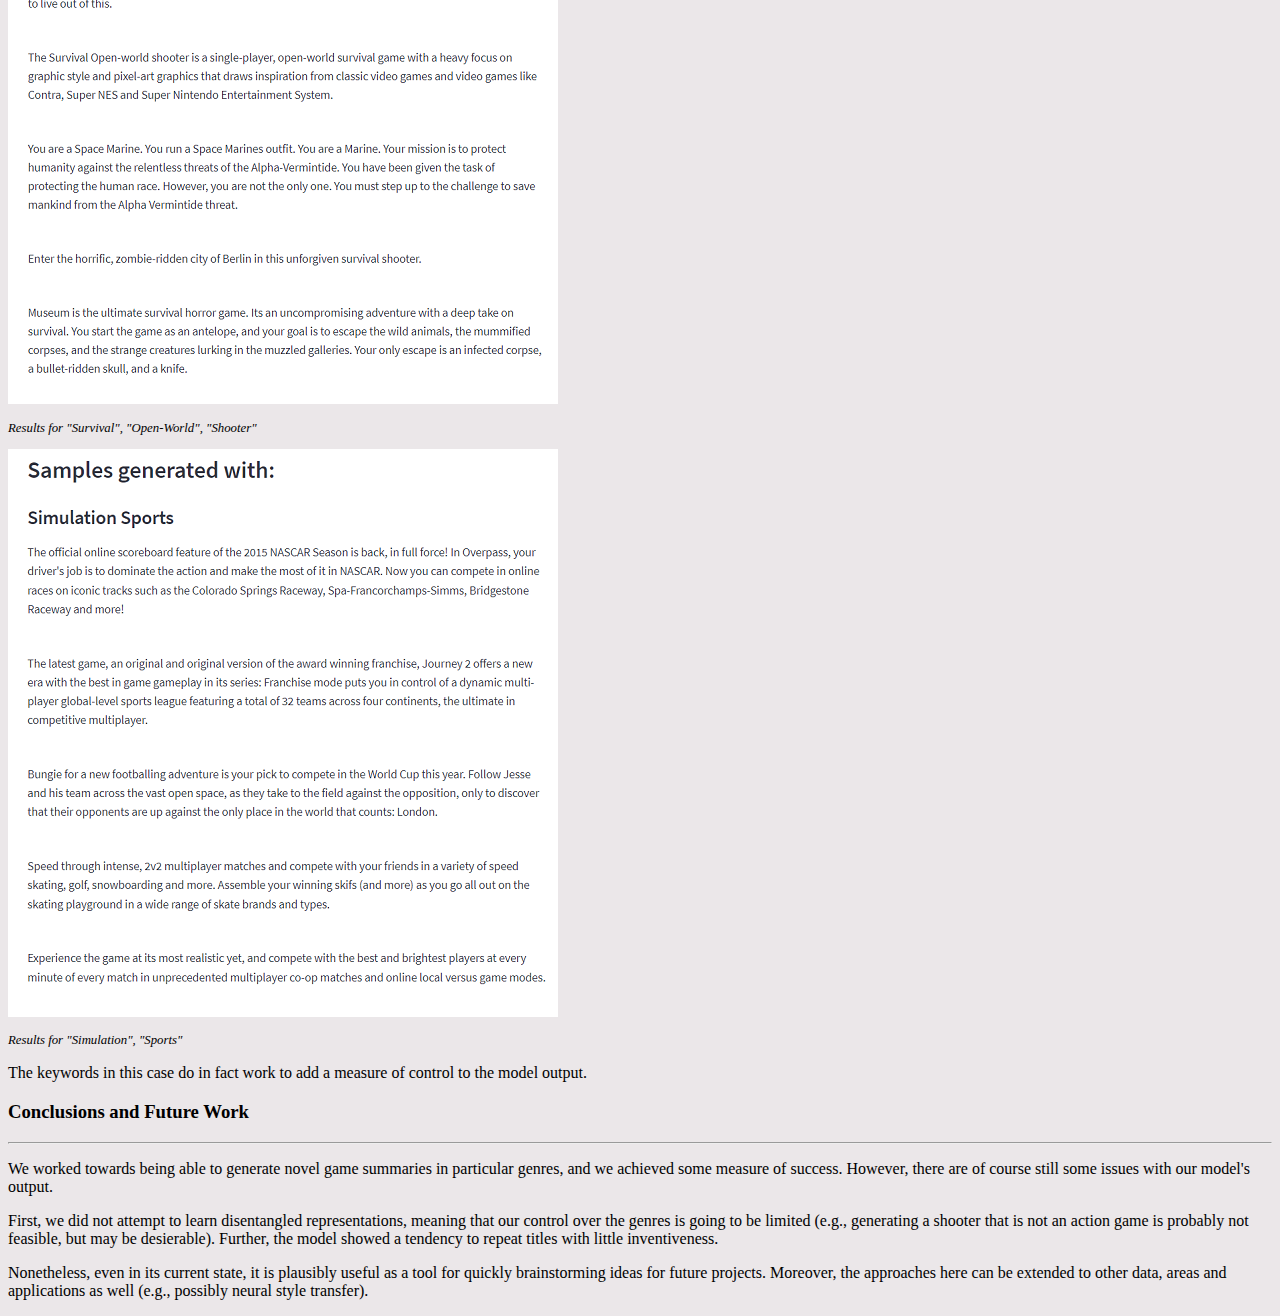
<file: text_gen_games.html>
<!DOCTYPE HTML>
<html lang="en">
  <head>
    <meta charset="utf-8">
    <meta name="viewport" content="width=device-width, initial-scale=1">

    <link href="https://cdn.jsdelivr.net/npm/bootstrap@5.1.1/dist/css/bootstrap.min.css" rel="stylesheet" integrity="sha384-F3w7mX95PdgyTmZZMECAngseQB83DfGTowi0iMjiWaeVhAn4FJkqJByhZMI3AhiU" crossorigin="anonymous">
    <!-- Custom stylesheet -->
    <link rel='stylesheet' type='text/css' href='github_pages.css'>

    <!-- Set the Title --> 
    <title>dferan -- Text Generation, from LSTMs to Fine-Tuning GPT-2 </title>
  </head>

  <body class='lighter_bg'>

    <!-- Header -->
    <header>
      <div class="collapse bg-dark" id="navbarHeader">
        <div class="container">
          <div class="row">
            <div class="col-sm-8 col-md-7 py-4">
              <h4 class="text-white" id="description">Portfolio</h4>
              <p class="text-muted">This site contains a collection of projects related to data science and information studies. Check out the READ(about)ME <a href='about_me.html'>here</a>.</p>
            </div>
            <div class="col-sm-4 offset-md-1 py-4">
              <h4 class="text-white">Contact</h4>
              <ul class="list-unstyled">
                <li><a href="https://www.linkedin.com/in/darragh-feran-697760202" target='_blank' class="text-white">Contact me on LinkedIn</a></li>
              </ul>
            </div>
          </div>
        </div>
      </div>
      <div class="navbar navbar-dark bg-dark shadow-sm">
        <div class="container">
          <a href="index.html" class="navbar-brand d-flex align-items-center"><strong>dferan</strong></a>

          <button class="navbar-toggler" type="button" data-bs-toggle="collapse" data-bs-target="#navbarHeader" aria-controls="navbarHeader" aria-expanded="false" aria-label="Toggle navigation">
          <span class="navbar-toggler-icon"></span> 
          </button>
        </div>
      </div>
    </header>

    <main class="py-5 container">

      <!-- Title Card -->
      <div class="p-4 p-md-5 mb-4 text-white rounded bg-dark">
        <div class="col-md-12 px-0 text-center">
          <h1 class="display-4 fst-italic">Text Generation, from LSTMs to Fine-Tuning GPT-2</h1>
          <!-- <img class='img-fluid' src='images/rt_recommender/tomatoes_banner.png'>  -->
          <p class="lead my-3">NLP Analysis and Text Generation with HuggingFace Transformers, working towards conditional generation of video game summaries</p>

          <a href="https://share.streamlit.io/dferan/game_gen_app/main/test_app.py" class="btn btn-primary" role="button" target='_blank' id='first_demo_link'>Demo here!</a>
          <br>
          <p class="blog-post-meta pt-4">Updated January 20222</p>
        </div>
      </div>

      <!-- Article Section -->
      <div class="container">
        <article class="blog-post">

          <!-- First Section -->
          <h3 class="blog-post-title">Introduction and Motivation</h3>
          <hr>

          <p>
            The very public success and at-home availability (thanks to <a href='https://huggingface.co/'>Huggingface</a>) of recent large-scale, cutting edge NLP models inspired me to learn about and try my hand at text generation. While there is no shortage of text data to experiment with, a recent lapse into video gaming prompted me to try using video game summaries scraped from MetaCritic (using <a href= 'https://www.selenium.dev/'>Selenium</a>, if I remember correctly). There are four parts to this project:
          </p>
          <ol>
            <li>Cleaning and EDA: Sorting out some basic data cleaning and exploring the data and generating a few quick word clouds</li>
            <li>Character-level LSTMs: A venerable “classic” (from 2017!) method of text generation. </li>
            <li>Undirected Token-level Transformers: A quick spin-up of a more successful approach to text generation</li>
            <li>Conditional Token-level Transformers: Adding keywords to training and inference to provide some rudimentary control over the model’s output</li>

          </ol>


          <!-- Second Section -->
          <h3 class="blog-post-title">I: Cleaning and EDA </h3>
          <hr>

          <div class='row'>
            <div class='col-lg-8'>
              <h4> The Data </h4>
              <p>
                The MetaCritic data covers games from 2015-2020 with at least seven reviews. Before we can put the data to use there a few issues to resolve:
              </p>
              <ul>
                <li> Null values (esp. in "publisher" and "num_players") </li>
                <li> A large number of categorical values "num_players" </li>
                <li> The user ratings should be converted to a numerical data type</li>
                <li> The release dates should be converted to a datetimes for easier hanling</li>
              </ul>
              <p> 
                Once we finish up with that, we can move onto some simple EDA and visualizations.
              </p>
            </div>

            <div class='col-lg-4'>
              <img src='images/text_gen_games/metacritic_data.png'>
              <p class='fig-caption'> The raw scraped data, in need of some work </p>
            </div>
              
          </div>

          <!-- Third Section -->
          <h4>Visualizations </h4>

          <p>
            For fun, we can take a look at the reviews quickly. To get a sense of the differences between the preferences of professional reviewers and users, we can break down their ratings by genre. 
          </p>

          <div class='row'>
            <div class='col-lg-6'>
              <img src='images/text_gen_games/critic_heatmap.png'>
              <p class='fig-caption'> Heatmap for critics</p>
            </div>


            <div class='col-lg-6'>
              <img src='images/text_gen_games/user_heatmap.png'>  
              <p class='fig-caption'> Heatmap for users</p> 
            </div>
          </div>

          <p> There are both points of agreement and disagreement here. Both critics and users seem to agree that 2015 was a particularly good year for Action RPGs. However, users tend to be more critical overall with sports games than  professional critics.</p>

          <p> There are many other questions we could answer, but we'll turn our attention to the snyopses for now.</p>

          <p> We can get a sense of the common terms used in these synopses by visualzing common terms from a simple bag of words (making sure to remove some common English stop words and a few custom additions that are unhelpful, like "players" or "experience").</p>

          <div class='row'>
            <div class='col-lg-4 py-3'>
              <img src='images/text_gen_games/unigrams.png'>
            </div>

            <div class='col-lg-4 py-3'>
              <img src='images/text_gen_games/bigrams.png'>
            </div>

            <div class='col-lg-4 py-3'>
              <img src='images/text_gen_games/trigrams.png'>
            </div>
          </div>

          <p> We can see some terms pop out that seem in line with general trends in video gaming over the past few years (e.g., "co-op"). </p>
          

          <!-- Fourth Section -->
          <h3 class="blog-post-title">II: Text Gen Basics and LSTM Models </h3>
          <hr>

          <p>
            Generative Adversarial Networks (GANs) and Variational Auto-Encoders (VAEs) are popular and effecitve approaches to modeling capable of generating plausible new data in a variety of domains. However, in the NLP domain, Andrej Karpthay demonstrated in 2015 that <a href="http://karpathy.github.io/2015/05/21/rnn-effectiveness/" target='_blank'>simple RNNs could also be used to generate text.</a>
          </p>

          <p>
            In the paper, RNNs with LSTM layers were used to learn a character-level language model and predict the next character given a sequence of preceding characters. The predicted character was then appended to the sequence and fed back into the model and the process repeated until a string of text had been generated.  
          </p>

          <p>
            The concept of “temperature” was important to this process; temperature controls how a character is selected from the probability distribution created by the language model. With a low-temperature, likely characters will be selected. With a high-temperature, unlikely characters have a higher chance of being selected. Low temperatures risk creating repetitive samples, while high temperatures risk gibberish. A balance is generally ideal.   
          </p>

          <p>
            We can try this ourselves with our game summaries. We need to:
          </p>

          <ol>
            <li> Get the data ready: we need to extract the summaries and filter out summaries with non-English characters (to simplify things) </li>
            <li> Create samples and labels: the summaries should then be split into samples and labels, and vectorized on a character-level</li>
            <li> Build and train a model: we next build our LSTM model and train it for multi-class classification (i.e., predicting which character comes next)</li>
            <li> Test the model's output: we can now generate some samples </li>
          </ol>

          <p> 
            See below for a TensorFlow implementation largely adapted from <a href="https://learning.oreilly.com/library/view/hands-on-machine-learning/9781492032632/" target='_blank'> Hands-on Machine Learning</a> and <a href='https://www.oreilly.com/library/view/deep-learning-with/9781617294433/' target='_blank'> Deep Learning with Python</a>
          </p> 

          <button type="button" class="btn btn-primary" data-bs-toggle="modal" data-bs-target="#tensorFlowModal">
            TensorFlow Implementation
          </button>

          <!-- Modal -->
          <div class="modal fade" id="tensorFlowModal" tabindex="-1" aria-labelledby="exampleModalLabel" aria-hidden="true">
            <div class="modal-dialog modal-lg modal-fullscreen-sm-down">
              <div class="modal-content">
                <div class="modal-header">
                  <h5 class="modal-title" id="exampleModalLabel">Example Code for CF Recommender </h5>
                  <button type="button" class="btn-close" data-bs-dismiss="modal" aria-label="Close"></button>
                </div>
                <div class="modal-body">
                  <code>
                  ########## 1 -- Getting the data in shape ##########

                  import pandas as pd
                  import tensorflow as tf
                  import numpy as np
                  import random
                  import sys
                  from keras import models, layers 
                  
                  # load in the dataset
                  data = pd.read_csv('game_data_clean.csv')

                  # filter for English/ASCII only summaries
                  def is_english(summary):
                  &nbsp;&nbsp;try:
                  &nbsp;&nbsp;&nbsp;&nbsp;summary.encode(encoding='utf-8').decode('ascii')
                  &nbsp;&nbsp;except UnicodeDecodeError:
                  &nbsp;&nbsp;&nbsp;&nbsp;return False
                  &nbsp;&nbsp;else:
                  &nbsp;&nbsp;&nbsp;&nbsp;return True
                      
                  summaries = [summary for summary in data.summary if is_english(summary)]

                  # get the unique chars and create an index
                  chars = sorted(list(set("".join(summaries))))
                  char_indices = dict((char, chars.index(char)) for char in chars)


                  ########## 2 -- Creating Samples and Labels ##########

                  # decide on a number of steps and a shift (stride) length
                  n_steps = 100
                  shift = 10 

                  # extract the samples and targets
                  samples = []
                  targets = []

                  for summary in summaries:
                  &nbsp;&nbsp;for i in range(0, len(summary) - n_steps, shift):
                  &nbsp;&nbsp;&nbsp;&nbsp;samples.append(summary[i: i+n_steps])
                  &nbsp;&nbsp;&nbsp;&nbsp;targets.append(summary[i+n_steps])
                          
                  # vectorize the samples and targets with the char_index
                  x = np.zeros((len(samples), n_steps, len(chars)), dtype=np.bool)      
                  y = np.zeros((len(samples), len(chars)), dtype=np.bool)              
                  for i, sentence in enumerate(samples):                               
                  &nbsp;&nbsp;for t, char in enumerate(sentence):                                
                  &nbsp;&nbsp;&nbsp;&nbsp;x[i, t, char_indices[char]] = 1                                
                  &nbsp;&nbsp;y[i, char_indices[targets[i]]] = 1   


                  ########## 3 -- Building and Training a Model ##########

                  # create a model using the functional API
                  def make_model(input_shape):
                      
                  &nbsp;&nbsp;# set the input
                  &nbsp;&nbsp;input_layer = layers.Input(shape=input_shape)
                      
                  &nbsp;&nbsp;# first layer
                  &nbsp;&nbsp;LSTM1 = layers.LSTM(units=128, return_sequences=True)(input_layer)
                  &nbsp;&nbsp;LSTM1 = layers.Dropout(0.5)(LSTM1)
                      
                  &nbsp;&nbsp;LSTM2 = layers.LSTM(units=128, return_sequences=False)(LSTM1)
                  &nbsp;&nbsp;LSTM2 = layers.Dropout(0.5)(LSTM2)
                      
                  &nbsp;&nbsp;output_layer = layers.Dense(len(chars), activation='softmax')(LSTM2)
                      
                  &nbsp;&nbsp;return models.Model(inputs=input_layer, outputs=output_layer)

                  test_model = make_model(input_shape=x.shape[1:])
                  #test_model.summary() # check the model if having doubts

                  # set a batch size and the number of epochs
                  batch_size = 32
                  epochs=60

                  test_model.compile(
                  &nbsp;&nbsp;optimizer = 'rmsprop',
                   &nbsp;&nbsp;loss='categorical_crossentropy')

                  history = test_model.fit(x,
                  &nbsp;&nbsp;&nbsp;&nbsp;&nbsp;&nbsp;&nbsp;&nbsp;&nbsp;&nbsp;y,
                  &nbsp;&nbsp;&nbsp;&nbsp;&nbsp;&nbsp;&nbsp;&nbsp;&nbsp;&nbsp;batch_size=batch_size,
                  &nbsp;&nbsp;&nbsp;&nbsp;&nbsp;&nbsp;&nbsp;&nbsp;&nbsp;&nbsp;epochs=epochs,
                  &nbsp;&nbsp;&nbsp;&nbsp;&nbsp;&nbsp;&nbsp;&nbsp;&nbsp;&nbsp;validation_data=None,
                  &nbsp;&nbsp;&nbsp;&nbsp;&nbsp;&nbsp;&nbsp;&nbsp;&nbsp;&nbsp;shuffle=True,
                  &nbsp;&nbsp;&nbsp;&nbsp;&nbsp;&nbsp;&nbsp;&nbsp;&nbsp;&nbsp;verbose=1
                                          )



                  ########## 4 -- Testing the Model's Output ##########
                  import sys

                  # create a sampling function
                  def sample(preds, temperature):
                  &nbsp;&nbsp;preds = np.asarray(preds).astype('float64') # get the inital prob dist
                  &nbsp;&nbsp;preds = np.log(preds) / temperature # redistribute based on temp
                  &nbsp;&nbsp;exp_preds = np.exp(preds)
                  &nbsp;&nbsp;preds = exp_preds / np.sum(exp_preds) # normalize
                  &nbsp;&nbsp;probas = np.random.multinomial(1, preds, 1)
                      
                  &nbsp;&nbsp;return np.argmax(probas)

                  # set a seed for the model to work with
                  seed = 'Gorplox Adventure is a brand new experience from Quest Games. Set in a'
                  seed = seed.rjust((100-len(seed)), " ")

                  # set the length of the output string
                  string_length = 150

                  # get a set of output strings at different temperatures to compare
                  for temperature in [0.2, 0.5, 1.0, 1.2]:
                  &nbsp;&nbsp;print(f'------- Temperature: {temperature}')
                  &nbsp;&nbsp;sys.stdout.write(fixed_seed)
                  &nbsp;&nbsp;generated_text = ''.join(fixed_seed)
                      
                  &nbsp;&nbsp;for i in range(string_length):
                  &nbsp;&nbsp;&nbsp;&nbsp;sampled = np.zeros((1, n_steps, len(chars)))
                  &nbsp;&nbsp;&nbsp;&nbsp;for t, char in enumerate(generated_text):
                  &nbsp;&nbsp;&nbsp;&nbsp;&nbsp;&nbsp;sampled[0, t, char_indices[char]] = 1.
                              
                 &nbsp;&nbsp;&nbsp;&nbsp;preds = test_model.predict(samples, verbose=0)[0]
                 &nbsp;&nbsp;&nbsp;&nbsp;next_index = sample(preds, temperature)
                 &nbsp;&nbsp;&nbsp;&nbsp;next_char = char[next_index]
                          
                 &nbsp;&nbsp;&nbsp;&nbsp;generated_text += next_char
                 &nbsp;&nbsp;&nbsp;&nbsp;generated_text = generated_text[1:]
                          
                 &nbsp;&nbsp;&nbsp;&nbsp;sys.stdout.write(next_char)
                  </code>
                  <div class="modal-footer">
                    <button type="button" class="btn btn-secondary" data-bs-dismiss="modal">Close</button>
                  </div>
                </div>
              </div>
            </div>
          </div>

          <p class='pt-3'>
            At temperatures above 0.5, we tend to get nothing especially comprehensible, and at temperatures of around 0.2 the model has a tendency to fall into a repetitive loop. However, at around 0.5, we can sometimes get output strings that are roughly coherent. For example, with the seed string "Glorbox Adventure 3D is", we get the following: 
          </p>

          <p class='textGen-results'>
            Glorbox Aventure 3D is a post-ashem and Face and story and the lives of the world. Explore a special world choices a group of colories in the classic story-based gameplay
          </p>

          <p> 
            While this is unlikely to fool a human reader, it is still fairly impressive given that the model was tasked with learning English with only about 170,000 character strings.
          </p>

          <p>
            We can do better though. 
          </p>

          <!-- Fifth Section --> 
          <h3 class="blog-post-title">III: The Rise of the Transformers</h3>
          <hr>

          <p>
            <a href='https://en.wikipedia.org/wiki/Transformer_(machine_learning_model)' target='_blank'> Transfomers </a> are a huge leap forward for NLP. While RNNs struggled with locating the relevant sections of an input sequence on especially long sequences, transformers use <a href='https://en.wikipedia.org/wiki/Attention_(machine_learning)' target="_blank"> attention mechanisms </a> to find relevant portions of the sequence. 
          </p>

          <p>
            Transformer models trained on tons of data have been able to achieve remarkable performance on a range of NLP tasks. Of particular relevance for us now is <a href='https://en.wikipedia.org/wiki/GPT-2' target="_blank"> OpenAI's GPT-2 model. </a> It has been shown to be capable of generating <a href='https://openai.com/blog/better-language-models/' target='_blank'>plausible text</a>, and with some fine-tuning, we can adapt it to our ends as well.  
          </p>

          <p>
            The easiest way to do so is with the <a href='https://huggingface.co/transformers/' target='_blank'>HuggingFace Transformers library</a>. With APIs for accessing state-of-the-art models, it's very easy to get a fine-tuned model up and running with HuggingFace. Below is an example implementation using HuggingFace and Pytorch.
          </p>

          <button type="button" class="btn btn-primary" data-bs-toggle="modal" data-bs-target="#huggingFaceModal">
            HuggingFace/Pytorch Implementation
          </button>

          <!-- Modal -->
          <div class="modal fade" id="huggingFaceModal" tabindex="-1" aria-labelledby="exampleModalLabel" aria-hidden="true">
            <div class="modal-dialog modal-lg modal-fullscreen-sm-down">
              <div class="modal-content">
                <div class="modal-header">
                  <h5 class="modal-title" id="exampleModalLabel">Example Code for CF Recommender </h5>
                  <button type="button" class="btn-close" data-bs-dismiss="modal" aria-label="Close"></button>
                </div>
                <div class="modal-body">
                  <code>
                  ########## 1 -- Getting the data in shape ##########

                  ### This part stays roughly the same!
                  import torch
                  import pandas as pd
                  from transformers import AutoTokenizer
                  from torch.utils.data import Dataset
                  from transformers import GPT2LMHeadModel, Trainer, TrainingArguments

                  
                  # load in the dataset
                  data = pd.read_csv('game_data_clean.csv')

                  # filter for English/ASCII only summaries
                  def is_english(summary):
                  &nbsp;&nbsp;try:
                  &nbsp;&nbsp;&nbsp;&nbsp;summary.encode(encoding='utf-8').decode('ascii')
                  &nbsp;&nbsp;except UnicodeDecodeError:
                  &nbsp;&nbsp;&nbsp;&nbsp;return False
                  &nbsp;&nbsp;else:
                  &nbsp;&nbsp;&nbsp;&nbsp;return True
                      
                  summaries = [summary for summary in data.summary if is_english(summary)]

                  # however, this time not char-level but word-level tokenizing


                  ########## 2 -- Creating the Dataset ##########

                  # load in the correct tokenizer
                  tokenizer = AutoTokenizer.from_pretrained('gpt2')
                  tokenizer.pad_token = tokenizer.eos_token

                  # set a length; we'll go for longer this time
                  MAX_LENGTH = 200

                  # create a custom Dataset class
                  class SummaryData(Dataset):
                  &nbsp;&nbsp;def __init__(self, data, tokenizer, gpt2_type = 'gpt2', max_length = MAX_LENGTH):
                  &nbsp;&nbsp;&nbsp;&nbsp;self.tokenizer = tokenizer
                  &nbsp;&nbsp;&nbsp;&nbsp;self.max_length = max_length
                  &nbsp;&nbsp;&nbsp;&nbsp;self.input_ids = []
                  &nbsp;&nbsp;&nbsp;&nbsp;self.attn_mask = []

                  &nbsp;&nbsp;&nbsp;&nbsp;for item in data:
                  &nbsp;&nbsp;&nbsp;&nbsp;&nbsp;&nbsp;encodings_dict = tokenizer('<|startoftext|>'+item+'<|endoftext|>',
                  &nbsp;&nbsp;&nbsp;&nbsp;&nbsp;&nbsp;&nbsp;&nbsp;&nbsp;&nbsp;truncation=True,
                  &nbsp;&nbsp;&nbsp;&nbsp;&nbsp;&nbsp;&nbsp;&nbsp;&nbsp;&nbsp;max_length=self.max_length,
                  &nbsp;&nbsp;&nbsp;&nbsp;&nbsp;&nbsp;&nbsp;&nbsp;&nbsp;&nbsp;padding='max_length')
                  &nbsp;&nbsp;&nbsp;&nbsp;&nbsp;&nbsp;self.input_ids.append(torch.tensor(encodings_dict['input_ids']))
                  &nbsp;&nbsp;&nbsp;&nbsp;&nbsp;&nbsp;self.attn_mask.append(torch.tensor(encodings_dict['attention_mask']))

                  &nbsp;&nbsp;def __len__(self):
                  &nbsp;&nbsp;&nbsp;&nbsp;return len(self.input_ids)

                  &nbsp;&nbsp;def __getitem__(self, idx):
                  &nbsp;&nbsp;&nbsp;&nbsp;return self.input_ids[idx], self.attn_mask[idx]

                  # instantiate the dataset
                  dataset = SummaryData(summaries, tokenizer)


                  ########## 3 -- Loading in and Fine-tuning the Model ##########

                  # load in model
                  model = GPT2LMHeadModel.from_pretrained('gpt2')

                  training_args = TrainingArguments(
                  &nbsp;&nbsp;&nbsp;&nbsp;output_dir = '/results',
                  &nbsp;&nbsp;&nbsp;&nbsp;num_train_epochs=4,
                  &nbsp;&nbsp;&nbsp;&nbsp;per_device_train_batch_size = 8,
                  &nbsp;&nbsp;&nbsp;&nbsp;warmup_steps = 100,
                  &nbsp;&nbsp;&nbsp;&nbsp;weight_decay = 0.01,
                  &nbsp;&nbsp;&nbsp;&nbsp;#max_steps = 5,
                  &nbsp;&nbsp;&nbsp;&nbsp;logging_dir = '/results'
                  )

                  def dummy_data_collector(features):
                  &nbsp;&nbsp;batch = {}
                  &nbsp;&nbsp;batch['input_ids'] = torch.stack([f[0] for f in features])
                  &nbsp;&nbsp;batch['attention_mask'] = torch.stack([f[1] for f in features])
                  &nbsp;&nbsp;batch['labels'] = batch['input_ids']
                  &nbsp;&nbsp;#result["labels"] = result["input_ids"].copy()
                      
                  &nbsp;&nbsp;return batch

                  trainer = Trainer(model = model,
                  &nbsp;&nbsp;&nbsp;&nbsp;&nbsp;&nbsp;&nbsp;&nbsp;args = training_args,
                  &nbsp;&nbsp;&nbsp;&nbsp;&nbsp;&nbsp;&nbsp;&nbsp;train_dataset = dataset,
                  &nbsp;&nbsp;&nbsp;&nbsp;&nbsp;&nbsp;&nbsp;&nbsp;data_collator = dummy_data_collector)

                  # finally train the model
                  trainer.train()


                  ########## 4 -- Testing the Model's Output ##########

                  # set a seed and tokenize it
                  seed = "In a world where"

                  seed_tokens = tokenizer.encode(seed, return_tensors='pt').to(device)

                  # generate text until the output length (which includes the seed length) reaches 50
                  greedy_output = model.generate(seed_tokens, max_length=400, do_sample=True,
                  &nbsp;&nbsp;&nbsp;&nbsp;&nbsp;&nbsp;&nbsp;&nbsp;top_k = 50,
                  &nbsp;&nbsp;&nbsp;&nbsp;&nbsp;&nbsp;&nbsp;&nbsp;#temperature = 0.7,
                  &nbsp;&nbsp;&nbsp;&nbsp;&nbsp;&nbsp;&nbsp;&nbsp;no_repeat_ngram_size=3)

                  print(tokenizer.decode(greedy_output[0], skip_special_tokens=True))
                  </code>
                  <div class="modal-footer">
                    <button type="button" class="btn btn-secondary" data-bs-dismiss="modal">Close</button>
                  </div>
                </div>
              </div>
            </div>
          </div>
          
          <p class='pt-3'>
            With this model, we get much more coherent results. For example, with the seed from before we got:
          </p>

          <p class='textGen-results'>
            Glorbox Adventure 3D is a 3D platformer with a unique gameplay style. You play as a lone wolf, who is tasked with hunting down and killing all the remaining humans on the planet.
          </p>
          
          <p>
            With the seed "In a world where", we get: 
          </p>

          <p class='textGen-results'> 
            In a world where machines can do whatever they want with the digital rights, robots will still be everywhere as the most advanced forms of entertainment technology has replaced human humans in the technology's future. It doesn't take an anthropologist to see this as inevitable, as the future is more dystopian than ever.
          </p>


          <p> We can right away see that this model does a better job with syntax and grammer. This text is much more plausible, and in fact the first example could be a real game. </p>

          <p> However, we still lack control over the output; there is no real way to encourage the model to output a summary for a particular kind of game (e.g., an action game, or an RPG). </p> 

          <h3 class="blog-post-title">IV: Conditional Text Generation</h3>
          <hr>
          <p>
            There are a variety of approaches to controlling the output of a generative LM, however we will go for something simple: <a target='_blank' href='https://towardsdatascience.com/conditional-text-generation-by-fine-tuning-gpt-2-11c1a9fc639d'>conditioning our samples on a set of keywords</a>. The basic idea is to have the model learn next-token probability distributions based on the preceding tokens as well as a set of keywords prepended to the sequence.  
          </p>

          <p> For our keywords, we will keep it very simple and just the genres that a game has been labelled with. Since MetaCritic apparently has over 120 genres, we will filter out genres that apply to fewer than 100 games. This leaves us with around 30 options.</p>


          <div class='row'>
            <div class = 'col-lg-6'>
              <p>  The only real difference in approach here is that we add the keywords to the training samples before tokenizing. After training the model, I decided to make it into a Streamlit app for easier inference. </p>

              <a href="https://share.streamlit.io/dferan/game_gen_app/main/test_app.py" class="btn btn-primary" role="button" target='_blank' id='first_demo_link'>Try it out now!</a>

              <p>
                The app interface makes it easy to play around with the settings, keywords and optional initial strings. Some hand-picked example results can be seen below. 
              </p>
            </div>

            <div class='col-lg-6'>
              <img src='images/text_gen_games/interface.png'>
            </div>
          </div>


          <div class='row'>
            <div class='col-lg-6'>
              <img src='images/text_gen_games/survival_ow_shooter.png'>
              <p class='fig-caption'> Results for "Survival", "Open-World", "Shooter"</p>
            </div>


            <div class='col-lg-6'>
              <img src='images/text_gen_games/simulation_sports.png'>  
              <p class='fig-caption'> Results for "Simulation", "Sports"</p> 
            </div>
          </div>

          <p> The keywords in this case do in fact work to add a measure of control to the model output. </p>



          <h3 class="blog-post-title">Conclusions and Future Work</h3>
          <hr>
          <p>
            We worked towards being able to generate novel game summaries in particular genres, and we achieved some measure of success. However, there are of course still some issues with our model's output. 
          </p>
          <p>
            First, we did not attempt to learn disentangled representations, meaning that our control over the genres is going to be limited (e.g., generating a shooter that is not an action game is probably not feasible, but may be desierable). Further, the model showed a tendency to repeat titles with little inventiveness. 
          </p>
          <p>
            Nonetheless, even in its current state, it is plausibly useful as a tool for quickly brainstorming ideas for future projects. Moreover, the approaches here can be extended to other data, areas and applications as well (e.g., possibly neural style transfer). 
          </p>

        </article>

    </div>




  </main>    

  </body>
  <script src="https://cdn.jsdelivr.net/npm/bootstrap@5.1.1/dist/js/bootstrap.bundle.min.js" integrity="sha384-/bQdsTh/da6pkI1MST/rWKFNjaCP5gBSY4sEBT38Q/9RBh9AH40zEOg7Hlq2THRZ" crossorigin="anonymous"></script>
</html>
</file>
<file: github_pages.css>
/* */


p.card-text {
	color:  black;
}

a.card-link {
	text-decoration: none;
	font-weight: bold;
	color: black;
}

button.btn-link, button.btn-link:hover {
	text-decoration: none;
	color:white;	
	font-weight: 900;
	font-size: 1.3em;
}

.fig-caption {
	font-size: 0.8em;
	font-style: italic;
}

code {
	white-space: pre-line;
	color: green;
}

#first_demo_link {
	padding-bottom: 10px
}

.textGen-results{
	font-style: italic;
	font-weight: bold;
	
}

.st_pic {
	padding: 10px;
}

.darker_bg {
	background-color: RGBA(61,21,40, 0.3);
}

.lighter_bg {
	background-color: RGBA(61,21,40, 0.1);
}

.adjusted_button {
	background-color:  RGBA(81, 4, 94);
	border-color: RGBA(81, 4, 94);
}


.adjusted_link {
	color:  RGBA(81, 4, 94, 0.7);
}
</file>
